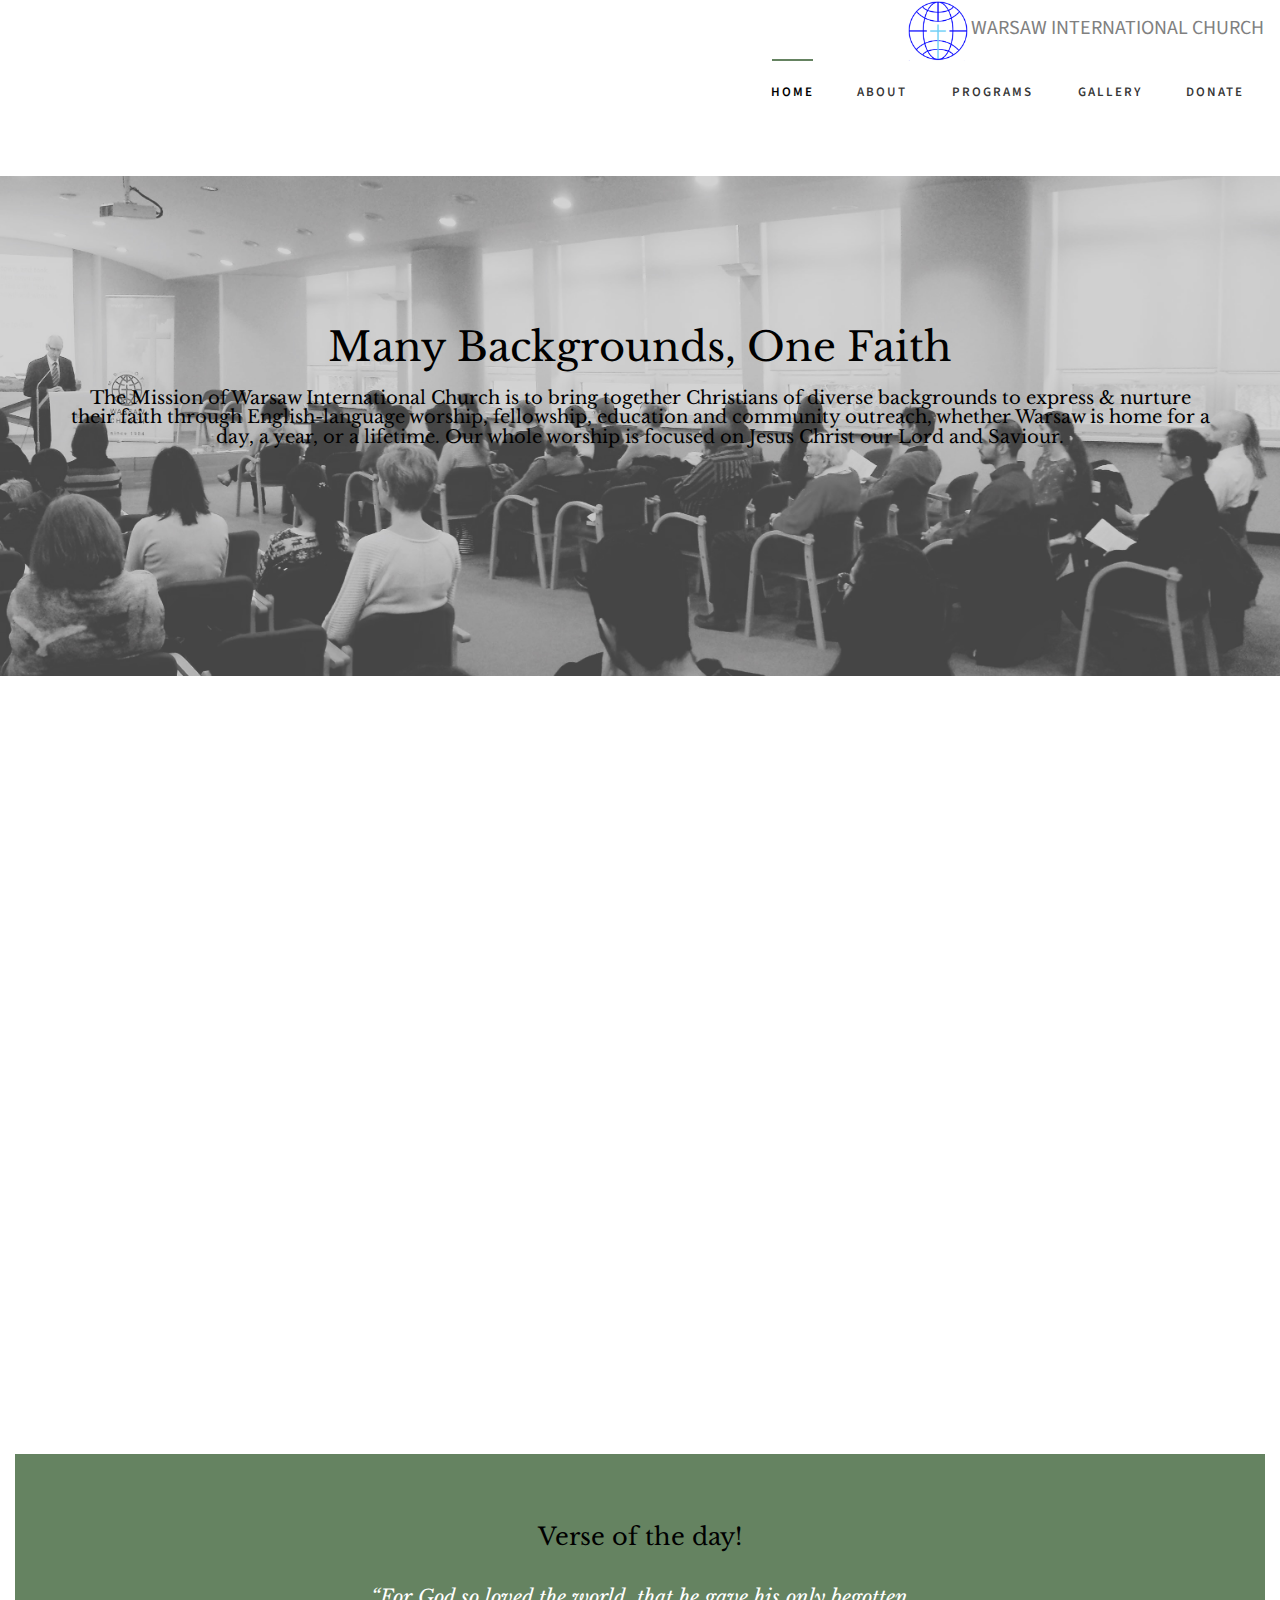
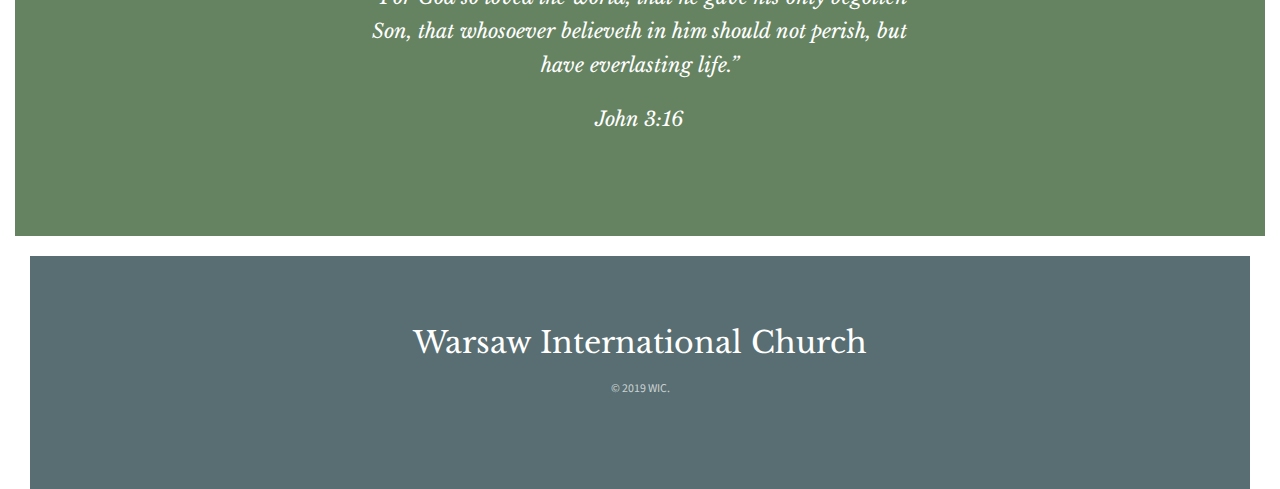
<file: index.html>
<!DOCTYPE HTML>
<html>

<head>
	<meta charset="utf-8">
	<meta http-equiv="X-UA-Compatible" content="IE=edge">
	<title>Warsaw International Church</title>
	<!-- 	<meta name="viewport" content="width=device-width, initial-scale=1"> -->
	<meta name="viewport" content="width=1024">
	<meta name="description" content="Warsaw International Church" />
	<meta name="keywords" content="warsaw, church in warsaw, warsaw international church, poland, church in poland" />

	<!-- FAVICON -->
	<link rel="icon" href="./images/logo.PNG" type="image/x-icon" />
	<link rel="shortcut icon" href="./images/logo.PNG" type="image/x-icon" />
	<!-- Facebook and Twitter integration -->
	<meta property="og:title" content="" />
	<meta property="og:image" content="" />
	<meta property="og:url" content="" />
	<meta property="og:site_name" content="" />
	<meta property="og:description" content="" />
	<meta name="twitter:title" content="" />
	<meta name="twitter:image" content="" />
	<meta name="twitter:url" content="" />
	<meta name="twitter:card" content="" />

	<link href="https://fonts.googleapis.com/css?family=Source+Sans+Pro:400,600,700" rel="stylesheet">
	<link href="https://fonts.googleapis.com/css?family=Libre+Baskerville:400,400i,700" rel="stylesheet">

	<!-- Animate.css -->
	<link rel="stylesheet" href="css/animate.css">
	<!-- Icomoon Icon Fonts-->
	<link rel="stylesheet" href="css/icomoon.css">
	<!-- Bootstrap  -->
	<link rel="stylesheet" href="css/bootstrap.css">
	<link rel="stylesheet" href="https://stackpath.bootstrapcdn.com/bootstrap/4.2.1/css/bootstrap.min.css" integrity="sha384-GJzZqFGwb1QTTN6wy59ffF1BuGJpLSa9DkKMp0DgiMDm4iYMj70gZWKYbI706tWS"
	 crossorigin="anonymous">
	<link rel="stylesheet" href="https://use.fontawesome.com/releases/v5.7.1/css/all.css" integrity="sha384-fnmOCqbTlWIlj8LyTjo7mOUStjsKC4pOpQbqyi7RrhN7udi9RwhKkMHpvLbHG9Sr"
	 crossorigin="anonymous">

	<!-- Magnific Popup -->
	<link rel="stylesheet" href="css/magnific-popup.css">

	<!-- Flexslider  -->
	<link rel="stylesheet" href="css/flexslider.css">

	<!-- Owl Carousel  -->
	<link rel="stylesheet" href="css/owl.carousel.min.css">
	<link rel="stylesheet" href="css/owl.theme.default.min.css">

	<!-- Theme style  -->
	<link rel="stylesheet" href="css/style.css">

	<!-- Modernizr JS -->
	<script src="js/modernizr-2.6.2.min.js"></script>
	<!-- FOR IE9 below -->
	<!--[if lt IE 9]>
	<script src="js/respond.min.js"></script>
	<![endif]-->
</head>

<body>

	<div class="fh5co-loader"></div>
	<div id="page">
		<nav class="fh5co-nav" role="navigation" style="background: white">
			<div class="container-fluid">
				<div class="top-menu">
					<div class="row">
						<div class="navbar col-md-12 col-md-offset-0 text-right align-right menu-1 bg-white">
							<img src="./images/logo.PNG" class="rounded-circle" style="height: 60px" />
							<span href="index.html" class="mx-3" style="font-size: 20px">WARSAW INTERNATIONAL CHURCH</span>
							<ul class="ml-auto">
								<li class="active"><a href="index.html">Home</a></li>
								<!-- <li><a href="sermons.html">Sermons</a></li> -->
								<li class="has-dropdown">
									<a href="#">About<i class="fas fa-sort-down" style="margin: 0;"></i></a>
									<ul class="dropdown">
										<li><a href="pastor.html">Our Pastor</a></li>
										<li><a href="history.html">Our History</a></li>
									</ul>
								</li>

								<li class="has-dropdown">
									<a href="#">Programs <i class="fas fa-sort-down" style="margin: 0;"></i></a>
									<ul class="dropdown">
										<li><a href="biblestudy.html">Bible Study</a></li>
										<li><a href="kids.html">Children</a></li>
										<li><a href="fellowship.html">Fellowship</a></li>
									</ul>
								</li>
								<!-- <li><a href="contact.html">Contact</a></li> -->
								<li><a href="gallery.html">Gallery</a></li>
								<li><a href="donate.html">Donate</a></li>
							</ul>
						</div>
						<div class="col-md-12 col-lg-12 col-offset-0 text-center" style="background-image: url(./images/header.jpg); height: 500px; background-size: cover; margin-top: 30px;>
							<div id="
						 fh5co-logo">
							<!-- <img src=" ./images/logo.PNG" /> -->

							<!-- <img src="./images/logo.PNG" style="margin: 0%; border: 2px solid black; float: left; position: absolute; left: 60px; top: -140px; max-width: 500px; width: 250px;" /> -->
							<br>
							<!-- <h1 style="font-size: 40px">Welcome to Warsaw International Church</h1> -->
							<h1 style="font-size: 40px; margin-top: 10%" class="text-light">Many Backgrounds, One Faith</h1>
							<h4 class="container text-light">The Mission of Warsaw International Church is to bring together
								Christians
								of diverse backgrounds to express & nurture their faith through
								English-language worship, fellowship, education and community
								outreach, whether Warsaw is home for a day, a year, or a lifetime.
								Our whole worship is focused on Jesus Christ our Lord and Saviour.</h4>
						</div>
					</div>
				</div>
			</div>
	</div>
	</div>
	</nav>
	<div class="container-fluid">
		<!-- <aside id="fh5co-hero">
			<div class="flexslider">
				<ul class="slides">
					<li>
						<div class="overlay bg-white"></div>
						<div class="container-fluid">
							<div class="row">
								<div class="col-lg-6 col-md-12 col-sm-12 col-lg-offset-3 text-center">
									<div class="slider-text">
										<div class="slider-text-inner">
											<h1 class="text-dark">Many Backgrounds, One Faith</h1>
											<h4 style="color: black;">The Mission of Warsaw International Church is to bring together
												Christians
												of diverse backgrounds to express & nurture their faith through
												English-language worship, fellowship, education and community
												outreach, whether Warsaw is home for a day, a year, or a lifetime.
												Our whole worship is focused on Jesus Christ our Lord and Saviour.</h4>
										</div>
									</div>
								</div>
							</div>
						</div>
					</li>
				</ul>
			</div>
		</aside> -->

		<div class="container-fluid my-3">
			<!-- style="background-image: url(./images/warsaw3.jpg); background-size: cover;" -->
			<div id="fh5co-contact">
				<div class="row animate-box">
					<div class="col-lg-6 col-md-12 col-md-offset-3 text-center fh5co-heading">
						<h2>FIND US</h2>
					</div>
				</div>
				<div class="row">
					<div class="col-sm-6 col-md-6 col-lg-6 animate-box">
						<h1>EVERY SUNDAY AT 11:00 AM </h1>
						<h3>Our Address</h3>
						<ul class="contact-info">
							<li style="font-size: 18px"><i class="icon-location4 text-dark"></i>Miodowa 21b (near Old Town)
								[Entrance from Schillera Street,
								church service on 3rd floor]
								<br>
								<strong><span>Nearest bus stop: "Kapitulna" </span></strong>
								<br>
								Miodowa street
								Buses: 116, 178, 180
								( 3min walk along Miodowa, direction Dluga Str. )
								<br class="breakk" />
								<strong><span>Metro station or Tram stop: "Ratusz Arsenal"</span></strong>
								<br>

								( 5min walk along Aleja Solidarnosci street,
								enter Leona Schillera street and at the far end
								you can find us on right hand side. )

							</li>
							<li><i class="icon-phone3 text-dark"></i><span style="font-size: 20px">+48 601-331-032 </span></li>
							<li style="font-size: 20px"><i class="far fa-envelope text-dark"></i>pastor@wic.org.pl / harry.irrgang@wp.pl</li>
						</ul>
					</div>
					<div class="col-sm-6 col-md-6 col-lg-6 animate-box">
						<div class="row">
							<div class="p-1 col-md-12">
								<iframe src="https://www.google.com/maps/embed?pb=!1m18!1m12!1m3!1d2442.7525402322676!2d21.00512291614952!3d52.247878279763576!2m3!1f0!2f0!3f0!3m2!1i1024!2i768!4f13.1!3m3!1m2!1s0x471ecc65130b97e5%3A0x869e39bb681c945c!2sWarsaw+International+Church!5e0!3m2!1sid!2sid!4v1547227393805"
								 class="gmaps" frameborder="0" style="border:0" allowfullscreen></iframe>
							</div>
						</div>
					</div>
				</div>
			</div>
		</div><!-- END container-wrap -->

		<!-- <li style="background-image: url(./images/warsaw.png);">
			<div class="overlay"></div>
			<div class="container-fluid">
				<div class="row">
					<div class="col-md-6 col-md-offset-3 text-center">
						<div class="slider-text">
							<div class="slider-text-inner">
								<h1>Worship every sunday at 11:00 AM</h1>
								<h2>Entrance from Schillera Street
									<br>
									Church Services on 3rd FLOOR</h2>
							</div>
						</div>
					</div>
				</div>
			</div>
		</li> -->
		<!-- VERSE OF THE DAY -->
		<div id="fh5co-bible-verse">
			<div class="overlay"></div>
			<div class="row">
				<div class="col-md-10 col-md-offset-1">
					<div class="item">
						<div class="bible-verse-slide active text-center">
							<h3>Verse of the day!</h3>
							<blockquote>
								<p>&ldquo;For God so loved the world, that he gave his only begotten Son, that whosoever believeth in him
									should not perish, but have everlasting life.&rdquo;</p>
								<span>John 3:16</span>
							</blockquote>
						</div>
					</div>
				</div>
			</div>
		</div>

		<!-- <hr> -->

		<!-- CONTACT -->
		<!-- <div id="fh5co-contact" class="bg-success">
				<div class="row animate-box">
					<div class="col-md-6 col-md-offset-3 text-center fh5co-heading">
						<h2>Contact us</h2>
						<p>If you have any question, please don't hesitate to contact us at: </p>
					</div>
				</div>
				<div class="row">
					<div class="col-md-6  animate-box">
						<h3>Our Address</h3>
						<ul class="contact-info">
							<li><i class="icon-location4"></i>Miodowa 21b (near Old Town)
								[Entrance from Schillera Street,
								church service on 3rd floor]
								<br>

								<strong><span>Nearest bus stop: "Kapitulna" </span></strong>
								<br>
								<small> Miodowa street
									Buses: 116, 178, 180
									3min walk along Miodowa, direction Dluga Str.</small>
								<strong><span>Metro station or Tram stop: "Ratusz Arsenal"</span></strong>
								<br>
								<small>
									(5min walk along Aleja Solidarnosci street,
									enter Leona Schillera street and at the far end
									you can find us on right hand side.)
								</small>
							</li>
							<li><i class="icon-phone3"></i>+48 601-331-032 </li>
							<li><i class="icon-location3"></i>pastor@wic.org.pl</li>
							<li><i class="icon-globe2"></i><a href="#">www.wic.org.pl</a></li>
						</ul>
					</div>
					<div class="col-md-6  animate-box">
						<div class="row">
							<div class="p-1 col-md-12">
								<iframe src="https://www.google.com/maps/embed?pb=!1m18!1m12!1m3!1d2442.7525402322676!2d21.00512291614952!3d52.247878279763576!2m3!1f0!2f0!3f0!3m2!1i1024!2i768!4f13.1!3m3!1m2!1s0x471ecc65130b97e5%3A0x869e39bb681c945c!2sWarsaw+International+Church!5e0!3m2!1sid!2sid!4v1547227393805"
								 width="450" height="300" frameborder="0" style="border:0" allowfullscreen></iframe>
							</div>
						</div>
					</div>
				</div>
			</div> -->

		<!-- <div id="fh5co-services" class="fh5co-light-grey">
			<div class="row animate-box">
				<div class="col-md-6 col-md-offset-3 text-center fh5co-heading">
					<h2>Programs</h2>
				</div>
			</div>
			<div class="row">
				<div class="col-md-4 animate-box">
					<div class="services" style="cursor: pointer" data-toggle="modal" data-target="#modal1">
						<aclass="img-holder"><img class="img-responsive" src="./images/bible.jpg" alt="Bible"></a>
							<div class="desc">
								<br>
								<h3><a>Bible Studies</a></h3>
								<a>More detail <i class="icon-arrow-right3"></i></a>
							</div>
					</div>
				</div>
				<div class="col-md-4 animate-box">
					<div class="services" style="cursor: pointer" data-toggle="modal" data-target="#modal2">
						<a class="img-holder"><img class="img-responsive" src="./images/children.jpg" alt="Children"></a>
						<div class="desc">
							<h3><a>Children</a></h3>
							<a>More detail <i class="icon-arrow-right3"></i></a>
						</div>
					</div>
				</div>
				<div class="col-md-4 animate-box">
					<div class="services" style="cursor: pointer" data-toggle="modal" data-target="#modal3">
						<a class="img-holder"><img class="img-responsive" src="./images/fellowship.jpg" alt="Fellowship"></a>
						<div class="desc">
							<h3><a>Fellowship</a></h3>
							<a>More detail <i class="icon-arrow-right3"></i></a>
						</div>
					</div>
				</div>
			</div>
		</div>

		<!-- MODAL -->

		<!-- <div class="modal fade" id="modal1" tabindex="-1" role="dialog" aria-labelledby="exampleModalLabel" aria-hidden="true">
			<div class="modal-dialog" role="document">
				<div class="modal-content">
					<div class="modal-header">
						<h5 class="modal-title" id="exampleModalLabel">Bible Studies</h5>
					</div>
					<div class="modal-body">
						You are also warmly invited to attend our Fellowship Group on the second and fourth Thursday of every month! <br><br>
						<strong>What we do?</strong>
						<br>
						We meet for singing, bible study, and prayer
						<br>
						<br>
						<strong>When and where is it?</strong>
						<br>
						Time: &nbsp 6:30 pm
						<br>
						Address: Kredytowa 4 Street (next to a restaurant)
						<br>
						Note: The intercom (house phone) number is: 16 key 6227. Go inside and then through the door on the right, by
						the stairs.
						<br>
						The meeting lasts ~2 hours, but you can come and go any time you choose.
					</div>
					<div class="modal-footer">
						<button type="button" class="btn btn-secondary" data-dismiss="modal">Close</button>
					</div>
				</div>
			</div>
		</div>

		<div class="modal fade" id="modal2" tabindex="-1" role="dialog" aria-labelledby="exampleModalLabel" aria-hidden="true">
			<div class="modal-dialog" role="document">
				<div class="modal-content">
					<div class="modal-header">
						<h5 class="modal-title" id="exampleModalLabel">Children</h5>
					</div>
					<div class="modal-body">
						<center>
							<strong>
								“We provide Sunday School for children during the service”.
							</strong>
						</center>
						<br>
						<br>
						At WIC:
						<br>
						<br>
						<ul>
							<li>children of all ages are loved unconditionally;</li>
							<li>we celebrate the lessons to be learned in a setting that reflects God's diverse family;</li>
							<li>children learn scripture, stories from the Bible and sing Christian songs;</li>
							<li>children's God-given gifts are celebrated through creative, hands-on activities;</li>
							<li>children tell their stories and pray for each other. We encourage:</li>
							<ul>
								<li>parental involvement on Sunday mornings;</li>
								<li>creation and implementation of new ministries for children;</li>
								<li>prayer and Bible stories at home.</li>
							</ul>

						</ul>
						<br>
						<br>
						Please speak to us about any concerns or ideas that you have! The following resources may help you at home - and
						please share any resources that have been especially helpful to you.
						<br>
						<br>
						www.bigideafun.com (the VeggieTales website)
						<br>
						www.kidsministry.com (access to downloadable resources)
						<br>
						www.livingvalues.net (not specifically Christian, but excellent for kids at home, school, scouts)
					</div>
					<div class="modal-footer">
						<button type="button" class="btn btn-secondary" data-dismiss="modal">Close</button>
					</div>
				</div>
			</div>
		</div>

		<div class="modal fade" id="modal3" tabindex="-1" role="dialog" aria-labelledby="exampleModalLabel" aria-hidden="true">
			<div class="modal-dialog" role="document">
				<div class="modal-content">
					<div class="modal-header">
						<h5 class="modal-title" id="exampleModalLabel">Fellowship</h5>
					</div>
					<div class="modal-body">
						<center><em><strong>International "potluck" Lunches</strong></em></center>
						"bring something to share
						with the whole group" lunches are a
						time of
						fellowship, sharing experiences and exceptional food.
						They take place about every 6 weeks.
						<br>
						<br>

						You are also warmly invited to attend our Fellowship Group on the second and fourth Thursday of every month! <br><br>
						<strong>What we do?</strong>
						<br>
						We meet for singing, bible study, and prayer.
						<br>
						<br>
						<strong>When and where is it?</strong>
						<br>
						Time: 6:30 pm
						<br>
						Address: Kredytowa 4 Street (next to a restaurant)
						<br>
						Note: The intercom (house phone) number is: 16 key 6227. Go inside and then through the door on the right, by
						the stairs.
						<br>
						The meeting lasts ~2 hours, but you can come and go any time you choose.
					</div>
					<div class="modal-footer">
						<button type="button" class="btn btn-secondary" data-dismiss="modal">Close</button>
					</div>
				</div>
			</div>
		</div> -->




		<!-- <div id="fh5co-events">
				<div class="row animate-box">
					<div class="col-md-6 col-md-offset-3 text-center fh5co-heading">
						<h2>Our Events</h2>
						<p>Dignissimos asperiores vitae velit veniam totam fuga molestias accusamus alias autem provident. Odit ab
							aliquam dolor eius.</p>
					</div>
				</div>
				<div class="row">
					<div class="col-md-4 animate-box">
						<div class="events-entry">
							<span class="date">March 10, 2017</span>
							<h3><a href="#">Message From God</a></h3>
							<p>Facilis ipsum reprehenderit nemo molestias. Aut cum mollitia reprehenderit. Eos cumque dicta adipisci
								architecto culpa amet.</p>
							<a href="#">Read More <i class="icon-arrow-right3"></i></a>
						</div>
					</div>
					<div class="col-md-4 animate-box">
						<div class="events-entry">
							<span class="date">March 20, 2017</span>
							<h3><a href="#">Message From God</a></h3>
							<p>Facilis ipsum reprehenderit nemo molestias. Aut cum mollitia reprehenderit. Eos cumque dicta adipisci
								architecto culpa amet.</p>
							<a href="#">Read More <i class="icon-arrow-right3"></i></a>
						</div>
					</div>
					<div class="col-md-4 animate-box">
						<div class="events-entry">
							<span class="date">March 30, 2017</span>
							<h3><a href="#">Message From God</a></h3>
							<p>Facilis ipsum reprehenderit nemo molestias. Aut cum mollitia reprehenderit. Eos cumque dicta adipisci
								architecto culpa amet.</p>
							<a href="#">Read More <i class="icon-arrow-right3"></i></a>
						</div>
					</div>
				</div>
			</div>
			<div id="fh5co-news" class="fh5co-light-grey">
				<div class="row animate-box">
					<div class="col-md-6 col-md-offset-3 text-center fh5co-heading">
						<h2>Our News</h2>
						<p>Dignissimos asperiores vitae velit veniam totam fuga molestias accusamus alias autem provident. Odit ab
							aliquam dolor eius.</p>
					</div>
				</div>
				<div class="row">
					<div class="col-md-3 animate-box">
						<div class="news">
							<a href="#" class="img-holder"><img class="img-responsive" src="images/img-1.jpg" alt="Free HTML5 Website Template by freehtml5.co"></a>
							<div class="desc">
								<span class="date">March 30, 2017</span>
								<h3><a href="#">Live News</a></h3>
								<p>Dignissimos asperiores vitae velit veniam totam fuga molestias accusamus alias autem provident. Odit ab
									aliquam dolor eius.</p>
								<a href="#">Read More <i class="icon-arrow-right3"></i></a>
							</div>
						</div>
					</div>
					<div class="col-md-3 animate-box">
						<div class="news">
							<a href="#" class="img-holder"><img class="img-responsive" src="images/img-3.jpg" alt="Free HTML5 Website Template by freehtml5.co"></a>
							<div class="desc">
								<span class="date">March 30, 2017</span>
								<h3><a href="#">Biblical Counseling</a></h3>
								<p>Dignissimos asperiores vitae velit veniam totam fuga molestias accusamus alias autem provident. Odit ab
									aliquam dolor eius.</p>
								<a href="#">Read More <i class="icon-arrow-right3"></i></a>
							</div>
						</div>
					</div>
					<div class="col-md-3 animate-box">
						<div class="news">
							<a href="#" class="img-holder"><img class="img-responsive" src="images/img-2.jpg" alt="Free HTML5 Website Template by freehtml5.co"></a>
							<div class="desc">
								<span class="date">March 30, 2017</span>
								<h3><a href="#">Helping Children</a></h3>
								<p>Dignissimos asperiores vitae velit veniam totam fuga molestias accusamus alias autem provident. Odit ab
									aliquam dolor eius.</p>
								<a href="#">Read More <i class="icon-arrow-right3"></i></a>
							</div>
						</div>
					</div>
					<div class="col-md-3 animate-box">
						<div class="news">
							<a href="#" class="img-holder"><img class="img-responsive" src="images/img-4.jpg" alt="Free HTML5 Website Template by freehtml5.co"></a>
							<div class="desc">
								<span class="date">March 30, 2017</span>
								<h3><a href="#">Helping Children</a></h3>
								<p>Dignissimos asperiores vitae velit veniam totam fuga molestias accusamus alias autem provident. Odit ab
									aliquam dolor eius.</p>
								<a href="#">Read More <i class="icon-arrow-right3"></i></a>
							</div>
						</div>
					</div>
				</div>
			</div>
		</div> -->
		<!-- END container-wrap -->

		<div class="container-fluid">
			<footer id="fh5co-footer" role="contentinfo">
				<!-- <div class="col-md-4 text-center">
						<h3>Miodowa 21b (near Old Town)
							[Entrance from Schillera Street
							church service on 3rd floor]
						</h3>
					</div> -->
				<div class="col-md-12 text-center">
					<h2><a href="#">Warsaw International Church</a></h2>
				</div>
				<!-- <div class="col-md-4 text-center">
						<p>
							<ul class="fh5co-social-icons">
								<li><a href="#"><i class="icon-twitter2"></i></a></li>
								<li><a href="#"><i class="icon-facebook2"></i></a></li>
								<li><a href="#"><i class="icon-dribbble2"></i></a></li>
							</ul>
						</p>
					</div> -->
				<div class="row copyright">
					<div class="col-md-12 text-center">
						<p>
							<small class="block">&copy; 2019 WIC.</small>
							<!-- <small class="block">Designed by <a href="http://freehtml5.co/" target="_blank">FreeHTML5.co</a> </small> -->
						</p>
					</div>
				</div>
			</footer>
		</div><!-- END container-wrap -->
	</div>

	<div class="gototop js-top">
		<a href="#" class="js-gotop"><i class="icon-arrow-up2"></i></a>
	</div>

	<!-- jQuery -->
	<script src="js/jquery.min.js"></script>
	<!-- jQuery Easing -->
	<script src="js/jquery.easing.1.3.js"></script>
	<!-- Bootstrap -->
	<script src="js/bootstrap.min.js"></script>
	<!-- Waypoints -->
	<script src="js/jquery.waypoints.min.js"></script>
	<!-- Flexslider -->
	<script src="js/jquery.flexslider-min.js"></script>
	<!-- Carousel -->
	<script src="js/owl.carousel.min.js"></script>
	<!-- Magnific Popup -->
	<script src="js/jquery.magnific-popup.min.js"></script>
	<script src="js/magnific-popup-options.js"></script>
	<!-- Counters -->
	<script src="js/jquery.countTo.js"></script>
	<!-- Main -->
	<script src="js/main.js"></script>
	<script>$(document).ready(function () {
			$(window).on("scroll", function () {
				if ($(window).scrollTop() >= 30) {
					$(".navbar").addClass("compressed");
					$(".header-icons-noti").addClass("header-icons-noti2");
				} else {
					$(".navbar").removeClass("compressed");
					$(".header-icons-noti").removeClass("header-icons-noti2");
				}
			});
		});
	</script>

</body>

</html>
</file>
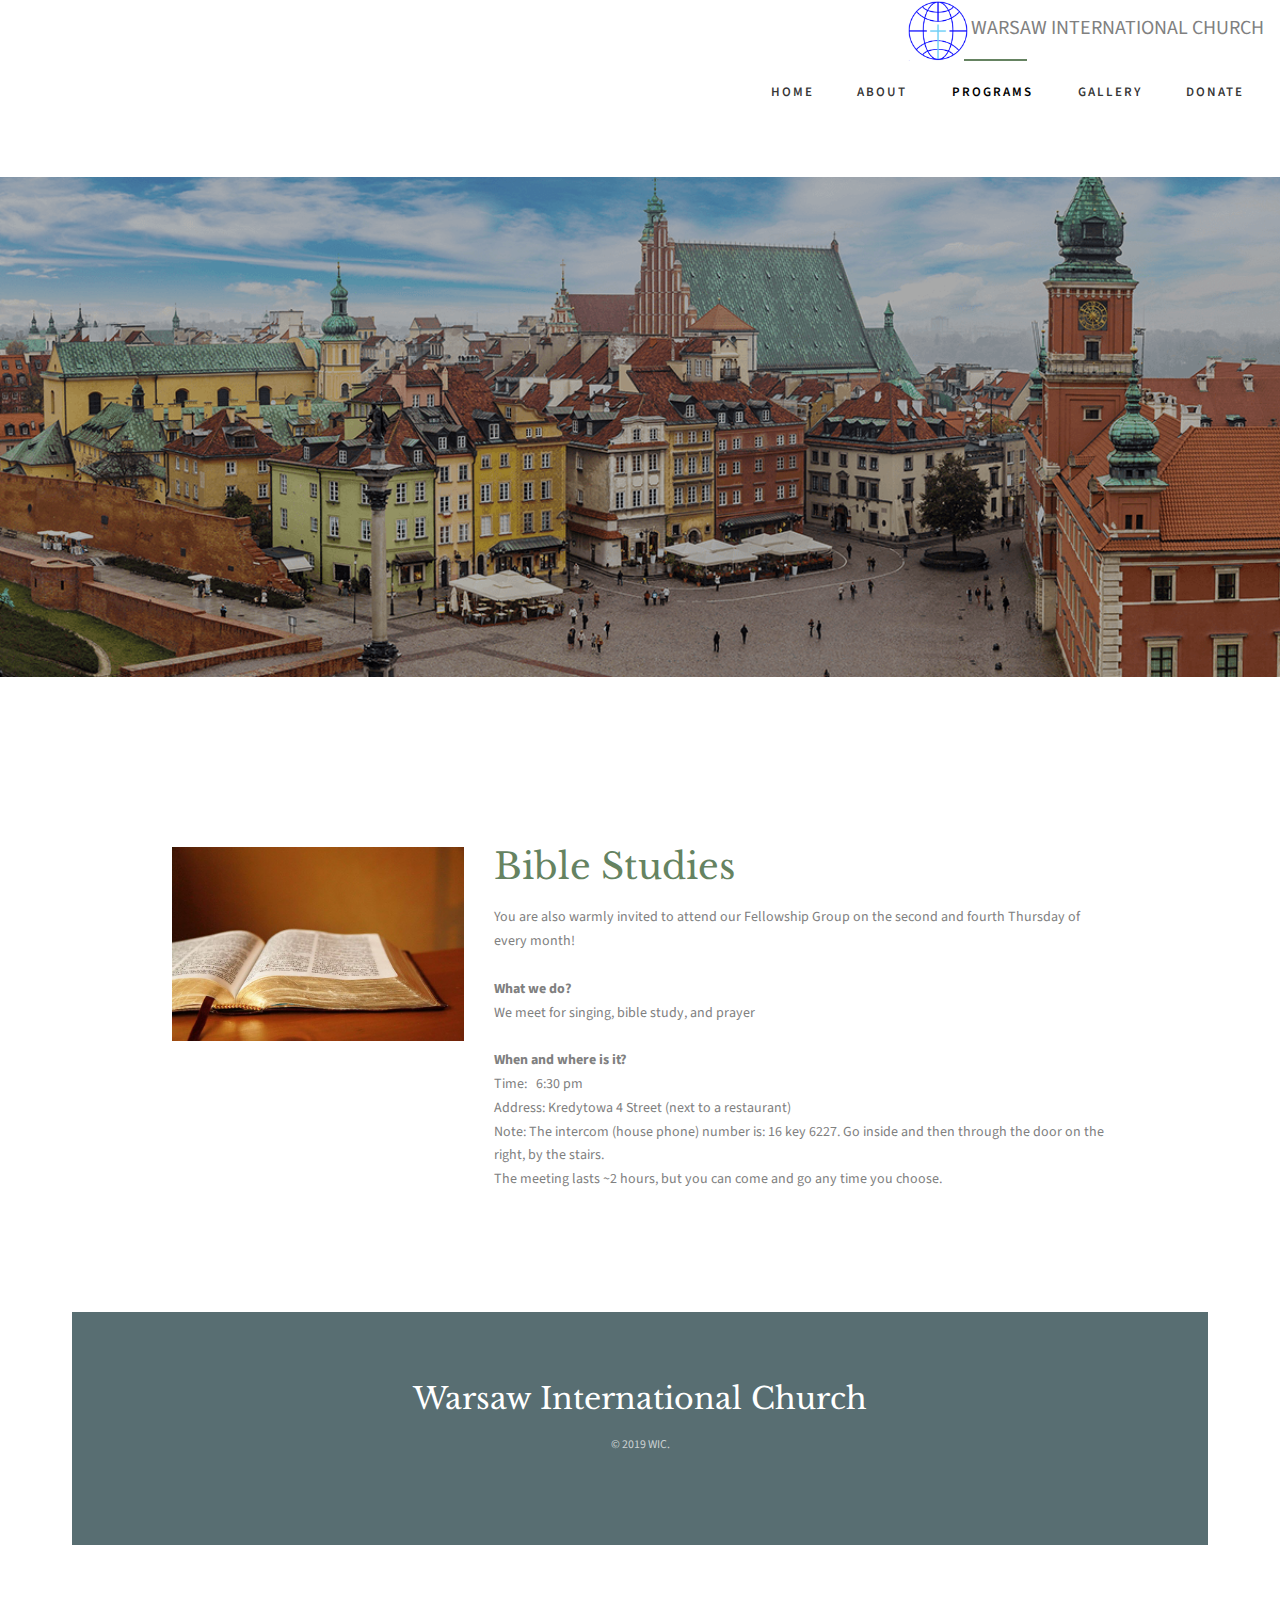
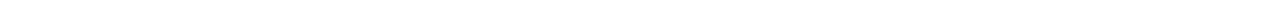
<file: biblestudy.html>
<!DOCTYPE HTML>
<html>

<head>
    <meta charset="utf-8">
    <meta http-equiv="X-UA-Compatible" content="IE=edge">
    <title>Warsaw International Church</title>
    <!-- 	<meta name="viewport" content="width=device-width, initial-scale=1"> -->
    <meta name="viewport" content="width=1024">
    <meta name="description" content="Warsaw International Church" />
    <meta name="keywords" content="warsaw, church in warsaw, warsaw international church, poland, church in poland" />

    <!-- FAVICON -->
    <link rel="icon" href="./images/logo.PNG" type="image/x-icon" />
    <link rel="shortcut icon" href="./images/logo.PNG" type="image/x-icon" />
    <!-- Facebook and Twitter integration -->
    <meta property="og:title" content="" />
    <meta property="og:image" content="" />
    <meta property="og:url" content="" />
    <meta property="og:site_name" content="" />
    <meta property="og:description" content="" />
    <meta name="twitter:title" content="" />
    <meta name="twitter:image" content="" />
    <meta name="twitter:url" content="" />
    <meta name="twitter:card" content="" />

    <link href="https://fonts.googleapis.com/css?family=Source+Sans+Pro:400,600,700" rel="stylesheet">
    <link href="https://fonts.googleapis.com/css?family=Libre+Baskerville:400,400i,700" rel="stylesheet">

    <!-- Animate.css -->
    <link rel="stylesheet" href="css/animate.css">
    <!-- Icomoon Icon Fonts-->
    <link rel="stylesheet" href="css/icomoon.css">
    <!-- Bootstrap  -->
    <link rel="stylesheet" href="css/bootstrap.css">
    <link rel="stylesheet" href="https://stackpath.bootstrapcdn.com/bootstrap/4.2.1/css/bootstrap.min.css" integrity="sha384-GJzZqFGwb1QTTN6wy59ffF1BuGJpLSa9DkKMp0DgiMDm4iYMj70gZWKYbI706tWS"
        crossorigin="anonymous">
    <link rel="stylesheet" href="https://use.fontawesome.com/releases/v5.7.1/css/all.css" integrity="sha384-fnmOCqbTlWIlj8LyTjo7mOUStjsKC4pOpQbqyi7RrhN7udi9RwhKkMHpvLbHG9Sr"
        crossorigin="anonymous">

    <!-- Magnific Popup -->
    <link rel="stylesheet" href="css/magnific-popup.css">

    <!-- Flexslider  -->
    <link rel="stylesheet" href="css/flexslider.css">

    <!-- Owl Carousel  -->
    <link rel="stylesheet" href="css/owl.carousel.min.css">
    <link rel="stylesheet" href="css/owl.theme.default.min.css">

    <!-- Theme style  -->
    <link rel="stylesheet" href="css/style.css">

    <!-- Modernizr JS -->
    <script src="js/modernizr-2.6.2.min.js"></script>
    <!-- FOR IE9 below -->
    <!--[if lt IE 9]>
	<script src="js/respond.min.js"></script>
	<![endif]-->
</head>

<body>

    <div class="fh5co-loader"></div>
    <div>
        <nav class="fh5co-nav" role="navigation" style="background: white">
            <div class="container-fluid">
                <div class="top-menu">
                    <div class="row">
                        <div class="navbar col-md-12 col-md-offset-0 text-right align-right menu-1 bg-white">
                            <img src="./images/logo.PNG" class="rounded-circle" style="height: 60px" />
                            <span href="index.html" class="mx-3" style="font-size: 20px">WARSAW INTERNATIONAL CHURCH</span>
                            <ul class="ml-auto">
                                <li><a href="index.html">Home</a></li>
                                <!-- <li><a href="sermons.html">Sermons</a></li> -->
                                <li class="has-dropdown">
                                    <a href="#">About<i class="fas fa-sort-down" style="margin: 0;"></i></a>
                                    <ul class="dropdown">
                                        <li><a href="pastor.html">Our Pastor</a></li>
                                        <li><a href="history.html">Our History</a></li>
                                    </ul>
                                </li>

                                <li class="has-dropdown active">
                                    <a href="#">Programs <i class="fas fa-sort-down" style="margin: 0;"></i></a>
                                    <ul class="dropdown">
                                        <li><a href="biblestudy.html">Bible Study</a></li>
                                        <li><a href="kids.html">Children</a></li>
                                        <li><a href="fellowship.html">Fellowship</a></li>
                                    </ul>
                                </li>
                                <!-- <li><a href="contact.html">Contact</a></li> -->
                                <li><a href="gallery.html">Gallery</a></li>
                                <li><a href="donate.html">Donate</a></li>
                            </ul>
                        </div>
                        <div class="col-md-12 col-offset-0 text-center" style="margin-top: 30px; ">
                            <!-- <div id="fh5co-logo" style="background-image: url(./images/header.jpg); height: 500px; background-size: cover ">
                                <br>
                                <h1 style="font-size: 40px">Welcome to Warsaw International Church</h1>
                                <h2>34 years of service!</h2>
                            </div> -->
                        </div>
                    </div>
                </div>
            </div>
    </div>
    </nav>

    <aside id="fh5co-hero">
        <div class="flexslider">
            <ul class="slides">
                <li style="background-image: url(./images/warsaw.png);">
                    <div class="overlay"></div>
                    <div class="container-fluid">
                        <div class="row">
                            <div class="col-md-6 col-md-offset-3 text-center">
                                <div class="slider-text">
                                    <div class="slider-text-inner">
                                        <h1>Bible Study</h1>
                                    </div>
                                </div>
                            </div>
                        </div>
                    </div>
                </li>
            </ul>
        </div>
    </aside>
    <div class="container-fluid">
        <div id="fh5co-services"">
            <div class=" row animate-box">
            <!-- <div class="col-md-6 col-md-offset-3 text-center fh5co-heading">
                    <h2>Programs</h2>
                </div> -->
        </div>
        <div class="row" style="margin: 100px;">
            <div class="col-md-4">
                <div class="services" style="cursor: pointer" data-toggle="modal" data-target="#modal1">
                    <a class="img-holder"><img class="img-responsive" style="width: 500px" src="./images/bible.jpg" alt="Bible"></a>
                    <div class="desc">
                        <br>

                    </div>
                </div>
            </div>
            <div class="col-md-8">
                <h1><a>Bible Studies</a></h1>
                <div class="text-dark">
                    You are also warmly invited to attend our Fellowship Group on the second and fourth Thursday of
                    every month! <br><br>
                    <strong>What we do?</strong>
                    <br>
                    We meet for singing, bible study, and prayer
                    <br>
                    <br>
                    <strong>When and where is it?</strong>
                    <br>
                    Time: &nbsp 6:30 pm
                    <br>
                    Address: Kredytowa 4 Street (next to a restaurant)
                    <br>
                    Note: The intercom (house phone) number is: 16 key 6227. Go inside and then through the door on
                    the right, by
                    the stairs.
                    <br>
                    The meeting lasts ~2 hours, but you can come and go any time you choose.
                </div>
            </div>
        </div>


        <div class="container-fluid">
            <footer id="fh5co-footer" role="contentinfo">
                <!-- <div class="col-md-4 text-center">
						<h3>Miodowa 21b (near Old Town)
							[Entrance from Schillera Street
							church service on 3rd floor]
						</h3>
					</div> -->
                <div class="col-md-12 text-center">
                    <h2><a href="#">Warsaw International Church</a></h2>
                </div>
                <!-- <div class="col-md-4 text-center">
						<p>
							<ul class="fh5co-social-icons">
								<li><a href="#"><i class="icon-twitter2"></i></a></li>
								<li><a href="#"><i class="icon-facebook2"></i></a></li>
								<li><a href="#"><i class="icon-dribbble2"></i></a></li>
							</ul>
						</p>
					</div> -->
                <div class="row copyright">
                    <div class="col-md-12 text-center">
                        <p>
                            <small class="block">&copy; 2019 WIC.</small>
                            <!-- <small class="block">Designed by <a href="http://freehtml5.co/" target="_blank">FreeHTML5.co</a> </small> -->
                        </p>
                    </div>
                </div>
            </footer>
        </div><!-- END container-wrap -->
    </div>

    <div class="gototop js-top">
        <a href="#" class="js-gotop"><i class="icon-arrow-up2"></i></a>
    </div>

    <!-- jQuery -->
    <script src="js/jquery.min.js"></script>
    <!-- jQuery Easing -->
    <script src="js/jquery.easing.1.3.js"></script>
    <!-- Bootstrap -->
    <script src="js/bootstrap.min.js"></script>
    <!-- Waypoints -->
    <script src="js/jquery.waypoints.min.js"></script>
    <!-- Flexslider -->
    <script src="js/jquery.flexslider-min.js"></script>
    <!-- Carousel -->
    <script src="js/owl.carousel.min.js"></script>
    <!-- Magnific Popup -->
    <script src="js/jquery.magnific-popup.min.js"></script>
    <script src="js/magnific-popup-options.js"></script>
    <!-- Counters -->
    <script src="js/jquery.countTo.js"></script>
    <!-- Main -->
    <script src="js/main.js"></script>
    <script>$(document).ready(function () {
            $(window).on("scroll", function () {
                if ($(window).scrollTop() >= 30) {
                    $(".navbar").addClass("compressed");
                    $(".header-icons-noti").addClass("header-icons-noti2");
                } else {
                    $(".navbar").removeClass("compressed");
                    $(".header-icons-noti").removeClass("header-icons-noti2");
                }
            });
        });
    </script>

</body>

</html>
</file>
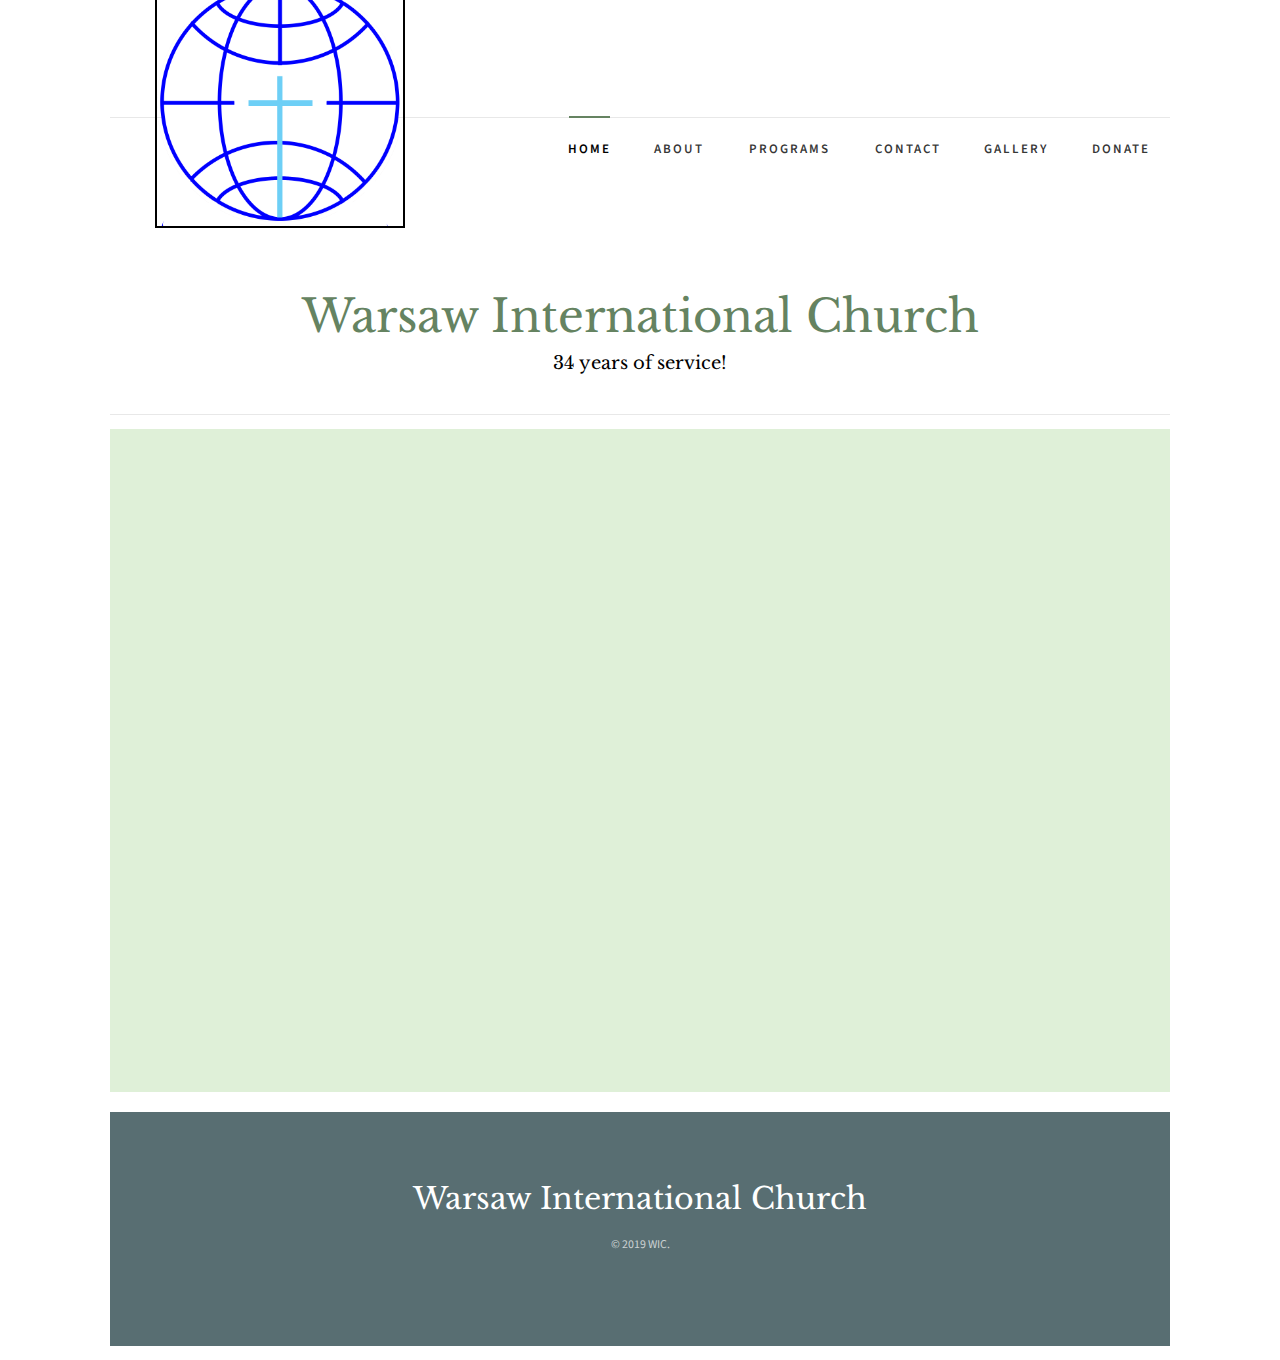
<file: contact.html>
<!DOCTYPE HTML>
<html>

<head>
	<meta charset="utf-8">
	<meta http-equiv="X-UA-Compatible" content="IE=edge">
	<title>Warsaw International Church</title>
	<!-- 	<meta name="viewport" content="width=device-width, initial-scale=1"> -->
	<meta name="viewport" content="width=1024">
	<meta name="description" content="Warsaw International Church" />
	<meta name="keywords" content="warsaw, church in warsaw, warsaw international church, poland, church in poland" />

	<!-- FAVICON -->
	<link rel="icon" href="./images/logo.PNG" type="image/x-icon" />
	<link rel="shortcut icon" href="./images/logo.PNG" type="image/x-icon" />

	<!-- Facebook and Twitter integration -->
	<meta property="og:title" content="" />
	<meta property="og:image" content="" />
	<meta property="og:url" content="" />
	<meta property="og:site_name" content="" />
	<meta property="og:description" content="" />
	<meta name="twitter:title" content="" />
	<meta name="twitter:image" content="" />
	<meta name="twitter:url" content="" />
	<meta name="twitter:card" content="" />

	<link href="https://fonts.googleapis.com/css?family=Source+Sans+Pro:400,600,700" rel="stylesheet">
	<link href="https://fonts.googleapis.com/css?family=Libre+Baskerville:400,400i,700" rel="stylesheet">

	<!-- Animate.css -->
	<link rel="stylesheet" href="css/animate.css">
	<!-- Icomoon Icon Fonts-->
	<link rel="stylesheet" href="css/icomoon.css">
	<!-- Bootstrap  -->
	<link rel="stylesheet" href="css/bootstrap.css">

	<!-- Magnific Popup -->
	<link rel="stylesheet" href="css/magnific-popup.css">

	<!-- Flexslider  -->
	<link rel="stylesheet" href="css/flexslider.css">

	<!-- Owl Carousel  -->
	<link rel="stylesheet" href="css/owl.carousel.min.css">
	<link rel="stylesheet" href="css/owl.theme.default.min.css">

	<!-- Theme style  -->
	<link rel="stylesheet" href="css/style.css">

	<!-- Modernizr JS -->
	<script src="js/modernizr-2.6.2.min.js"></script>
	<!-- FOR IE9 below -->
	<!--[if lt IE 9]>
	<script src="js/respond.min.js"></script>
	<![endif]-->

</head>

<body>

	<div class="fh5co-loader"></div>
	<div id="page">
		<nav class="fh5co-nav" role="navigation">
			<div class="container-wrap">
				<div class="top-menu">
					<div class="row">
						<div class="col-md-12 col-offset-0 text-center">
							<div id="fh5co-logo">
								<!-- <img src="./images/logo.PNG" /> -->
								<br>
								<!-- <a href="index.html">Warsaw International Church</a>
								<h4>34 years of service!</h4> -->
							</div>
						</div>
						<div class="col-md-12 col-md-offset-0 text-right menu-1">
							<ul>
								<img src="./images/logo.PNG" style="margin: 0%; border: 2px solid black; float: left; position: absolute; left: 60px; top: -140px; max-width: 500px; width: 250px;" />
								<li class="active"><a href="index.html">Home</a></li>
								<!-- <li><a href="sermons.html">Sermons</a></li> -->
								<li class="has-dropdown">
									<a href="#">About</a>
									<ul class="dropdown">
										<li><a href="#">Our Pastor</a></li>
										<li><a href="history.html">Our History</a></li>
									</ul>
								</li>

								<li class="has-dropdown">
									<a href="#">Programs</a>
									<ul class="dropdown">
										<li><a href="#">Bible Study</a></li>
										<li><a href="#">Children</a></li>
										<li><a href="#">Fellowship</a></li>
									</ul>
								</li>
								<!-- <li><a href="about.html">History</a></li> -->
								<li><a href="contact.html">Contact</a></li>
								<li><a href="gallery.html">Gallery</a></li>
								<li><a href="donate.html">Donate</a></li>

							</ul>

						</div>
						<div class="col-md-12 col-offset-0 text-center">
							<div id="fh5co-logo">
								<!-- <img src="./images/logo.PNG" /> -->
								<br>
								<a href="index.html">Warsaw International Church</a>
								<h4>34 years of service!</h4>
							</div>
						</div>

					</div>
				</div>
		</nav>
		<div class="container-wrap">
			<div id="fh5co-contact" class="bg-success">
				<div class="row animate-box">
					<div class="col-md-6 col-md-offset-3 text-center fh5co-heading">
						<h2>Contact us</h2>
						<p>If you have any question, please don't hesitate to contact us at: </p>
					</div>
				</div>
				<div class="row">
					<div class="col-md-6  animate-box">
						<h3>Our Address</h3>
						<ul class="contact-info">
							<li><i class="icon-location4"></i>Miodowa 21b (near Old Town)
								[Entrance from Schillera Street,
								church service on 3rd floor]
								<br>
								<strong><span>Nearest bus stop: "Kapitulna" </span></strong>
								<br>
								<small> Miodowa street
									Buses: 116, 178, 180
									( 3min walk along Miodowa, direction Dluga Str. )</small>
								<br class="breakk" />
								<strong><span>Metro station or Tram stop: "Ratusz Arsenal"</span></strong>
								<br>
								<small>
									( 5min walk along Aleja Solidarnosci street,
									enter Leona Schillera street and at the far end
									you can find us on right hand side. )
								</small>
							</li>
							<li><i class="icon-phone3"></i>+48 601-331-032 </li>
							<li><i class="icon-location3"></i>pastor@wic.org.pl or harry.irrgang@wp.pl</li>
						</ul>
					</div>
					<div class="col-md-6  animate-box">
						<div class="row">
							<div class="p-1 col-md-12">
								<iframe src="https://www.google.com/maps/embed?pb=!1m18!1m12!1m3!1d2442.7525402322676!2d21.00512291614952!3d52.247878279763576!2m3!1f0!2f0!3f0!3m2!1i1024!2i768!4f13.1!3m3!1m2!1s0x471ecc65130b97e5%3A0x869e39bb681c945c!2sWarsaw+International+Church!5e0!3m2!1sid!2sid!4v1547227393805"
								 width="450" height="300" frameborder="0" style="border:0" allowfullscreen></iframe>
							</div>
						</div>
					</div>
				</div>
			</div>
		</div><!-- END container-wrap -->

		<div class="container-wrap">
			<footer id="fh5co-footer" role="contentinfo">
				<!-- <div class="col-md-4 text-center">
					<h3>Miodowa 21b (near Old Town)
						[Entrance from Schillera Street,
						church service on 3rd floor]
					</h3>
				</div> -->
				<div class="col-md-12 text-center">
					<h2><a href="#">Warsaw International Church</a></h2>
				</div>
				<!-- <div class="col-md-4 text-center">
					<p>
						<ul class="fh5co-social-icons">
							<li><a href="#"><i class="icon-twitter2"></i></a></li>
							<li><a href="#"><i class="icon-facebook2"></i></a></li>
							<li><a href="#"><i class="icon-dribbble2"></i></a></li>
						</ul>
					</p>
				</div> -->
				<div class="row copyright">
					<div class="col-md-12 text-center">
						<p>
							<small class="block">&copy; 2019 WIC.</small>
							<!-- <small class="block">Designed by <a href="http://freehtml5.co/" target="_blank">FreeHTML5.co</a> </small> -->
						</p>
					</div>
				</div>
			</footer>
		</div><!-- END container-wrap -->
	</div>

	<div class="gototop js-top">
		<a href="#" class="js-gotop"><i class="icon-arrow-up2"></i></a>
	</div>

	<!-- jQuery -->
	<script src="js/jquery.min.js"></script>
	<!-- jQuery Easing -->
	<script src="js/jquery.easing.1.3.js"></script>
	<!-- Bootstrap -->
	<script src="js/bootstrap.min.js"></script>
	<!-- Waypoints -->
	<script src="js/jquery.waypoints.min.js"></script>
	<!-- Flexslider -->
	<script src="js/jquery.flexslider-min.js"></script>
	<!-- Carousel -->
	<script src="js/owl.carousel.min.js"></script>
	<!-- Magnific Popup -->
	<script src="js/jquery.magnific-popup.min.js"></script>
	<script src="js/magnific-popup-options.js"></script>
	<!-- Counters -->
	<script src="js/jquery.countTo.js"></script>
	<!-- Main -->
	<script src="js/main.js"></script>
	<script>$(document).ready(function () {
			$(window).on("scroll", function () {
				if ($(window).scrollTop() >= 30) {
					$(".navbar").addClass("compressed");
					$(".header-icons-noti").addClass("header-icons-noti2");
				} else {
					$(".navbar").removeClass("compressed");
					$(".header-icons-noti").removeClass("header-icons-noti2");
				}
			});
		});
	</script>

</body>

</html>
</file>
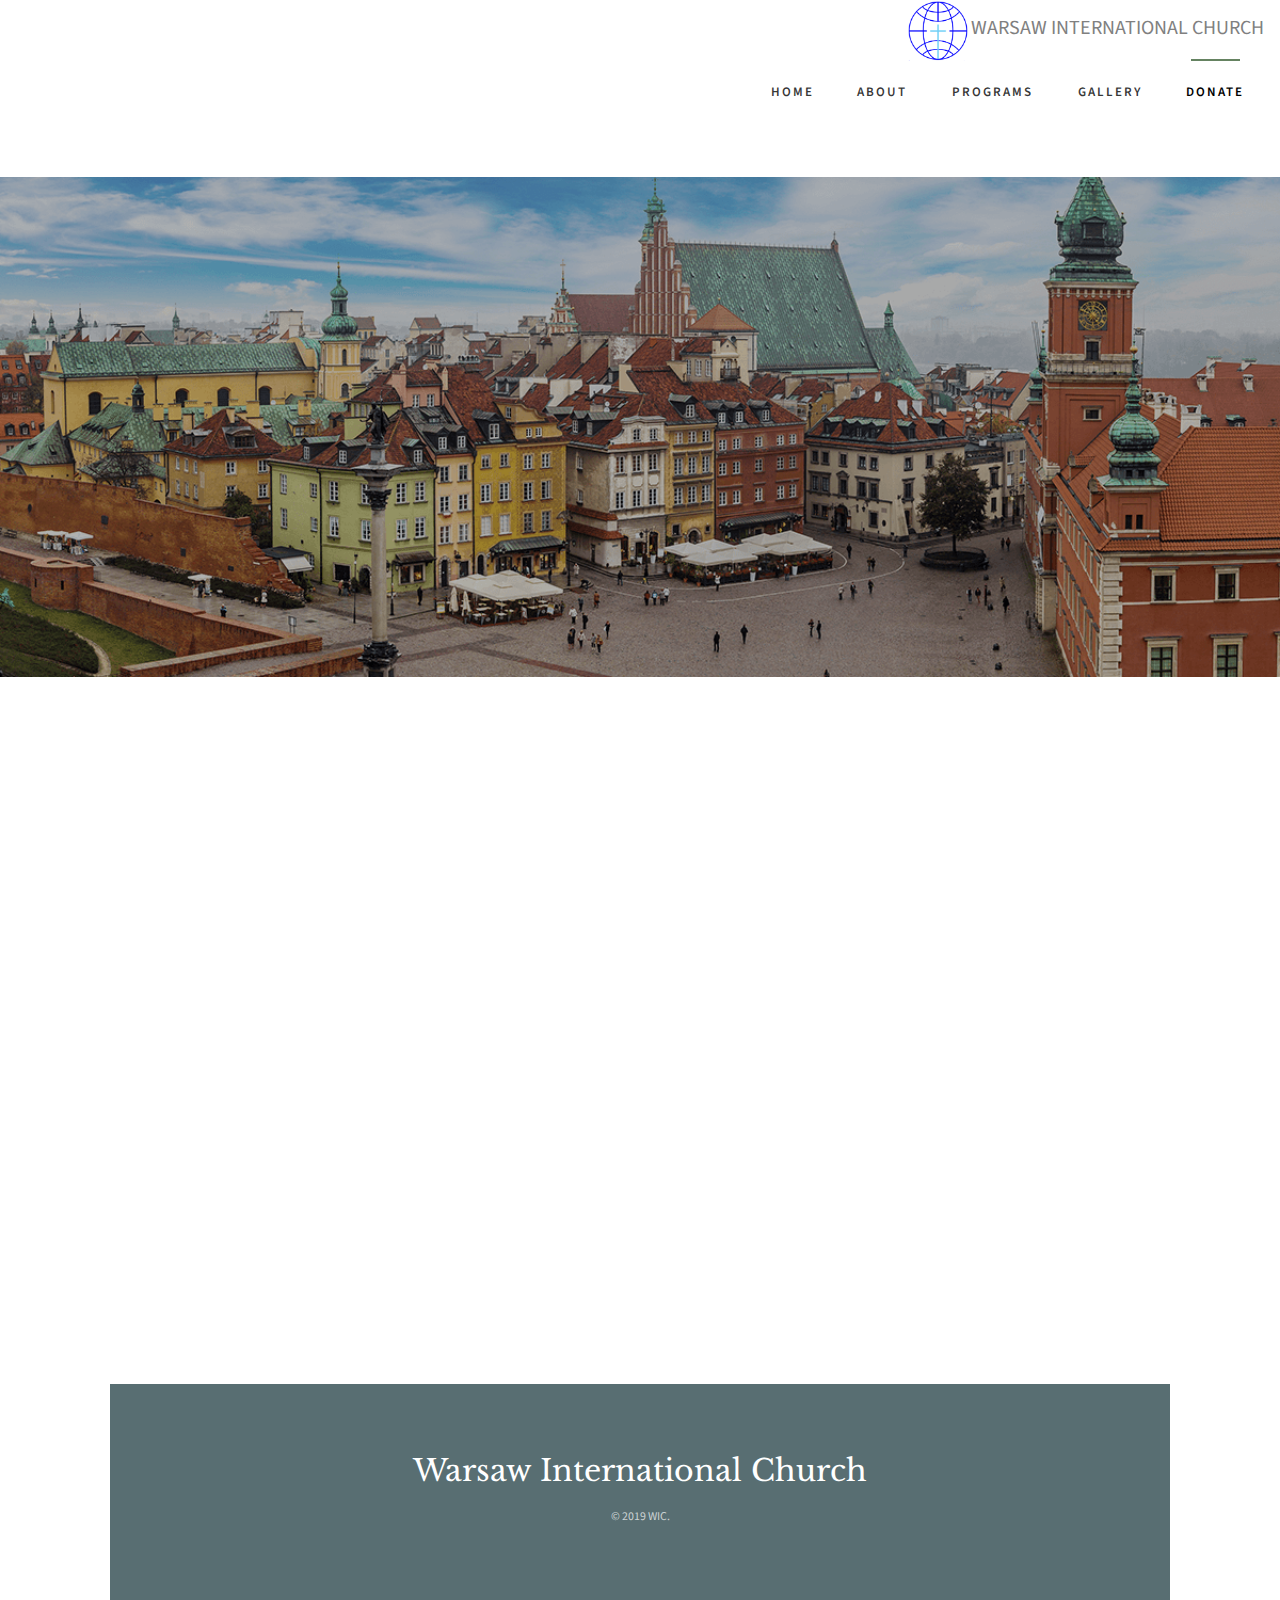
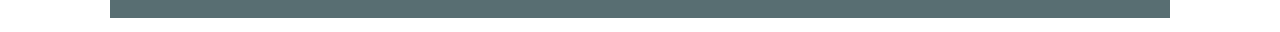
<file: donate.html>
<!DOCTYPE HTML>
<html>

<head>
	<meta charset="utf-8">
	<meta http-equiv="X-UA-Compatible" content="IE=edge">
	<title>Warsaw International Church</title>
	<!-- 	<meta name="viewport" content="width=device-width, initial-scale=1"> -->
	<meta name="viewport" content="width=1024">
	<meta name="description" content="Warsaw International Church" />
	<meta name="keywords" content="warsaw, church in warsaw, warsaw international church, poland, church in poland" />

	<!-- FAVICON -->
	<link rel="icon" href="./images/logo.PNG" type="image/x-icon" />
	<link rel="shortcut icon" href="./images/logo.PNG" type="image/x-icon" />
	<!-- Facebook and Twitter integration -->
	<meta property="og:title" content="" />
	<meta property="og:image" content="" />
	<meta property="og:url" content="" />
	<meta property="og:site_name" content="" />
	<meta property="og:description" content="" />
	<meta name="twitter:title" content="" />
	<meta name="twitter:image" content="" />
	<meta name="twitter:url" content="" />
	<meta name="twitter:card" content="" />

	<link href="https://fonts.googleapis.com/css?family=Source+Sans+Pro:400,600,700" rel="stylesheet">
	<link href="https://fonts.googleapis.com/css?family=Libre+Baskerville:400,400i,700" rel="stylesheet">

	<!-- Animate.css -->
	<link rel="stylesheet" href="css/animate.css">
	<!-- Icomoon Icon Fonts-->
	<link rel="stylesheet" href="css/icomoon.css">
	<!-- Bootstrap  -->
	<link rel="stylesheet" href="css/bootstrap.css">
	<link rel="stylesheet" href="https://stackpath.bootstrapcdn.com/bootstrap/4.2.1/css/bootstrap.min.css" integrity="sha384-GJzZqFGwb1QTTN6wy59ffF1BuGJpLSa9DkKMp0DgiMDm4iYMj70gZWKYbI706tWS"
	 crossorigin="anonymous">
	<link rel="stylesheet" href="https://use.fontawesome.com/releases/v5.7.1/css/all.css" integrity="sha384-fnmOCqbTlWIlj8LyTjo7mOUStjsKC4pOpQbqyi7RrhN7udi9RwhKkMHpvLbHG9Sr"
	 crossorigin="anonymous">

	<!-- Magnific Popup -->
	<link rel="stylesheet" href="css/magnific-popup.css">

	<!-- Flexslider  -->
	<link rel="stylesheet" href="css/flexslider.css">

	<!-- Owl Carousel  -->
	<link rel="stylesheet" href="css/owl.carousel.min.css">
	<link rel="stylesheet" href="css/owl.theme.default.min.css">

	<!-- Theme style  -->
	<link rel="stylesheet" href="css/style.css">

	<!-- Modernizr JS -->
	<script src="js/modernizr-2.6.2.min.js"></script>
	<!-- FOR IE9 below -->
	<!--[if lt IE 9]>
	<script src="js/respond.min.js"></script>
	<![endif]-->
</head>

<body>

	<div class="fh5co-loader"></div>
	<div>
		<nav class="fh5co-nav" role="navigation" style="background: white">
			<div class="container-fluid">
				<div class="top-menu">
					<div class="row">
						<div class="navbar col-md-12 col-md-offset-0 text-right align-right menu-1 bg-white">
							<img src="./images/logo.PNG" class="rounded-circle" style="height: 60px" />
							<span href="index.html" class="mx-3" style="font-size: 20px">WARSAW INTERNATIONAL CHURCH</span>
							<ul class="ml-auto">
								<li><a href="index.html">Home</a></li>
								<!-- <li><a href="sermons.html">Sermons</a></li> -->
								<li class="has-dropdown">
									<a href="#">About<i class="fas fa-sort-down" style="margin: 0;"></i></a>
									<ul class="dropdown">
										<li><a href="pastor.html">Our Pastor</a></li>
										<li><a href="history.html">Our History</a></li>
									</ul>
								</li>

								<li class="has-dropdown">
									<a href="#">Programs <i class="fas fa-sort-down" style="margin: 0;"></i></a>
									<ul class="dropdown">
										<li><a href="biblestudy.html">Bible Study</a></li>
										<li><a href="kids.html">Children</a></li>
										<li><a href="fellowship.html">Fellowship</a></li>
									</ul>
								</li>
								<!-- <li><a href="contact.html">Contact</a></li> -->
								<li><a href="gallery.html">Gallery</a></li>
								<li class="active"><a href="donate.html">Donate</a></li>
							</ul>
						</div>
						<div class="col-md-12 col-offset-0 text-center" style="margin-top: 30px; ">
							<!-- <div id="fh5co-logo" style="background-image: url(./images/header.jpg); height: 500px; background-size: cover ">
								<br>
								<h1 style="font-size: 40px">Welcome to Warsaw International Church</h1>
								<h2>34 years of service!</h2>
							</div> -->
						</div>
					</div>
				</div>
			</div>
	</div>
	</nav>
	<aside id="fh5co-hero">
		<div class="flexslider">
			<ul class="slides">
				<li style="background-image: url(./images/warsaw.png);">
					<div class="overlay"></div>
					<div class="container-fluid">
						<div class="row">
							<div class="col-md-6 col-md-offset-3 text-center">
								<div class="slider-text">
									<div class="slider-text-inner">
										<h1>Donate</h1>
									</div>
								</div>
							</div>
						</div>
					</div>
				</li>
			</ul>
		</div>
	</aside>

	<div class="container-fluid text-center">
		<div id="fh5co-events">
			<div class="row animate-box">
				<div class="col-md-12 fh5co-heading">
					<h2 class="text-dark">Donate</h2>
					<p>Polish taxpayers can claim credit for their contributions to Warsaw International Church.
						<br>
						Polish taxpayers must donate to WIC by bank transfer to make their contributions tax deductable.
						<br>
						<br>
						Transfers in Poland [in Polish Złoty (PLN)] should be made payable to:
						<br>
						<br>
						Santander Bank Polska S.A.
						<br>
						Ul. Jana Pawla II 17
						<br>
						00-854 Warszawa
						<br>
						<br>
						SWIFT CODE: WBKPPLPP
						<br>
						Account No.: PL 63 1090 1056 0000 0000 0600 9128
						<br>
						<br>
						indicating:
						<br>
						<strong>
							Warsaw International Church
							<br>
							ul. Willowa 1
							<br>
							00-790 Warszawa
						</strong>
						<br>
						as beneficiary.
					</p>
				</div>
			</div>

		</div>
		<div class="container-wrap">
			<footer id="fh5co-footer" role="contentinfo">
				<!-- <div class="col-md-4 text-center">
								<h3>Miodowa 21b (near Old Town)
									[Entrance from Schillera Street
									church service on 3rd floor]
								</h3>
							</div> -->
				<div class="col-md-12 text-center">
					<h2><a href="#">Warsaw International Church</a></h2>
				</div>
				<!-- <div class="col-md-4 text-center">
								<p>
									<ul class="fh5co-social-icons">
										<li><a href="#"><i class="icon-twitter2"></i></a></li>
										<li><a href="#"><i class="icon-facebook2"></i></a></li>
										<li><a href="#"><i class="icon-dribbble2"></i></a></li>
									</ul>
								</p>
							</div> -->
				<div class="row copyright">
					<div class="col-md-12 text-center">
						<p>
							<small class="block">&copy; 2019 WIC.</small>
							<!-- <small class="block">Designed by <a href="http://freehtml5.co/" target="_blank">FreeHTML5.co</a> </small> -->
						</p>
					</div>
				</div>
			</footer>
		</div><!-- END container-wrap -->
	</div>
	<div class="gototop js-top">
		<a href="#" class="js-gotop"><i class="icon-arrow-up2"></i></a>
	</div>

	<!-- jQuery -->
	<script src="js/jquery.min.js"></script>
	<!-- jQuery Easing -->
	<script src="js/jquery.easing.1.3.js"></script>
	<!-- Bootstrap -->
	<script src="js/bootstrap.min.js"></script>
	<!-- Waypoints -->
	<script src="js/jquery.waypoints.min.js"></script>
	<!-- Flexslider -->
	<script src="js/jquery.flexslider-min.js"></script>
	<!-- Carousel -->
	<script src="js/owl.carousel.min.js"></script>
	<!-- Magnific Popup -->
	<script src="js/jquery.magnific-popup.min.js"></script>
	<script src="js/magnific-popup-options.js"></script>
	<!-- Counters -->
	<script src="js/jquery.countTo.js"></script>
	<!-- Main -->
	<script src="js/main.js"></script>
	<script>$(document).ready(function () {
			$(window).on("scroll", function () {
				if ($(window).scrollTop() >= 30) {
					$(".navbar").addClass("compressed");
					$(".header-icons-noti").addClass("header-icons-noti2");
				} else {
					$(".navbar").removeClass("compressed");
					$(".header-icons-noti").removeClass("header-icons-noti2");
				}
			});
		});
	</script>
</body>

</html>
</file>
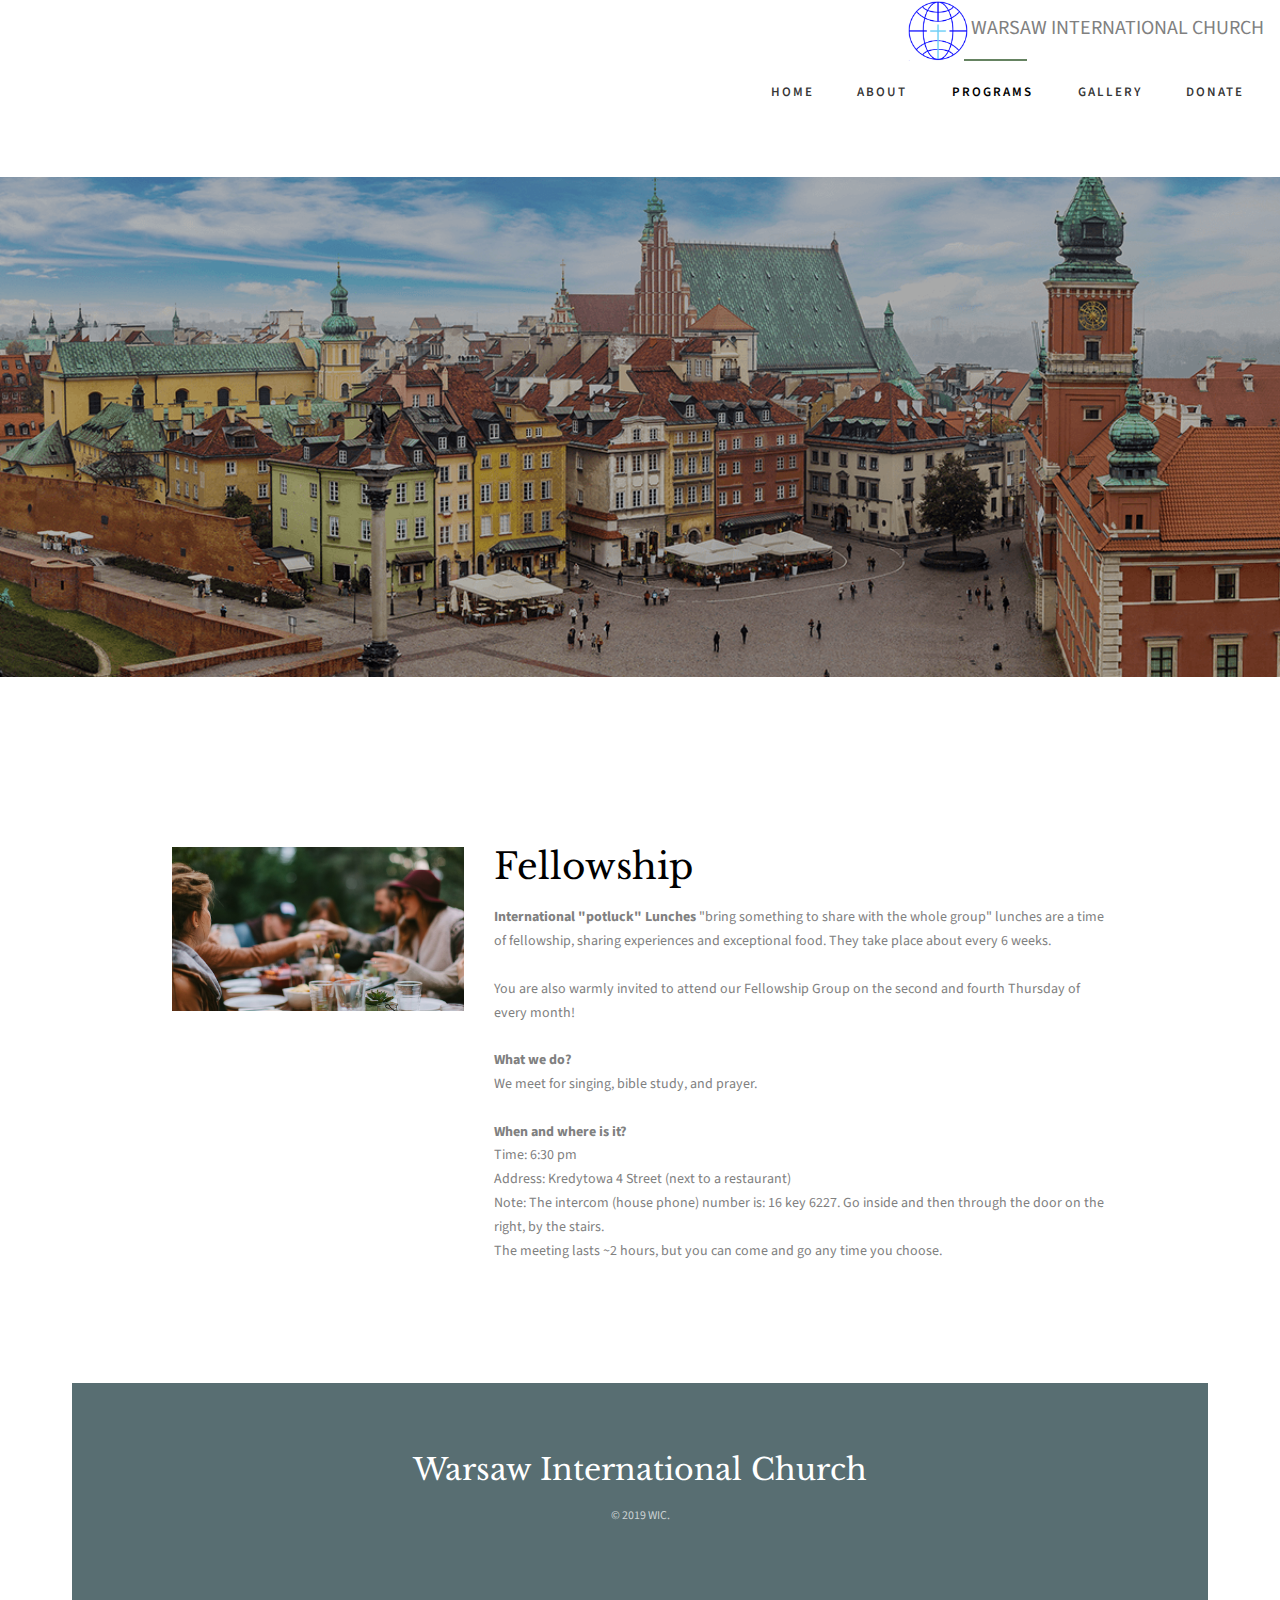
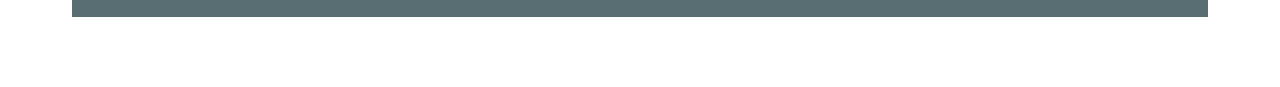
<file: fellowship.html>
<!DOCTYPE HTML>
<html>

<head>
    <meta charset="utf-8">
    <meta http-equiv="X-UA-Compatible" content="IE=edge">
    <title>Warsaw International Church</title>
    <!-- 	<meta name="viewport" content="width=device-width, initial-scale=1"> -->
    <meta name="viewport" content="width=1024">
    <meta name="description" content="Warsaw International Church" />
    <meta name="keywords" content="warsaw, church in warsaw, warsaw international church, poland, church in poland" />

    <!-- FAVICON -->
    <link rel="icon" href="./images/logo.PNG" type="image/x-icon" />
    <link rel="shortcut icon" href="./images/logo.PNG" type="image/x-icon" />
    <!-- Facebook and Twitter integration -->
    <meta property="og:title" content="" />
    <meta property="og:image" content="" />
    <meta property="og:url" content="" />
    <meta property="og:site_name" content="" />
    <meta property="og:description" content="" />
    <meta name="twitter:title" content="" />
    <meta name="twitter:image" content="" />
    <meta name="twitter:url" content="" />
    <meta name="twitter:card" content="" />

    <link href="https://fonts.googleapis.com/css?family=Source+Sans+Pro:400,600,700" rel="stylesheet">
    <link href="https://fonts.googleapis.com/css?family=Libre+Baskerville:400,400i,700" rel="stylesheet">

    <!-- Animate.css -->
    <link rel="stylesheet" href="css/animate.css">
    <!-- Icomoon Icon Fonts-->
    <link rel="stylesheet" href="css/icomoon.css">
    <!-- Bootstrap  -->
    <link rel="stylesheet" href="css/bootstrap.css">
    <link rel="stylesheet" href="https://stackpath.bootstrapcdn.com/bootstrap/4.2.1/css/bootstrap.min.css" integrity="sha384-GJzZqFGwb1QTTN6wy59ffF1BuGJpLSa9DkKMp0DgiMDm4iYMj70gZWKYbI706tWS"
        crossorigin="anonymous">
    <link rel="stylesheet" href="https://use.fontawesome.com/releases/v5.7.1/css/all.css" integrity="sha384-fnmOCqbTlWIlj8LyTjo7mOUStjsKC4pOpQbqyi7RrhN7udi9RwhKkMHpvLbHG9Sr"
        crossorigin="anonymous">

    <!-- Magnific Popup -->
    <link rel="stylesheet" href="css/magnific-popup.css">

    <!-- Flexslider  -->
    <link rel="stylesheet" href="css/flexslider.css">

    <!-- Owl Carousel  -->
    <link rel="stylesheet" href="css/owl.carousel.min.css">
    <link rel="stylesheet" href="css/owl.theme.default.min.css">

    <!-- Theme style  -->
    <link rel="stylesheet" href="css/style.css">

    <!-- Modernizr JS -->
    <script src="js/modernizr-2.6.2.min.js"></script>
    <!-- FOR IE9 below -->
    <!--[if lt IE 9]>
	<script src="js/respond.min.js"></script>
	<![endif]-->
</head>

<body>

    <div class="fh5co-loader"></div>
    <div>
        <nav class="fh5co-nav" role="navigation" style="background: white">
            <div class="container-fluid">
                <div class="top-menu">
                    <div class="row">
                        <div class="navbar col-md-12 col-md-offset-0 text-right align-right menu-1 bg-white">
                            <img src="./images/logo.PNG" class="rounded-circle" style="height: 60px" />
                            <span href="index.html" class="mx-3" style="font-size: 20px">WARSAW INTERNATIONAL CHURCH</span>
                            <ul class="ml-auto">
                                <li><a href="index.html">Home</a></li>
                                <!-- <li><a href="sermons.html">Sermons</a></li> -->
                                <li class="has-dropdown">
                                    <a href="#">About<i class="fas fa-sort-down" style="margin: 0;"></i></a>
                                    <ul class="dropdown">
                                        <li><a href="pastor.html">Our Pastor</a></li>
                                        <li><a href="history.html">Our History</a></li>
                                    </ul>
                                </li>

                                <li class="has-dropdown active">
                                    <a href="#">Programs <i class="fas fa-sort-down" style="margin: 0;"></i></a>
                                    <ul class="dropdown">
                                        <li><a href="biblestudy.html">Bible Study</a></li>
                                        <li><a href="kids.html">Children</a></li>
                                        <li><a href="fellowship.html">Fellowship</a></li>
                                    </ul>
                                </li>
                                <!-- <li><a href="contact.html">Contact</a></li> -->
                                <li><a href="gallery.html">Gallery</a></li>
                                <li><a href="donate.html">Donate</a></li>
                            </ul>
                        </div>
                        <div class="col-md-12 col-offset-0 text-center" style="margin-top: 30px; ">
                            <!-- <div id="fh5co-logo" style="background-image: url(./images/header.jpg); height: 500px; background-size: cover ">
                                <br>
                                <h1 style="font-size: 40px">Welcome to Warsaw International Church</h1>
                                <h2>34 years of service!</h2>
                            </div> -->
                        </div>
                    </div>
                </div>
            </div>
    </div>
    </nav>

    <aside id="fh5co-hero">
        <div class="flexslider">
            <ul class="slides">
                <li style="background-image: url(./images/warsaw.png);">
                    <div class="overlay"></div>
                    <div class="container-fluid">
                        <div class="row">
                            <div class="col-md-6 col-md-offset-3 text-center">
                                <div class="slider-text">
                                    <div class="slider-text-inner">
                                        <h1>Fellowship</h1>
                                    </div>
                                </div>
                            </div>
                        </div>
                    </div>
                </li>
            </ul>
        </div>
    </aside>
    <div class="container-fluid">
        <div id="fh5co-services"">
            <div class=" row animate-box">
            <!-- <div class="col-md-6 col-md-offset-3 text-center fh5co-heading">
                    <h2>Programs</h2>
                </div> -->
        </div>
        <div class="row" style="margin: 100px;">
            <div class=" col-md-4">
                <div class="services" style="cursor: pointer" data-toggle="modal" data-target="#modal1">
                    <a class="img-holder"><img class="img-responsive" style="width: 500px" src="./images/fellowship.jpg"
                            alt="fellowship"></a>
                    <div class="desc">
                        <br>
                    </div>
                </div>
            </div>
            <div class="col-md-8">
                <h1>Fellowship</h1>
                <div class="text-dark">
                    <strong>International "potluck" Lunches</strong></em>
                    "bring something to share
                    with the whole group" lunches are a
                    time of
                    fellowship, sharing experiences and exceptional food.
                    They take place about every 6 weeks.
                    <br>
                    <br>

                    You are also warmly invited to attend our Fellowship Group on the second and fourth Thursday of
                    every month! <br><br>
                    <strong>What we do?</strong>
                    <br>
                    We meet for singing, bible study, and prayer.
                    <br>
                    <br>
                    <strong>When and where is it?</strong>
                    <br>
                    Time: 6:30 pm
                    <br>
                    Address: Kredytowa 4 Street (next to a restaurant)
                    <br>
                    Note: The intercom (house phone) number is: 16 key 6227. Go inside and then through the door on
                    the right, by
                    the stairs.
                    <br>
                    The meeting lasts ~2 hours, but you can come and go any time you choose.
                </div>
            </div>
        </div>

        <div class="container-fluid">
            <footer id="fh5co-footer" role="contentinfo">
                <!-- <div class="col-md-4 text-center">
						<h3>Miodowa 21b (near Old Town)
							[Entrance from Schillera Street
							church service on 3rd floor]
						</h3>
					</div> -->
                <div class="col-md-12 text-center">
                    <h2><a href="#">Warsaw International Church</a></h2>
                </div>
                <!-- <div class="col-md-4 text-center">
						<p>
							<ul class="fh5co-social-icons">
								<li><a href="#"><i class="icon-twitter2"></i></a></li>
								<li><a href="#"><i class="icon-facebook2"></i></a></li>
								<li><a href="#"><i class="icon-dribbble2"></i></a></li>
							</ul>
						</p>
					</div> -->
                <div class="row copyright">
                    <div class="col-md-12 text-center">
                        <p>
                            <small class="block">&copy; 2019 WIC.</small>
                            <!-- <small class="block">Designed by <a href="http://freehtml5.co/" target="_blank">FreeHTML5.co</a> </small> -->
                        </p>
                    </div>
                </div>
            </footer>
        </div><!-- END container-wrap -->
    </div>

    <div class="gototop js-top">
        <a href="#" class="js-gotop"><i class="icon-arrow-up2"></i></a>
    </div>

    <!-- jQuery -->
    <script src="js/jquery.min.js"></script>
    <!-- jQuery Easing -->
    <script src="js/jquery.easing.1.3.js"></script>
    <!-- Bootstrap -->
    <script src="js/bootstrap.min.js"></script>
    <!-- Waypoints -->
    <script src="js/jquery.waypoints.min.js"></script>
    <!-- Flexslider -->
    <script src="js/jquery.flexslider-min.js"></script>
    <!-- Carousel -->
    <script src="js/owl.carousel.min.js"></script>
    <!-- Magnific Popup -->
    <script src="js/jquery.magnific-popup.min.js"></script>
    <script src="js/magnific-popup-options.js"></script>
    <!-- Counters -->
    <script src="js/jquery.countTo.js"></script>
    <!-- Main -->
    <script src="js/main.js"></script>
    <script>$(document).ready(function () {
            $(window).on("scroll", function () {
                if ($(window).scrollTop() >= 30) {
                    $(".navbar").addClass("compressed");
                    $(".header-icons-noti").addClass("header-icons-noti2");
                } else {
                    $(".navbar").removeClass("compressed");
                    $(".header-icons-noti").removeClass("header-icons-noti2");
                }
            });
        });
    </script>

</body>

</html>
</file>
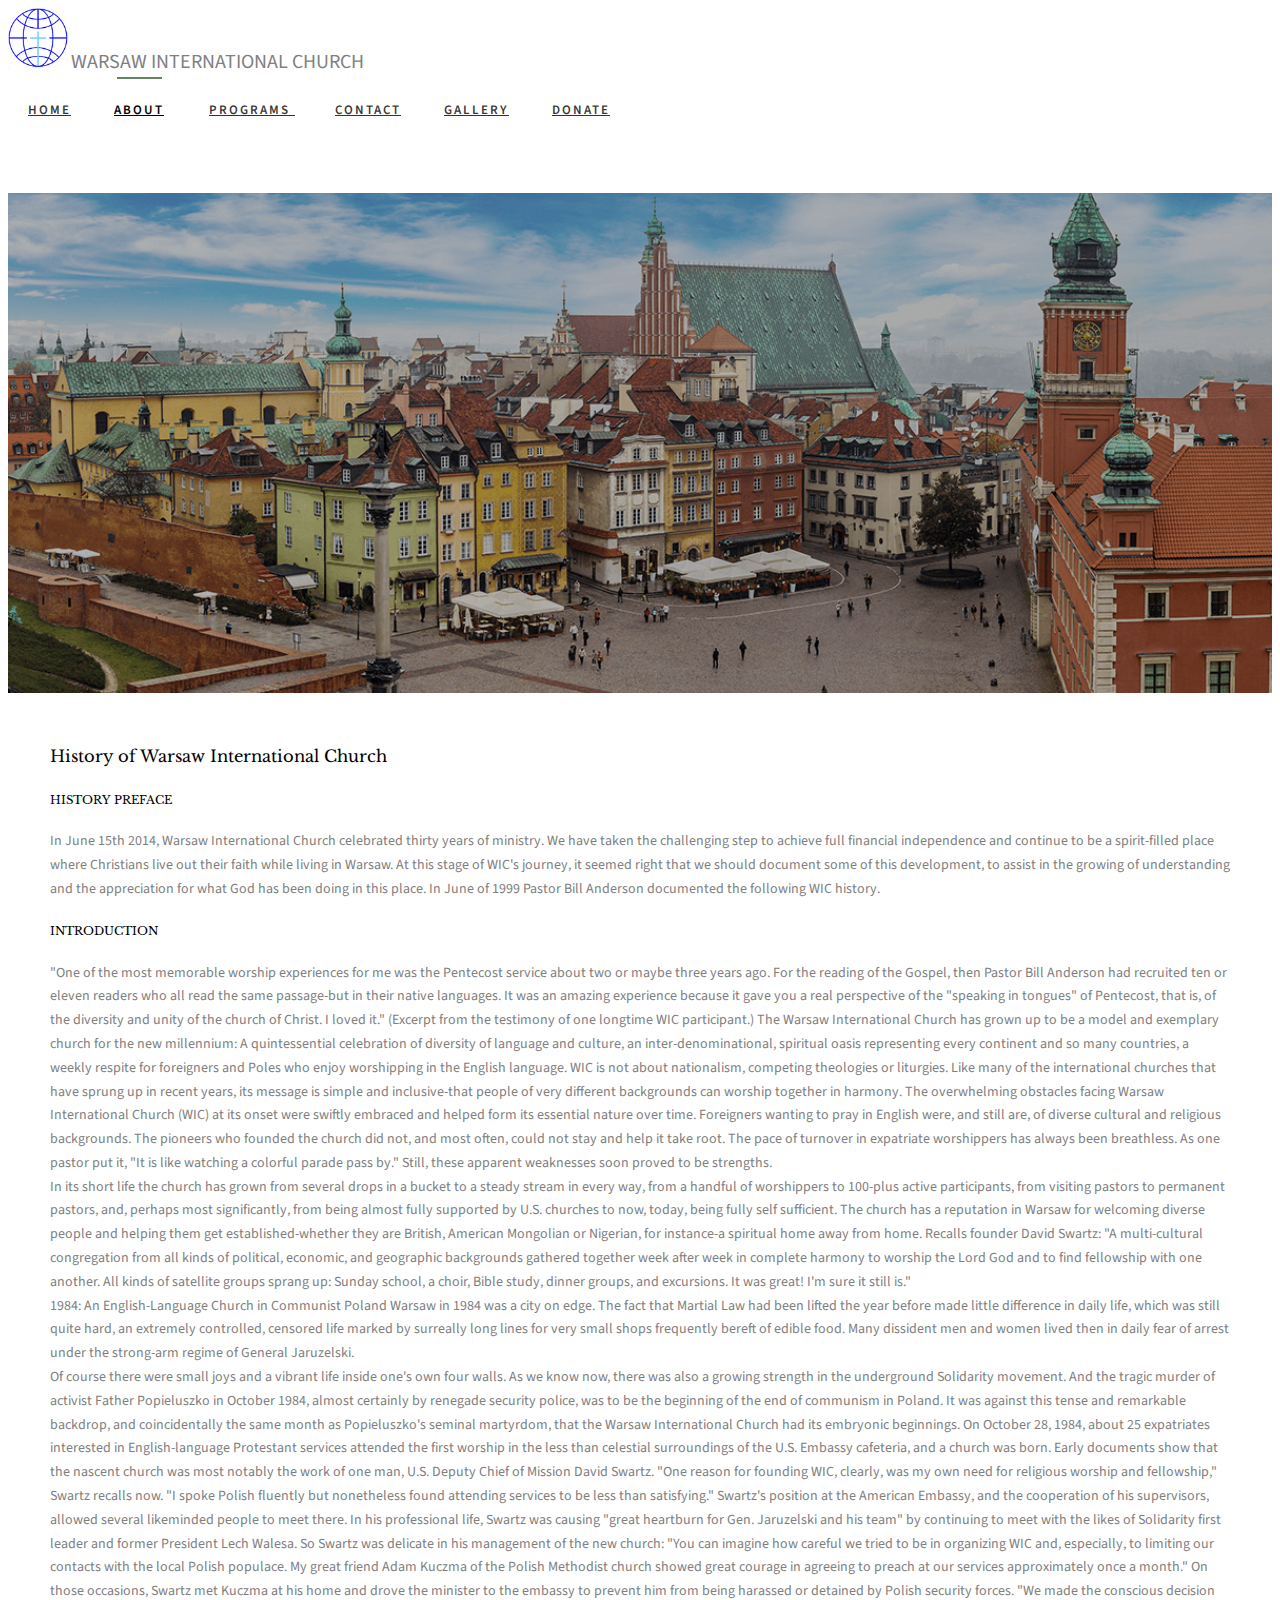
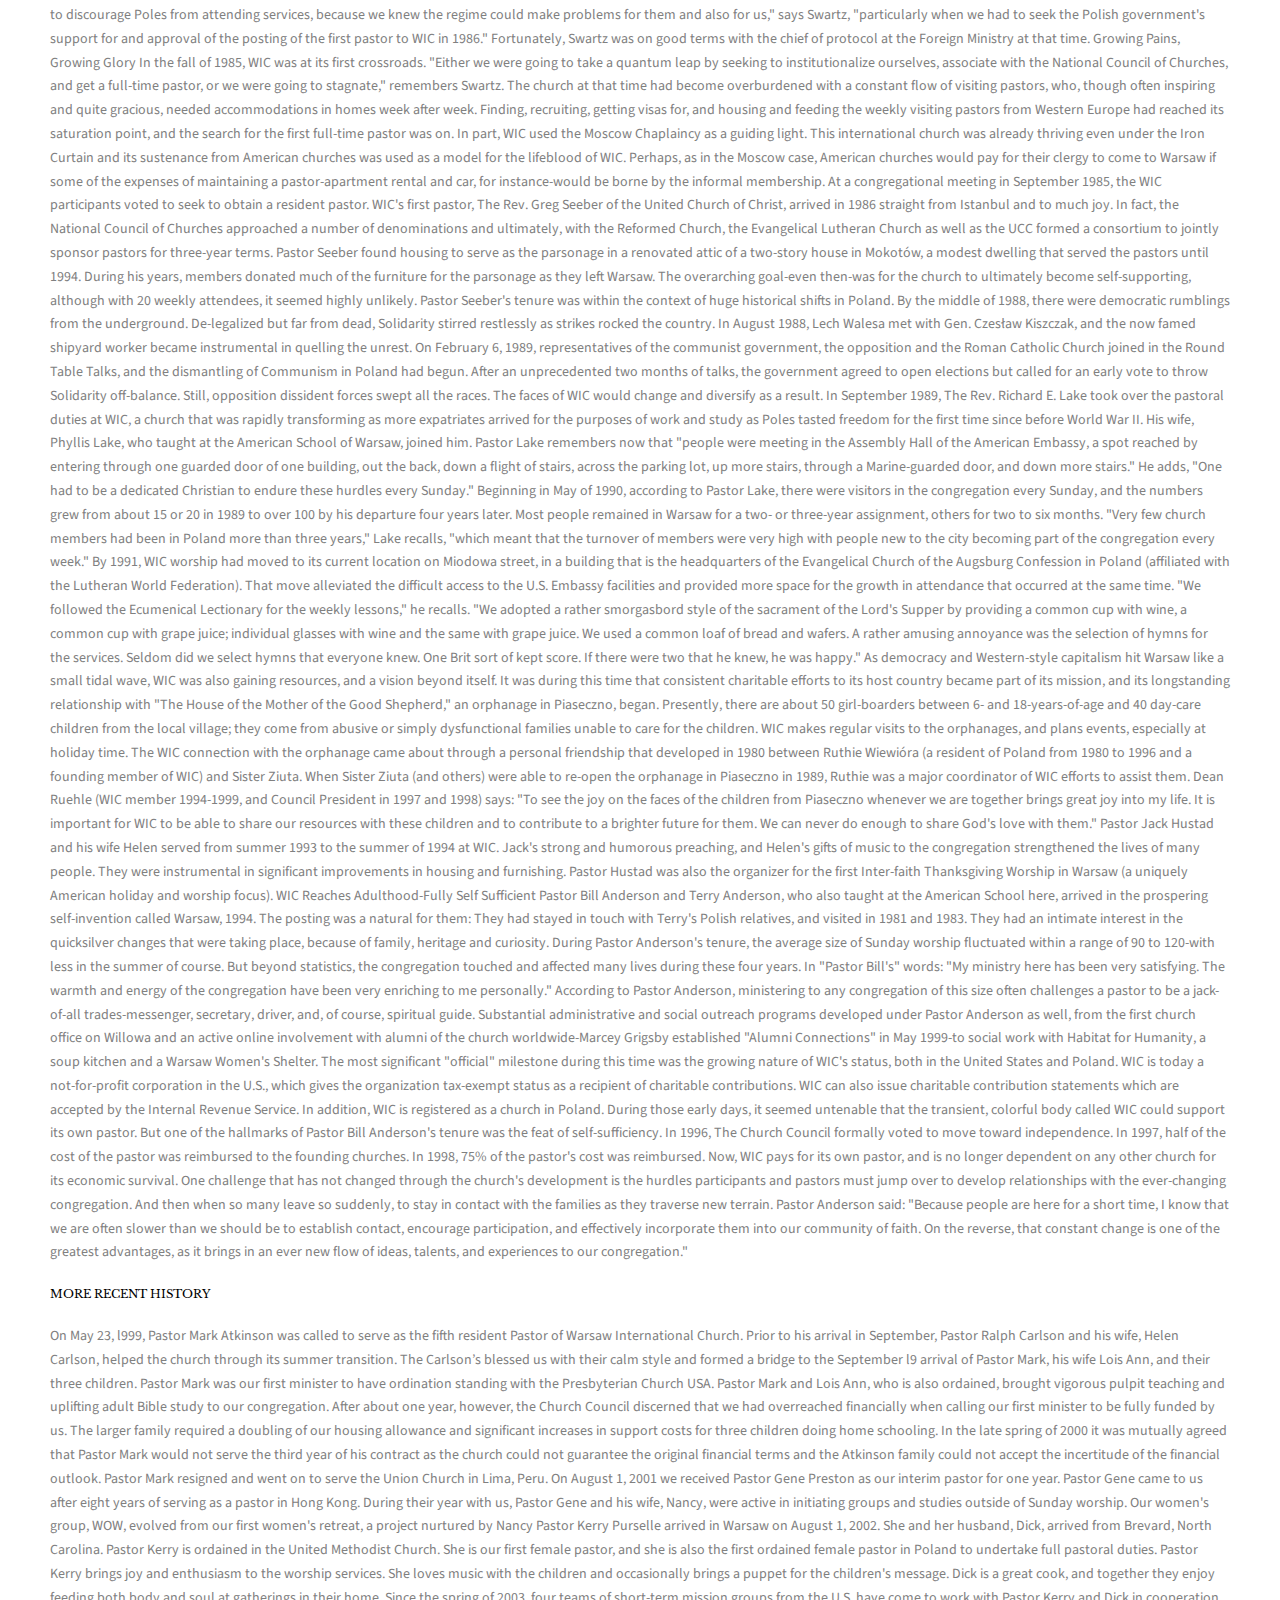
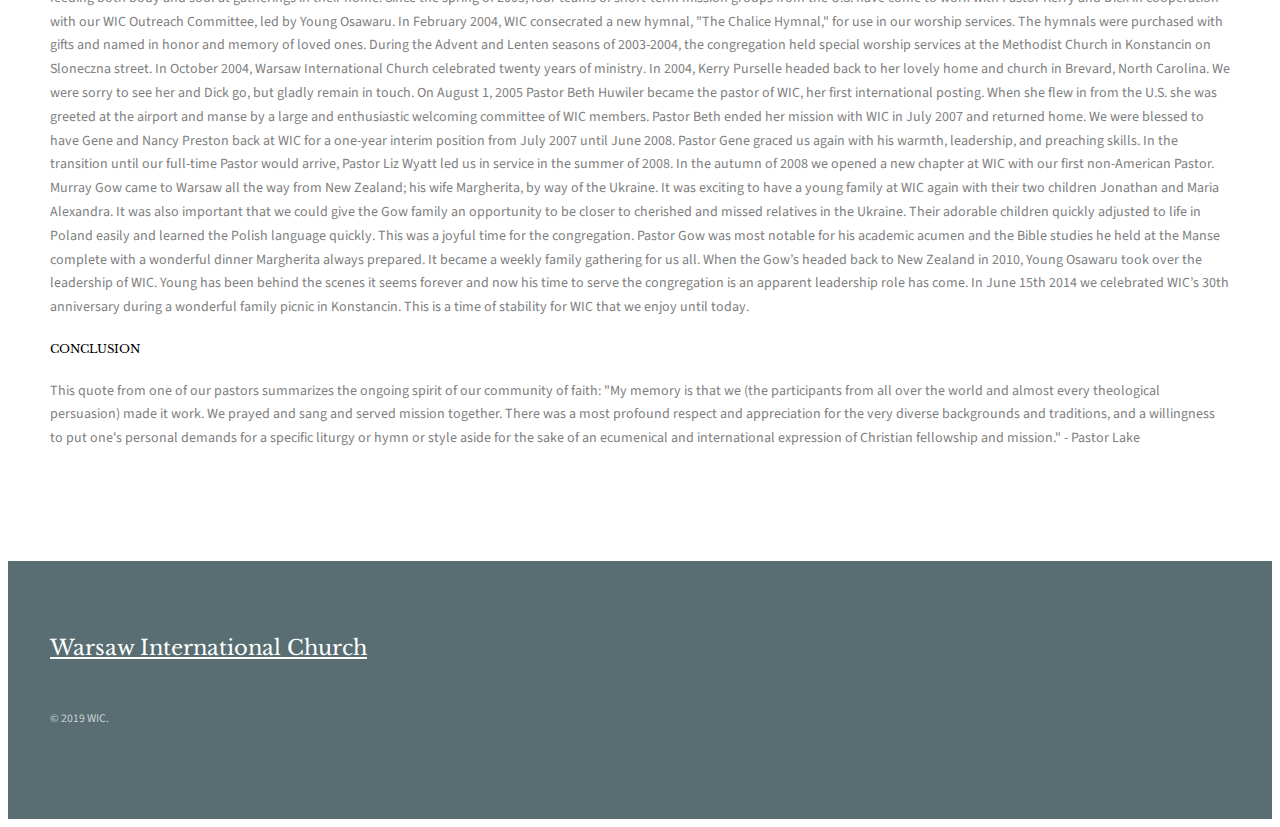
<file: history.html>
<!DOCTYPE HTML>
<html>

<head>
	<meta charset="utf-8">
	<meta http-equiv="X-UA-Compatible" content="IE=edge">
	<title>Warsaw International Church</title>
	<!-- 	<meta name="viewport" content="width=device-width, initial-scale=1"> -->
	<meta name="viewport" content="width=1024">
	<meta name="description" content="Warsaw International Church" />
	<meta name="keywords" content="warsaw, church in warsaw, warsaw international church, poland, church in poland" />

	<!-- FAVICON -->
	<link rel="icon" href="./images/logo.PNG" type="image/x-icon" />
	<link rel="shortcut icon" href="./images/logo.PNG" type="image/x-icon" />

	<!-- Facebook and Twitter integration -->
	<meta property="og:title" content="" />
	<meta property="og:image" content="" />
	<meta property="og:url" content="" />
	<meta property="og:site_name" content="" />
	<meta property="og:description" content="" />
	<meta name="twitter:title" content="" />
	<meta name="twitter:image" content="" />
	<meta name="twitter:url" content="" />
	<meta name="twitter:card" content="" />

	<link href="https://fonts.googleapis.com/css?family=Source+Sans+Pro:400,600,700" rel="stylesheet">
	<link href="https://fonts.googleapis.com/css?family=Libre+Baskerville:400,400i,700" rel="stylesheet">

	<!-- Animate.css -->
	<link rel="stylesheet" href="css/animate.css">
	<!-- Icomoon Icon Fonts-->
	<link rel="stylesheet" href="css/icomoon.css">
	<!-- Bootstrap  -->
	<!-- <link rel="stylesheet" href="css/bootstrap.css"> -->
	<link rel="stylesheet" href="https://stackpath.bootstrapcdn.com/bootstrap/4.2.1/css/bootstrap.min.css" integrity="sha384-GJzZqFGwb1QTTN6wy59ffF1BuGJpLSa9DkKMp0DgiMDm4iYMj70gZWKYbI706tWS"
	 crossorigin="anonymous">
	<link rel="stylesheet" href="https://use.fontawesome.com/releases/v5.7.1/css/all.css" integrity="sha384-fnmOCqbTlWIlj8LyTjo7mOUStjsKC4pOpQbqyi7RrhN7udi9RwhKkMHpvLbHG9Sr"
	 crossorigin="anonymous">

	<!-- Magnific Popup -->
	<link rel="stylesheet" href="css/magnific-popup.css">

	<!-- Flexslider  -->
	<link rel="stylesheet" href="css/flexslider.css">

	<!-- Owl Carousel  -->
	<link rel="stylesheet" href="css/owl.carousel.min.css">
	<link rel="stylesheet" href="css/owl.theme.default.min.css">

	<!-- Theme style  -->
	<link rel="stylesheet" href="css/style.css">

	<!-- Modernizr JS -->
	<script src="js/modernizr-2.6.2.min.js"></script>
	<!-- FOR IE9 below -->
	<!--[if lt IE 9]>
	<script src="js/respond.min.js"></script>
	<![endif]-->

</head>

<body>

	<div class="fh5co-loader"></div>
	<div>
		<nav class="fh5co-nav" role="navigation" style="background: white">
			<div class="container-fluid">
				<div class="top-menu">
					<div class="row">
						<div class="navbar col-md-12 col-md-offset-0 text-right align-right menu-1 bg-white">
							<img src="./images/logo.PNG" class="rounded-circle" style="height: 60px" />
							<span href="index.html" class="mx-3" style="font-size: 20px">WARSAW INTERNATIONAL CHURCH</span>
							<ul class="ml-auto">
								<li><a href="index.html">Home</a></li>
								<!-- <li><a href="sermons.html">Sermons</a></li> -->
								<li class="has-dropdown active">
									<a href="#">About<i class="fas fa-sort-down" style="margin: 0;"></i></a>
									<ul class="dropdown">
										<li><a href="pastor.html">Our Pastor</a></li>
										<li><a href="history.html">Our History</a></li>
									</ul>
								</li>

								<li class="has-dropdown">
									<a href="#">Programs <i class="fas fa-sort-down" style="margin: 0;"></i></a>
									<ul class="dropdown">
										<li><a href="biblestudy.html">Bible Study</a></li>
										<li><a href="kids.html">Children</a></li>
										<li><a href="fellowship.html">Fellowship</a></li>
									</ul>
								</li>
								<li><a href="contact.html">Contact</a></li>
								<li><a href="gallery.html">Gallery</a></li>
								<li><a href="donate.html">Donate</a></li>
							</ul>
						</div>
						<div class="col-md-12 col-offset-0 text-center" style="margin-top: 30px; ">
							<aside id="fh5co-hero">
								<div class="flexslider">
									<ul class="slides">
										<li style="background-image: url(./images/warsaw.png);">
											<div class="overlay"></div>
											<div class="container-fluid">
												<div class="row">
													<div class="col-md-6 col-md-offset-3 text-left">
														<div class="slider-text">
															<div class="slider-text-inner">
																<h1>History of Warsaw International Church</h1>
															</div>
														</div>
													</div>
												</div>
											</div>
										</li>
									</ul>
								</div>
							</aside>
							<!-- <div id="fh5co-logo" style="background-image: url(./images/header.jpg); height: 500px; background-size: cover ">
								<br>
								<h1 style="font-size: 40px">History of Warsaw International Church</h1>
								<h2>34 years of service!</h2>
							</div> -->
						</div>
					</div>
				</div>
			</div>
	</div>
	</nav>
	<div class="container-fluid">
		<div id="fh5co-about">
			<div class="row">
				<div class="col-md-12 text-center">
					<h3>History of Warsaw International Church</h3>
					<!-- <div class="accordion" id="accordionExample">
						<div class="card">
							<div id="headingOne">
								<h5 class="mb-0">
									<button class="btn btn-link" type="button" data-toggle="collapse" data-target="#collapseOne" aria-expanded="true"
									 aria-controls="collapseOne">
										HISTORY PREFACE
									</button>
								</h5>
							</div>

							<div id="collapseOne" class="collapse show" aria-labelledby="headingOne" data-parent="#accordionExample">
								<div class="card-body">
									In June 15th 2014, Warsaw International Church celebrated thirty years of ministry. We have taken the
									challenging step to achieve full financial independence and continue to be a spirit-filled place where
									Christians live out their faith while living in Warsaw. At this stage of WIC's journey, it seemed right that
									we
									should document some of this development, to assist in the growing of understanding and the appreciation for
									what God has been doing in this place.
									In June of 1999 Pastor Bill Anderson documented the following WIC history.
								</div>
							</div>
						</div>
						<div class="card">
							<div id="headingTwo">
								<h5 class="mb-0">
									<button class="btn btn-link collapsed" type="button" data-toggle="collapse" data-target="#collapseTwo"
									 aria-expanded="false" aria-controls="collapseTwo">
										INTRODUCTION
									</button>
								</h5>
							</div>
							<div id="collapseTwo" class="collapse" aria-labelledby="headingTwo" data-parent="#accordionExample">
								<div class="card-body">
									"One of the most memorable worship experiences for me was the Pentecost service about two or maybe three
									years
									ago. For the reading of the Gospel, then Pastor Bill Anderson had recruited ten or eleven readers who all
									read
									the same passage-but in their native languages. It was an amazing experience because it gave you a real
									perspective of the "speaking in tongues" of Pentecost, that is, of the diversity and unity of the church of
									Christ. I loved it." (Excerpt from the testimony of one longtime WIC participant.)
									The Warsaw International Church has grown up to be a model and exemplary church for the new millennium: A
									quintessential celebration of diversity of language and culture, an inter-denominational, spiritual oasis
									representing every continent and so many countries, a weekly respite for foreigners and Poles who enjoy
									worshipping in the English language. WIC is not about nationalism, competing theologies or liturgies. Like
									many
									of the international churches that have sprung up in recent years, its message is simple and inclusive-that
									people of very different backgrounds can worship together in harmony.
									The overwhelming obstacles facing Warsaw International Church (WIC) at its onset were swiftly embraced and
									helped form its essential nature over time. Foreigners wanting to pray in English were, and still are, of
									diverse cultural and religious backgrounds. The pioneers who founded the church did not, and most often,
									could
									not stay and help it take root. The pace of turnover in expatriate worshippers has always been breathless. As
									one pastor put it, "It is like watching a colorful parade pass by." Still, these apparent weaknesses soon
									proved
									to be strengths.
									<br>
									In its short life the church has grown from several drops in a bucket to a steady stream in every way, from a
									handful of worshippers to 100-plus active participants, from visiting pastors to permanent pastors, and,
									perhaps
									most significantly, from being almost fully supported by U.S. churches to now, today, being fully self
									sufficient. The church has a reputation in Warsaw for welcoming diverse people and helping them get
									established-whether they are British, American Mongolian or Nigerian, for instance-a spiritual home away from
									home. Recalls founder David Swartz: "A multi-cultural congregation from all kinds of political, economic, and
									geographic backgrounds gathered together week after week in complete harmony to worship the Lord God and to
									find
									fellowship with one another. All kinds of satellite groups sprang up: Sunday school, a choir, Bible study,
									dinner groups, and excursions. It was great! I'm sure it still is."
									<br>
									1984: An English-Language Church in Communist Poland
									Warsaw in 1984 was a city on edge. The fact that Martial Law had been lifted the year before made little
									difference in daily life, which was still quite hard, an extremely controlled, censored life marked by
									surreally
									long lines for very small shops frequently bereft of edible food. Many dissident men and women lived then in
									daily fear of arrest under the strong-arm regime of General Jaruzelski.
									<br>
									Of course there were small joys and a vibrant life inside one's own four walls. As we know now, there was
									also a
									growing strength in the underground Solidarity movement. And the tragic murder of activist Father Popieluszko
									in
									October 1984, almost certainly by renegade security police, was to be the beginning of the end of communism
									in
									Poland.
									It was against this tense and remarkable backdrop, and coincidentally the same month as Popieluszko's seminal
									martyrdom, that the Warsaw International Church had its embryonic beginnings. On October 28, 1984, about 25
									expatriates interested in English-language Protestant services attended the first worship in the less than
									celestial surroundings of the U.S. Embassy cafeteria, and a church was born.
									Early documents show that the nascent church was most notably the work of one man, U.S. Deputy Chief of
									Mission
									David Swartz. "One reason for founding WIC, clearly, was my own need for religious worship and fellowship,"
									Swartz recalls now. "I spoke Polish fluently but nonetheless found attending services to be less than
									satisfying." Swartz's position at the American Embassy, and the cooperation of his supervisors, allowed
									several
									likeminded people to meet there. In his professional life, Swartz was causing "great heartburn for Gen.
									Jaruzelski and his team" by continuing to meet with the likes of Solidarity first leader and former President
									Lech Walesa. So Swartz was delicate in his management of the new church: "You can imagine how careful we
									tried
									to be in organizing WIC and, especially, to limiting our contacts with the local Polish populace. My great
									friend Adam Kuczma of the Polish Methodist church showed great courage in agreeing to preach at our services
									approximately once a month." On those occasions, Swartz met Kuczma at his home and drove the minister to the
									embassy to prevent him from being harassed or detained by Polish security forces. "We made the conscious
									decision to discourage Poles from attending services, because we knew the regime could make problems for them
									and also for us," says Swartz, "particularly when we had to seek the Polish government's support for and
									approval of the posting of the first pastor to WIC in 1986." Fortunately, Swartz was on good terms with the
									chief of protocol at the Foreign Ministry at that time.
									Growing Pains, Growing Glory
									In the fall of 1985, WIC was at its first crossroads. "Either we were going to take a quantum leap by seeking
									to
									institutionalize ourselves, associate with the National Council of Churches, and get a full-time pastor, or
									we
									were going to stagnate," remembers Swartz. The church at that time had become overburdened with a constant
									flow
									of visiting pastors, who, though often inspiring and quite gracious, needed accommodations in homes week
									after
									week. Finding, recruiting, getting visas for, and housing and feeding the weekly visiting pastors from
									Western
									Europe had reached its saturation point, and the search for the first full-time pastor was on.
									In part, WIC used the Moscow Chaplaincy as a guiding light. This international church was already thriving
									even
									under the Iron Curtain and its sustenance from American churches was used as a model for the lifeblood of
									WIC.
									Perhaps, as in the Moscow case, American churches would pay for their clergy to come to Warsaw if some of the
									expenses of maintaining a pastor-apartment rental and car, for instance-would be borne by the informal
									membership. At a congregational meeting in September 1985, the WIC participants voted to seek to obtain a
									resident pastor.
									WIC's first pastor, The Rev. Greg Seeber of the United Church of Christ, arrived in 1986 straight from
									Istanbul
									and to much joy. In fact, the National Council of Churches approached a number of denominations and
									ultimately,
									with the Reformed Church, the Evangelical Lutheran Church as well as the UCC formed a consortium to jointly
									sponsor pastors for three-year terms. Pastor Seeber found housing to serve as the parsonage in a renovated
									attic
									of a two-story house in Mokotów, a modest dwelling that served the pastors until 1994. During his years,
									members
									donated much of the furniture for the parsonage as they left Warsaw. The overarching goal-even then-was for
									the
									church to ultimately become self-supporting, although with 20 weekly attendees, it seemed highly unlikely.
									Pastor Seeber's tenure was within the context of huge historical shifts in Poland. By the middle of 1988,
									there
									were democratic rumblings from the underground. De-legalized but far from dead, Solidarity stirred restlessly
									as
									strikes rocked the country. In August 1988, Lech Walesa met with Gen. Czesław Kiszczak, and the now famed
									shipyard worker became instrumental in quelling the unrest.
									On February 6, 1989, representatives of the communist government, the opposition and the Roman Catholic
									Church
									joined in the Round Table Talks, and the dismantling of Communism in Poland had begun. After an unprecedented
									two months of talks, the government agreed to open elections but called for an early vote to throw Solidarity
									off-balance. Still, opposition dissident forces swept all the races. The faces of WIC would change and
									diversify
									as a result.
									In September 1989, The Rev. Richard E. Lake took over the pastoral duties at WIC, a church that was rapidly
									transforming as more expatriates arrived for the purposes of work and study as Poles tasted freedom for the
									first time since before World War II. His wife, Phyllis Lake, who taught at the American School of Warsaw,
									joined him. Pastor Lake remembers now that "people were meeting in the Assembly Hall of the American Embassy,
									a
									spot reached by entering through one guarded door of one building, out the back, down a flight of stairs,
									across
									the parking lot, up more stairs, through a Marine-guarded door, and down more stairs." He adds, "One had to
									be a
									dedicated Christian to endure these hurdles every Sunday."
									Beginning in May of 1990, according to Pastor Lake, there were visitors in the congregation every Sunday, and
									the numbers grew from about 15 or 20 in 1989 to over 100 by his departure four years later. Most people
									remained
									in Warsaw for a two- or three-year assignment, others for two to six months. "Very few church members had
									been
									in Poland more than three years," Lake recalls, "which meant that the turnover of members were very high with
									people new to the city becoming part of the congregation every week."
									By 1991, WIC worship had moved to its current location on Miodowa street, in a building that is the
									headquarters
									of the Evangelical Church of the Augsburg Confession in Poland (affiliated with the Lutheran World
									Federation).
									That move alleviated the difficult access to the U.S. Embassy facilities and provided more space for the
									growth
									in attendance that occurred at the same time.
									"We followed the Ecumenical Lectionary for the weekly lessons," he recalls. "We adopted a rather smorgasbord
									style of the sacrament of the Lord's Supper by providing a common cup with wine, a common cup with grape
									juice;
									individual glasses with wine and the same with grape juice. We used a common loaf of bread and wafers. A
									rather
									amusing annoyance was the selection of hymns for the services. Seldom did we select hymns that everyone knew.
									One Brit sort of kept score. If there were two that he knew, he was happy."
									As democracy and Western-style capitalism hit Warsaw like a small tidal wave, WIC was also gaining resources,
									and a vision beyond itself. It was during this time that consistent charitable efforts to its host country
									became part of its mission, and its longstanding relationship with "The House of the Mother of the Good
									Shepherd," an orphanage in Piaseczno, began. Presently, there are about 50 girl-boarders between 6- and
									18-years-of-age and 40 day-care children from the local village; they come from abusive or simply
									dysfunctional
									families unable to care for the children. WIC makes regular visits to the orphanages, and plans events,
									especially at holiday time. The WIC connection with the orphanage came about through a personal friendship
									that
									developed in 1980 between Ruthie Wiewióra (a resident of Poland from 1980 to 1996 and a founding member of
									WIC)
									and Sister Ziuta. When Sister Ziuta (and others) were able to re-open the orphanage in Piaseczno in 1989,
									Ruthie
									was a major coordinator of WIC efforts to assist them. Dean Ruehle (WIC member 1994-1999, and Council
									President
									in 1997 and 1998) says: "To see the joy on the faces of the children from Piaseczno whenever we are together
									brings great joy into my life. It is important for WIC to be able to share our resources with these children
									and
									to contribute to a brighter future for them. We can never do enough to share God's love with them."
									Pastor Jack Hustad and his wife Helen served from summer 1993 to the summer of 1994 at WIC. Jack's strong and
									humorous preaching, and Helen's gifts of music to the congregation strengthened the lives of many people.
									They
									were instrumental in significant improvements in housing and furnishing. Pastor Hustad was also the organizer
									for the first Inter-faith Thanksgiving Worship in Warsaw (a uniquely American holiday and worship focus).
									WIC Reaches Adulthood-Fully Self Sufficient
									Pastor Bill Anderson and Terry Anderson, who also taught at the American School here, arrived in the
									prospering
									self-invention called Warsaw, 1994. The posting was a natural for them: They had stayed in touch with Terry's
									Polish relatives, and visited in 1981 and 1983. They had an intimate interest in the quicksilver changes that
									were taking place, because of family, heritage and curiosity. During Pastor Anderson's tenure, the average
									size
									of Sunday worship fluctuated within a range of 90 to 120-with less in the summer of course. But beyond
									statistics, the congregation touched and affected many lives during these four years.
									In "Pastor Bill's" words: "My ministry here has been very satisfying. The warmth and energy of the
									congregation
									have been very enriching to me personally." According to Pastor Anderson, ministering to any congregation of
									this size often challenges a pastor to be a jack-of-all trades-messenger, secretary, driver, and, of course,
									spiritual guide.
									Substantial administrative and social outreach programs developed under Pastor Anderson as well, from the
									first
									church office on Willowa and an active online involvement with alumni of the church worldwide-Marcey Grigsby
									established "Alumni Connections" in May 1999-to social work with Habitat for Humanity, a soup kitchen and a
									Warsaw Women's Shelter.



									The most significant "official" milestone during this time was the growing nature of WIC's status, both in
									the
									United States and Poland. WIC is today a not-for-profit corporation in the U.S., which gives the organization
									tax-exempt status as a recipient of charitable contributions. WIC can also issue charitable contribution
									statements which are accepted by the Internal Revenue Service. In addition, WIC is registered as a church in
									Poland.
									During those early days, it seemed untenable that the transient, colorful body called WIC could support its
									own
									pastor. But one of the hallmarks of Pastor Bill Anderson's tenure was the feat of self-sufficiency. In 1996,
									The
									Church Council formally voted to move toward independence. In 1997, half of the cost of the pastor was
									reimbursed to the founding churches. In 1998, 75% of the pastor's cost was reimbursed. Now, WIC pays for its
									own
									pastor, and is no longer dependent on any other church for its economic survival.
									One challenge that has not changed through the church's development is the hurdles participants and pastors
									must
									jump over to develop relationships with the ever-changing congregation. And then when so many leave so
									suddenly,
									to stay in contact with the families as they traverse new terrain.



									Pastor Anderson said: "Because people are here for a short time, I know that we are often slower than we
									should
									be to establish contact, encourage participation, and effectively incorporate them into our community of
									faith.
									On the reverse, that constant change is one of the greatest advantages, as it brings in an ever new flow of
									ideas, talents, and experiences to our congregation."
								</div>
							</div>
						</div>
						<div class="card">
							<div id="headingThree">
								<h5 class="mb-0">
									<button class="btn btn-link collapsed" type="button" data-toggle="collapse" data-target="#collapseThree"
									 aria-expanded="false" aria-controls="collapseThree">
										MORE RECENT HISTORY
									</button>
								</h5>
							</div>
							<div id="collapseThree" class="collapse" aria-labelledby="headingThree" data-parent="#accordionExample">
								<div class="card-body">
									On May 23, l999, Pastor Mark Atkinson was called to serve as the fifth resident Pastor of Warsaw
									International
									Church. Prior to his arrival in September, Pastor Ralph Carlson and his wife, Helen Carlson, helped the
									church
									through its summer transition. The Carlson’s blessed us with their calm style and formed a bridge to the
									September l9 arrival of Pastor Mark, his wife Lois Ann, and their three children. Pastor Mark was our first
									minister to have ordination standing with the Presbyterian Church USA.
									Pastor Mark and Lois Ann, who is also ordained, brought vigorous pulpit teaching and uplifting adult Bible
									study
									to our congregation. After about one year, however, the Church Council discerned that we had overreached
									financially when calling our first minister to be fully funded by us. The larger family required a doubling
									of
									our housing allowance and significant increases in support costs for three children doing home schooling. In
									the
									late spring of 2000 it was mutually agreed that Pastor Mark would not serve the third year of his contract as
									the church could not guarantee the original financial terms and the Atkinson family could not accept the
									incertitude of the financial outlook. Pastor Mark resigned and went on to serve the Union Church in Lima,
									Peru.
									On August 1, 2001 we received Pastor Gene Preston as our interim pastor for one year. Pastor Gene came to us
									after eight years of serving as a pastor in Hong Kong. During their year with us, Pastor Gene and his wife,
									Nancy, were active in initiating groups and studies outside of Sunday worship. Our women's group, WOW,
									evolved
									from our first women's retreat, a project nurtured by Nancy
									Pastor Kerry Purselle arrived in Warsaw on August 1, 2002. She and her husband, Dick, arrived from Brevard,
									North Carolina. Pastor Kerry is ordained in the United Methodist Church. She is our first female pastor, and
									she
									is also the first ordained female pastor in Poland to undertake full pastoral duties. Pastor Kerry brings joy
									and enthusiasm to the worship services. She loves music with the children and occasionally brings a puppet
									for
									the children's message. Dick is a great cook, and together they enjoy feeding both body and soul at
									gatherings
									in their home.
									Since the spring of 2003, four teams of short-term mission groups from the U.S. have come to work with Pastor
									Kerry and Dick in cooperation with our WIC Outreach Committee, led by Young Osawaru. In February 2004, WIC
									consecrated a new hymnal, "The Chalice Hymnal," for use in our worship services. The hymnals were purchased
									with
									gifts and named in honor and memory of loved ones.
									During the Advent and Lenten seasons of 2003-2004, the congregation held special worship services at the
									Methodist Church in Konstancin on Sloneczna street.
									In October 2004, Warsaw International Church celebrated twenty years of ministry.

									In 2004, Kerry Purselle headed back to her lovely home and church in Brevard, North Carolina. We were sorry
									to
									see her and Dick go, but gladly remain in touch.

									On August 1, 2005 Pastor Beth Huwiler became the pastor of WIC, her first international posting. When she
									flew
									in from the U.S. she was greeted at the airport and manse by a large and enthusiastic welcoming committee of
									WIC
									members. Pastor Beth ended her mission with WIC in July 2007 and returned home.

									We were blessed to have Gene and Nancy Preston back at WIC for a one-year interim position from July 2007
									until
									June 2008. Pastor Gene graced us again with his warmth, leadership, and preaching skills. In the transition
									until our full-time Pastor would arrive, Pastor Liz Wyatt led us in service in the summer of 2008.

									In the autumn of 2008 we opened a new chapter at WIC with our first non-American Pastor. Murray Gow came to
									Warsaw all the way from New Zealand; his wife Margherita, by way of the Ukraine. It was exciting to have a
									young
									family at WIC again with their two children Jonathan and Maria Alexandra. It was also important that we could
									give the Gow family an opportunity to be closer to cherished and missed relatives in the Ukraine. Their
									adorable
									children quickly adjusted to life in Poland easily and learned the Polish language quickly. This was a joyful
									time for the congregation. Pastor Gow was most notable for his academic acumen and the Bible studies he held
									at
									the Manse complete with a wonderful dinner Margherita always prepared. It became a weekly family gathering
									for
									us all.

									When the Gow’s headed back to New Zealand in 2010, Young Osawaru took over the leadership of WIC. Young has
									been
									behind the scenes it seems forever and now his time to serve the congregation is an apparent leadership role
									has
									come.

									In June 15th 2014 we celebrated WIC’s 30th anniversary during a wonderful family picnic in Konstancin. This
									is a
									time of stability for WIC that we enjoy until today.
								</div>
							</div>
						</div>
						<div class="card">
							<div id="headingFour">
								<h5 class="mb-0">
									<button class="btn btn-link collapsed" type="button" data-toggle="collapse" data-target="#collapseFour"
									 aria-expanded="false" aria-controls="collapseThree">
										CONCLUSION
									</button>
								</h5>
							</div>
							<div id="collapseFour" class="collapse" aria-labelledby="headingFour" data-parent="#accordionExample">
								<div class="card-body">
									This quote from one of our pastors summarizes the ongoing spirit of our community of faith: "My memory is
									that
									we (the participants from all over the world and almost every theological persuasion) made it work. We prayed
									and sang and served mission together. There was a most profound respect and appreciation for the very diverse
									backgrounds and traditions, and a willingness to put one's personal demands for a specific liturgy or hymn or
									style aside for the sake of an ecumenical and international expression of Christian fellowship and mission."
									-
									Pastor Lake
								</div>
							</div>
						</div>
					</div> -->
					<h5>HISTORY PREFACE</h5>
					<p>In June 15th 2014, Warsaw International Church celebrated thirty years of ministry. We have taken the
						challenging step to achieve full financial independence and continue to be a spirit-filled place where
						Christians live out their faith while living in Warsaw. At this stage of WIC's journey, it seemed right that we
						should document some of this development, to assist in the growing of understanding and the appreciation for
						what God has been doing in this place.
						In June of 1999 Pastor Bill Anderson documented the following WIC history. </p>
					<h5>INTRODUCTION</h5>
					<p>"One of the most memorable worship experiences for me was the Pentecost service about two or maybe three years
						ago. For the reading of the Gospel, then Pastor Bill Anderson had recruited ten or eleven readers who all read
						the same passage-but in their native languages. It was an amazing experience because it gave you a real
						perspective of the "speaking in tongues" of Pentecost, that is, of the diversity and unity of the church of
						Christ. I loved it." (Excerpt from the testimony of one longtime WIC participant.)
						The Warsaw International Church has grown up to be a model and exemplary church for the new millennium: A
						quintessential celebration of diversity of language and culture, an inter-denominational, spiritual oasis
						representing every continent and so many countries, a weekly respite for foreigners and Poles who enjoy
						worshipping in the English language. WIC is not about nationalism, competing theologies or liturgies. Like many
						of the international churches that have sprung up in recent years, its message is simple and inclusive-that
						people of very different backgrounds can worship together in harmony.
						The overwhelming obstacles facing Warsaw International Church (WIC) at its onset were swiftly embraced and
						helped form its essential nature over time. Foreigners wanting to pray in English were, and still are, of
						diverse cultural and religious backgrounds. The pioneers who founded the church did not, and most often, could
						not stay and help it take root. The pace of turnover in expatriate worshippers has always been breathless. As
						one pastor put it, "It is like watching a colorful parade pass by." Still, these apparent weaknesses soon proved
						to be strengths.
						<br>
						In its short life the church has grown from several drops in a bucket to a steady stream in every way, from a
						handful of worshippers to 100-plus active participants, from visiting pastors to permanent pastors, and, perhaps
						most significantly, from being almost fully supported by U.S. churches to now, today, being fully self
						sufficient. The church has a reputation in Warsaw for welcoming diverse people and helping them get
						established-whether they are British, American Mongolian or Nigerian, for instance-a spiritual home away from
						home. Recalls founder David Swartz: "A multi-cultural congregation from all kinds of political, economic, and
						geographic backgrounds gathered together week after week in complete harmony to worship the Lord God and to find
						fellowship with one another. All kinds of satellite groups sprang up: Sunday school, a choir, Bible study,
						dinner groups, and excursions. It was great! I'm sure it still is."
						<br>
						1984: An English-Language Church in Communist Poland
						Warsaw in 1984 was a city on edge. The fact that Martial Law had been lifted the year before made little
						difference in daily life, which was still quite hard, an extremely controlled, censored life marked by surreally
						long lines for very small shops frequently bereft of edible food. Many dissident men and women lived then in
						daily fear of arrest under the strong-arm regime of General Jaruzelski.
						<br>
						Of course there were small joys and a vibrant life inside one's own four walls. As we know now, there was also a
						growing strength in the underground Solidarity movement. And the tragic murder of activist Father Popieluszko in
						October 1984, almost certainly by renegade security police, was to be the beginning of the end of communism in
						Poland.
						It was against this tense and remarkable backdrop, and coincidentally the same month as Popieluszko's seminal
						martyrdom, that the Warsaw International Church had its embryonic beginnings. On October 28, 1984, about 25
						expatriates interested in English-language Protestant services attended the first worship in the less than
						celestial surroundings of the U.S. Embassy cafeteria, and a church was born.
						Early documents show that the nascent church was most notably the work of one man, U.S. Deputy Chief of Mission
						David Swartz. "One reason for founding WIC, clearly, was my own need for religious worship and fellowship,"
						Swartz recalls now. "I spoke Polish fluently but nonetheless found attending services to be less than
						satisfying." Swartz's position at the American Embassy, and the cooperation of his supervisors, allowed several
						likeminded people to meet there. In his professional life, Swartz was causing "great heartburn for Gen.
						Jaruzelski and his team" by continuing to meet with the likes of Solidarity first leader and former President
						Lech Walesa. So Swartz was delicate in his management of the new church: "You can imagine how careful we tried
						to be in organizing WIC and, especially, to limiting our contacts with the local Polish populace. My great
						friend Adam Kuczma of the Polish Methodist church showed great courage in agreeing to preach at our services
						approximately once a month." On those occasions, Swartz met Kuczma at his home and drove the minister to the
						embassy to prevent him from being harassed or detained by Polish security forces. "We made the conscious
						decision to discourage Poles from attending services, because we knew the regime could make problems for them
						and also for us," says Swartz, "particularly when we had to seek the Polish government's support for and
						approval of the posting of the first pastor to WIC in 1986." Fortunately, Swartz was on good terms with the
						chief of protocol at the Foreign Ministry at that time.
						Growing Pains, Growing Glory
						In the fall of 1985, WIC was at its first crossroads. "Either we were going to take a quantum leap by seeking to
						institutionalize ourselves, associate with the National Council of Churches, and get a full-time pastor, or we
						were going to stagnate," remembers Swartz. The church at that time had become overburdened with a constant flow
						of visiting pastors, who, though often inspiring and quite gracious, needed accommodations in homes week after
						week. Finding, recruiting, getting visas for, and housing and feeding the weekly visiting pastors from Western
						Europe had reached its saturation point, and the search for the first full-time pastor was on.
						In part, WIC used the Moscow Chaplaincy as a guiding light. This international church was already thriving even
						under the Iron Curtain and its sustenance from American churches was used as a model for the lifeblood of WIC.
						Perhaps, as in the Moscow case, American churches would pay for their clergy to come to Warsaw if some of the
						expenses of maintaining a pastor-apartment rental and car, for instance-would be borne by the informal
						membership. At a congregational meeting in September 1985, the WIC participants voted to seek to obtain a
						resident pastor.
						WIC's first pastor, The Rev. Greg Seeber of the United Church of Christ, arrived in 1986 straight from Istanbul
						and to much joy. In fact, the National Council of Churches approached a number of denominations and ultimately,
						with the Reformed Church, the Evangelical Lutheran Church as well as the UCC formed a consortium to jointly
						sponsor pastors for three-year terms. Pastor Seeber found housing to serve as the parsonage in a renovated attic
						of a two-story house in Mokotów, a modest dwelling that served the pastors until 1994. During his years, members
						donated much of the furniture for the parsonage as they left Warsaw. The overarching goal-even then-was for the
						church to ultimately become self-supporting, although with 20 weekly attendees, it seemed highly unlikely.
						Pastor Seeber's tenure was within the context of huge historical shifts in Poland. By the middle of 1988, there
						were democratic rumblings from the underground. De-legalized but far from dead, Solidarity stirred restlessly as
						strikes rocked the country. In August 1988, Lech Walesa met with Gen. Czesław Kiszczak, and the now famed
						shipyard worker became instrumental in quelling the unrest.
						On February 6, 1989, representatives of the communist government, the opposition and the Roman Catholic Church
						joined in the Round Table Talks, and the dismantling of Communism in Poland had begun. After an unprecedented
						two months of talks, the government agreed to open elections but called for an early vote to throw Solidarity
						off-balance. Still, opposition dissident forces swept all the races. The faces of WIC would change and diversify
						as a result.
						In September 1989, The Rev. Richard E. Lake took over the pastoral duties at WIC, a church that was rapidly
						transforming as more expatriates arrived for the purposes of work and study as Poles tasted freedom for the
						first time since before World War II. His wife, Phyllis Lake, who taught at the American School of Warsaw,
						joined him. Pastor Lake remembers now that "people were meeting in the Assembly Hall of the American Embassy, a
						spot reached by entering through one guarded door of one building, out the back, down a flight of stairs, across
						the parking lot, up more stairs, through a Marine-guarded door, and down more stairs." He adds, "One had to be a
						dedicated Christian to endure these hurdles every Sunday."
						Beginning in May of 1990, according to Pastor Lake, there were visitors in the congregation every Sunday, and
						the numbers grew from about 15 or 20 in 1989 to over 100 by his departure four years later. Most people remained
						in Warsaw for a two- or three-year assignment, others for two to six months. "Very few church members had been
						in Poland more than three years," Lake recalls, "which meant that the turnover of members were very high with
						people new to the city becoming part of the congregation every week."
						By 1991, WIC worship had moved to its current location on Miodowa street, in a building that is the headquarters
						of the Evangelical Church of the Augsburg Confession in Poland (affiliated with the Lutheran World Federation).
						That move alleviated the difficult access to the U.S. Embassy facilities and provided more space for the growth
						in attendance that occurred at the same time.
						"We followed the Ecumenical Lectionary for the weekly lessons," he recalls. "We adopted a rather smorgasbord
						style of the sacrament of the Lord's Supper by providing a common cup with wine, a common cup with grape juice;
						individual glasses with wine and the same with grape juice. We used a common loaf of bread and wafers. A rather
						amusing annoyance was the selection of hymns for the services. Seldom did we select hymns that everyone knew.
						One Brit sort of kept score. If there were two that he knew, he was happy."
						As democracy and Western-style capitalism hit Warsaw like a small tidal wave, WIC was also gaining resources,
						and a vision beyond itself. It was during this time that consistent charitable efforts to its host country
						became part of its mission, and its longstanding relationship with "The House of the Mother of the Good
						Shepherd," an orphanage in Piaseczno, began. Presently, there are about 50 girl-boarders between 6- and
						18-years-of-age and 40 day-care children from the local village; they come from abusive or simply dysfunctional
						families unable to care for the children. WIC makes regular visits to the orphanages, and plans events,
						especially at holiday time. The WIC connection with the orphanage came about through a personal friendship that
						developed in 1980 between Ruthie Wiewióra (a resident of Poland from 1980 to 1996 and a founding member of WIC)
						and Sister Ziuta. When Sister Ziuta (and others) were able to re-open the orphanage in Piaseczno in 1989, Ruthie
						was a major coordinator of WIC efforts to assist them. Dean Ruehle (WIC member 1994-1999, and Council President
						in 1997 and 1998) says: "To see the joy on the faces of the children from Piaseczno whenever we are together
						brings great joy into my life. It is important for WIC to be able to share our resources with these children and
						to contribute to a brighter future for them. We can never do enough to share God's love with them."
						Pastor Jack Hustad and his wife Helen served from summer 1993 to the summer of 1994 at WIC. Jack's strong and
						humorous preaching, and Helen's gifts of music to the congregation strengthened the lives of many people. They
						were instrumental in significant improvements in housing and furnishing. Pastor Hustad was also the organizer
						for the first Inter-faith Thanksgiving Worship in Warsaw (a uniquely American holiday and worship focus).
						WIC Reaches Adulthood-Fully Self Sufficient
						Pastor Bill Anderson and Terry Anderson, who also taught at the American School here, arrived in the prospering
						self-invention called Warsaw, 1994. The posting was a natural for them: They had stayed in touch with Terry's
						Polish relatives, and visited in 1981 and 1983. They had an intimate interest in the quicksilver changes that
						were taking place, because of family, heritage and curiosity. During Pastor Anderson's tenure, the average size
						of Sunday worship fluctuated within a range of 90 to 120-with less in the summer of course. But beyond
						statistics, the congregation touched and affected many lives during these four years.
						In "Pastor Bill's" words: "My ministry here has been very satisfying. The warmth and energy of the congregation
						have been very enriching to me personally." According to Pastor Anderson, ministering to any congregation of
						this size often challenges a pastor to be a jack-of-all trades-messenger, secretary, driver, and, of course,
						spiritual guide.
						Substantial administrative and social outreach programs developed under Pastor Anderson as well, from the first
						church office on Willowa and an active online involvement with alumni of the church worldwide-Marcey Grigsby
						established "Alumni Connections" in May 1999-to social work with Habitat for Humanity, a soup kitchen and a
						Warsaw Women's Shelter.



						The most significant "official" milestone during this time was the growing nature of WIC's status, both in the
						United States and Poland. WIC is today a not-for-profit corporation in the U.S., which gives the organization
						tax-exempt status as a recipient of charitable contributions. WIC can also issue charitable contribution
						statements which are accepted by the Internal Revenue Service. In addition, WIC is registered as a church in
						Poland.
						During those early days, it seemed untenable that the transient, colorful body called WIC could support its own
						pastor. But one of the hallmarks of Pastor Bill Anderson's tenure was the feat of self-sufficiency. In 1996, The
						Church Council formally voted to move toward independence. In 1997, half of the cost of the pastor was
						reimbursed to the founding churches. In 1998, 75% of the pastor's cost was reimbursed. Now, WIC pays for its own
						pastor, and is no longer dependent on any other church for its economic survival.
						One challenge that has not changed through the church's development is the hurdles participants and pastors must
						jump over to develop relationships with the ever-changing congregation. And then when so many leave so suddenly,
						to stay in contact with the families as they traverse new terrain.



						Pastor Anderson said: "Because people are here for a short time, I know that we are often slower than we should
						be to establish contact, encourage participation, and effectively incorporate them into our community of faith.
						On the reverse, that constant change is one of the greatest advantages, as it brings in an ever new flow of
						ideas, talents, and experiences to our congregation." </p>
					<h5>MORE RECENT HISTORY</h5>
					<p>On May 23, l999, Pastor Mark Atkinson was called to serve as the fifth resident Pastor of Warsaw International
						Church. Prior to his arrival in September, Pastor Ralph Carlson and his wife, Helen Carlson, helped the church
						through its summer transition. The Carlson’s blessed us with their calm style and formed a bridge to the
						September l9 arrival of Pastor Mark, his wife Lois Ann, and their three children. Pastor Mark was our first
						minister to have ordination standing with the Presbyterian Church USA.
						Pastor Mark and Lois Ann, who is also ordained, brought vigorous pulpit teaching and uplifting adult Bible study
						to our congregation. After about one year, however, the Church Council discerned that we had overreached
						financially when calling our first minister to be fully funded by us. The larger family required a doubling of
						our housing allowance and significant increases in support costs for three children doing home schooling. In the
						late spring of 2000 it was mutually agreed that Pastor Mark would not serve the third year of his contract as
						the church could not guarantee the original financial terms and the Atkinson family could not accept the
						incertitude of the financial outlook. Pastor Mark resigned and went on to serve the Union Church in Lima, Peru.
						On August 1, 2001 we received Pastor Gene Preston as our interim pastor for one year. Pastor Gene came to us
						after eight years of serving as a pastor in Hong Kong. During their year with us, Pastor Gene and his wife,
						Nancy, were active in initiating groups and studies outside of Sunday worship. Our women's group, WOW, evolved
						from our first women's retreat, a project nurtured by Nancy
						Pastor Kerry Purselle arrived in Warsaw on August 1, 2002. She and her husband, Dick, arrived from Brevard,
						North Carolina. Pastor Kerry is ordained in the United Methodist Church. She is our first female pastor, and she
						is also the first ordained female pastor in Poland to undertake full pastoral duties. Pastor Kerry brings joy
						and enthusiasm to the worship services. She loves music with the children and occasionally brings a puppet for
						the children's message. Dick is a great cook, and together they enjoy feeding both body and soul at gatherings
						in their home.
						Since the spring of 2003, four teams of short-term mission groups from the U.S. have come to work with Pastor
						Kerry and Dick in cooperation with our WIC Outreach Committee, led by Young Osawaru. In February 2004, WIC
						consecrated a new hymnal, "The Chalice Hymnal," for use in our worship services. The hymnals were purchased with
						gifts and named in honor and memory of loved ones.
						During the Advent and Lenten seasons of 2003-2004, the congregation held special worship services at the
						Methodist Church in Konstancin on Sloneczna street.
						In October 2004, Warsaw International Church celebrated twenty years of ministry.

						In 2004, Kerry Purselle headed back to her lovely home and church in Brevard, North Carolina. We were sorry to
						see her and Dick go, but gladly remain in touch.

						On August 1, 2005 Pastor Beth Huwiler became the pastor of WIC, her first international posting. When she flew
						in from the U.S. she was greeted at the airport and manse by a large and enthusiastic welcoming committee of WIC
						members. Pastor Beth ended her mission with WIC in July 2007 and returned home.

						We were blessed to have Gene and Nancy Preston back at WIC for a one-year interim position from July 2007 until
						June 2008. Pastor Gene graced us again with his warmth, leadership, and preaching skills. In the transition
						until our full-time Pastor would arrive, Pastor Liz Wyatt led us in service in the summer of 2008.

						In the autumn of 2008 we opened a new chapter at WIC with our first non-American Pastor. Murray Gow came to
						Warsaw all the way from New Zealand; his wife Margherita, by way of the Ukraine. It was exciting to have a young
						family at WIC again with their two children Jonathan and Maria Alexandra. It was also important that we could
						give the Gow family an opportunity to be closer to cherished and missed relatives in the Ukraine. Their adorable
						children quickly adjusted to life in Poland easily and learned the Polish language quickly. This was a joyful
						time for the congregation. Pastor Gow was most notable for his academic acumen and the Bible studies he held at
						the Manse complete with a wonderful dinner Margherita always prepared. It became a weekly family gathering for
						us all.

						When the Gow’s headed back to New Zealand in 2010, Young Osawaru took over the leadership of WIC. Young has been
						behind the scenes it seems forever and now his time to serve the congregation is an apparent leadership role has
						come.

						In June 15th 2014 we celebrated WIC’s 30th anniversary during a wonderful family picnic in Konstancin. This is a
						time of stability for WIC that we enjoy until today. </p>
					<h5>CONCLUSION</h5>
					<p>This quote from one of our pastors summarizes the ongoing spirit of our community of faith: "My memory is that
						we (the participants from all over the world and almost every theological persuasion) made it work. We prayed
						and sang and served mission together. There was a most profound respect and appreciation for the very diverse
						backgrounds and traditions, and a willingness to put one's personal demands for a specific liturgy or hymn or
						style aside for the sake of an ecumenical and international expression of Christian fellowship and mission." -
						Pastor Lake</p>
				</div>
			</div>
		</div>
	</div><!-- END container-wrap -->

	<div class="container-fluid">
		<footer id="fh5co-footer" role="contentinfo">
			<!-- <div class="col-md-4 text-center">
						<h3>Miodowa 21b (near Old Town)
							[Entrance from Schillera Street
							church service on 3rd floor]
						</h3>
					</div> -->
			<div class="col-md-12 text-center">
				<h2><a href="#">Warsaw International Church</a></h2>
			</div>
			<!-- <div class="col-md-4 text-center">
						<p>
							<ul class="fh5co-social-icons">
								<li><a href="#"><i class="icon-twitter2"></i></a></li>
								<li><a href="#"><i class="icon-facebook2"></i></a></li>
								<li><a href="#"><i class="icon-dribbble2"></i></a></li>
							</ul>
						</p>
					</div> -->
			<div class="row copyright">
				<div class="col-md-12 text-center">
					<p>
						<small class="block">&copy; 2019 WIC.</small>
						<!-- <small class="block">Designed by <a href="http://freehtml5.co/" target="_blank">FreeHTML5.co</a> </small> -->
					</p>
				</div>
			</div>
		</footer>
	</div><!-- END container-wrap -->
	</div>

	<div class="gototop js-top">
		<a href="#" class="js-gotop"><i class="icon-arrow-up2"></i></a>
	</div>

	<!-- jQuery -->
	<script src="js/jquery.min.js"></script>
	<!-- jQuery Easing -->
	<script src="js/jquery.easing.1.3.js"></script>
	<!-- Bootstrap -->
	<script src="js/bootstrap.min.js"></script>
	<!-- Waypoints -->
	<script src="js/jquery.waypoints.min.js"></script>
	<!-- Flexslider -->
	<script src="js/jquery.flexslider-min.js"></script>
	<!-- Carousel -->
	<script src="js/owl.carousel.min.js"></script>
	<!-- Magnific Popup -->
	<script src="js/jquery.magnific-popup.min.js"></script>
	<script src="js/magnific-popup-options.js"></script>
	<!-- Counters -->
	<script src="js/jquery.countTo.js"></script>
	<!-- Main -->
	<script src="js/main.js"></script>
	<script>$(document).ready(function () {
			$(window).on("scroll", function () {
				if ($(window).scrollTop() >= 30) {
					$(".navbar").addClass("compressed");
					$(".header-icons-noti").addClass("header-icons-noti2");
				} else {
					$(".navbar").removeClass("compressed");
					$(".header-icons-noti").removeClass("header-icons-noti2");
				}
			});
		});
	</script>
	<script>
		$('.collapse').collapse()</script>

</body>

</html>
</file>
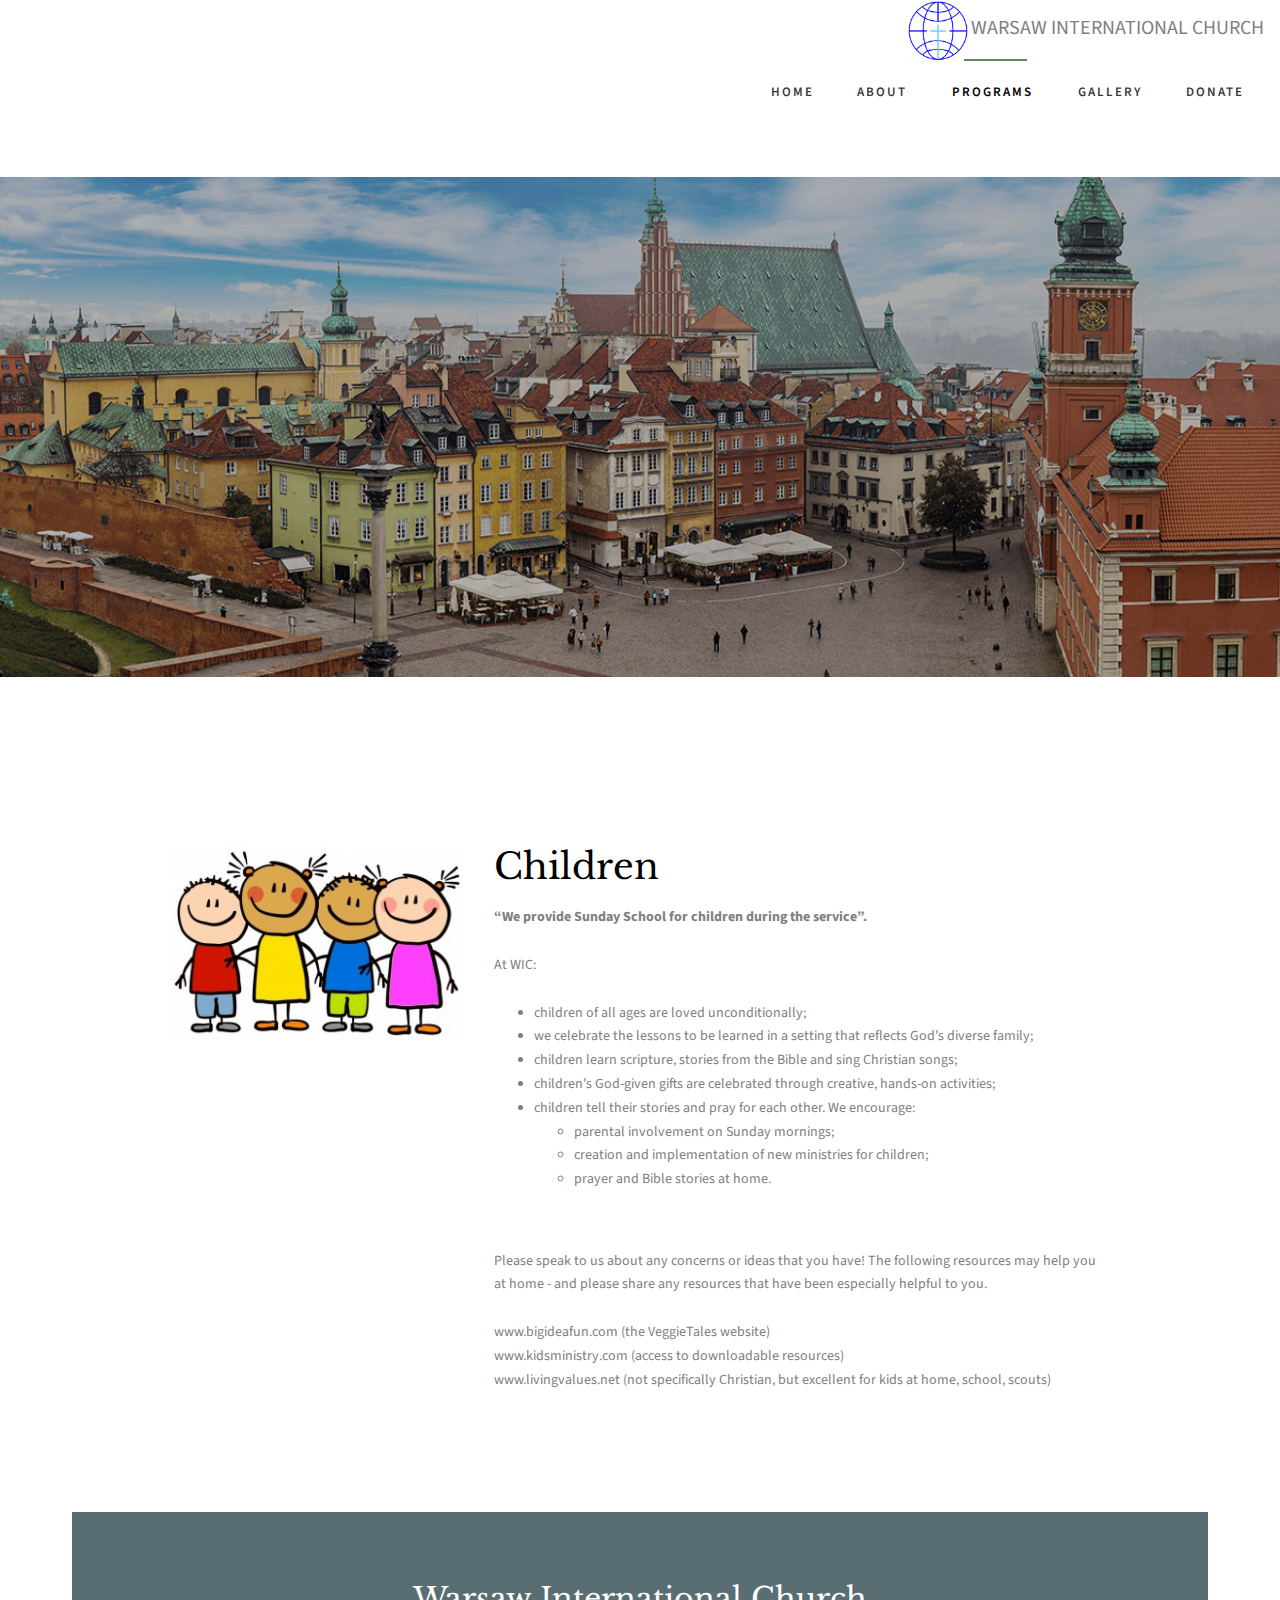
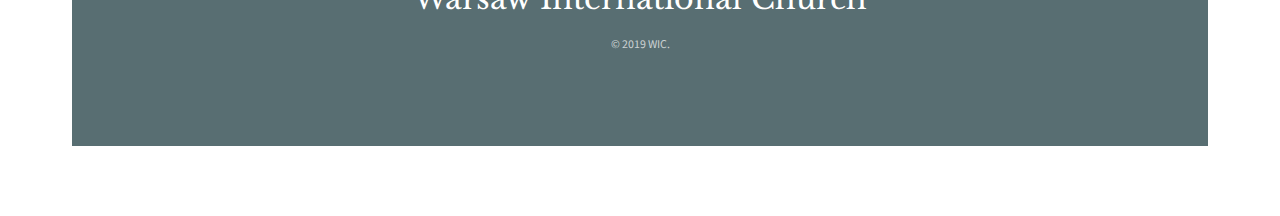
<file: kids.html>
<!DOCTYPE HTML>
<html>

<head>
    <meta charset="utf-8">
    <meta http-equiv="X-UA-Compatible" content="IE=edge">
    <title>Warsaw International Church</title>
    <!-- 	<meta name="viewport" content="width=device-width, initial-scale=1"> -->
    <meta name="viewport" content="width=1024">
    <meta name="description" content="Warsaw International Church" />
    <meta name="keywords" content="warsaw, church in warsaw, warsaw international church, poland, church in poland" />

    <!-- FAVICON -->
    <link rel="icon" href="./images/logo.PNG" type="image/x-icon" />
    <link rel="shortcut icon" href="./images/logo.PNG" type="image/x-icon" />
    <!-- Facebook and Twitter integration -->
    <meta property="og:title" content="" />
    <meta property="og:image" content="" />
    <meta property="og:url" content="" />
    <meta property="og:site_name" content="" />
    <meta property="og:description" content="" />
    <meta name="twitter:title" content="" />
    <meta name="twitter:image" content="" />
    <meta name="twitter:url" content="" />
    <meta name="twitter:card" content="" />

    <link href="https://fonts.googleapis.com/css?family=Source+Sans+Pro:400,600,700" rel="stylesheet">
    <link href="https://fonts.googleapis.com/css?family=Libre+Baskerville:400,400i,700" rel="stylesheet">

    <!-- Animate.css -->
    <link rel="stylesheet" href="css/animate.css">
    <!-- Icomoon Icon Fonts-->
    <link rel="stylesheet" href="css/icomoon.css">
    <!-- Bootstrap  -->
    <link rel="stylesheet" href="css/bootstrap.css">
    <link rel="stylesheet" href="https://stackpath.bootstrapcdn.com/bootstrap/4.2.1/css/bootstrap.min.css" integrity="sha384-GJzZqFGwb1QTTN6wy59ffF1BuGJpLSa9DkKMp0DgiMDm4iYMj70gZWKYbI706tWS"
        crossorigin="anonymous">
    <link rel="stylesheet" href="https://use.fontawesome.com/releases/v5.7.1/css/all.css" integrity="sha384-fnmOCqbTlWIlj8LyTjo7mOUStjsKC4pOpQbqyi7RrhN7udi9RwhKkMHpvLbHG9Sr"
        crossorigin="anonymous">

    <!-- Magnific Popup -->
    <link rel="stylesheet" href="css/magnific-popup.css">

    <!-- Flexslider  -->
    <link rel="stylesheet" href="css/flexslider.css">

    <!-- Owl Carousel  -->
    <link rel="stylesheet" href="css/owl.carousel.min.css">
    <link rel="stylesheet" href="css/owl.theme.default.min.css">

    <!-- Theme style  -->
    <link rel="stylesheet" href="css/style.css">

    <!-- Modernizr JS -->
    <script src="js/modernizr-2.6.2.min.js"></script>
    <!-- FOR IE9 below -->
    <!--[if lt IE 9]>
	<script src="js/respond.min.js"></script>
	<![endif]-->
</head>

<body>

    <div class="fh5co-loader"></div>
    <div>
        <nav class="fh5co-nav" role="navigation" style="background: white">
            <div class="container-fluid">
                <div class="top-menu">
                    <div class="row">
                        <div class="navbar col-md-12 col-md-offset-0 text-right align-right menu-1 bg-white">
                            <img src="./images/logo.PNG" class="rounded-circle" style="height: 60px" />
                            <span href="index.html" class="mx-3" style="font-size: 20px">WARSAW INTERNATIONAL CHURCH</span>
                            <ul class="ml-auto">
                                <li><a href="index.html">Home</a></li>
                                <!-- <li><a href="sermons.html">Sermons</a></li> -->
                                <li class="has-dropdown">
                                    <a href="#">About<i class="fas fa-sort-down" style="margin: 0;"></i></a>
                                    <ul class="dropdown">
                                        <li><a href="pastor.html">Our Pastor</a></li>
                                        <li><a href="history.html">Our History</a></li>
                                    </ul>
                                </li>

                                <li class="has-dropdown active">
                                    <a href="#">Programs <i class="fas fa-sort-down" style="margin: 0;"></i></a>
                                    <ul class="dropdown">
                                        <li><a href="biblestudy.html">Bible Study</a></li>
                                        <li><a href="kids.html">Children</a></li>
                                        <li><a href="fellowship.html">Fellowship</a></li>
                                    </ul>
                                </li>
                                <!-- <li><a href="contact.html">Contact</a></li> -->
                                <li><a href="gallery.html">Gallery</a></li>
                                <li><a href="donate.html">Donate</a></li>
                            </ul>
                        </div>
                        <div class="col-md-12 col-offset-0 text-center" style="margin-top: 30px; ">
                            <!-- <div id="fh5co-logo" style="background-image: url(./images/header.jpg); height: 500px; background-size: cover ">
                                <br>
                                <h1 style="font-size: 40px">Welcome to Warsaw International Church</h1>
                                <h2>34 years of service!</h2>
                            </div> -->
                        </div>
                    </div>
                </div>
            </div>
    </div>
    </nav>

    <aside id="fh5co-hero">
        <div class="flexslider">
            <ul class="slides">
                <li style="background-image: url(./images/warsaw.png);">
                    <div class="overlay"></div>
                    <div class="container-fluid">
                        <div class="row">
                            <div class="col-md-6 col-md-offset-3 text-center">
                                <div class="slider-text">
                                    <div class="slider-text-inner">
                                        <h1>Children</h1>
                                    </div>
                                </div>
                            </div>
                        </div>
                    </div>
                </li>
            </ul>
        </div>
    </aside>
    <div class="container-fluid">
        <div id="fh5co-services"">
            <div class=" row animate-box">
            <!-- <div class="col-md-6 col-md-offset-3 text-center fh5co-heading">
                    <h2>Programs</h2>
                </div> -->
        </div>
        <div class="row" style="margin: 100px;">
            <div class="col-md-4">
                <div class="services" style="cursor: pointer" data-toggle="modal" data-target="#modal1">
                    <a class="img-holder"><img class="img-responsive" style="width: 500px" src="./images/children.jpg"
                            alt="Bible"></a>
                    <div class="desc">
                        <br>

                    </div>
                </div>
            </div>
            <div class="col-lg-8 col-md-12">
                <h1>Children</h1>
                <div class="text-dark">
                    <strong>
                        “We provide Sunday School for children during the service”.
                    </strong>
                    <br>
                    <br>
                    At WIC:
                    <br>
                    <br>
                    <ul>
                        <li>children of all ages are loved unconditionally;</li>
                        <li>we celebrate the lessons to be learned in a setting that reflects God's diverse family;</li>
                        <li>children learn scripture, stories from the Bible and sing Christian songs;</li>
                        <li>children's God-given gifts are celebrated through creative, hands-on activities;</li>
                        <li>children tell their stories and pray for each other. We encourage:</li>
                        <ul>
                            <li>parental involvement on Sunday mornings;</li>
                            <li>creation and implementation of new ministries for children;</li>
                            <li>prayer and Bible stories at home.</li>
                        </ul>

                    </ul>
                    <br>
                    <br>
                    Please speak to us about any concerns or ideas that you have! The following resources may help
                    you at home - and
                    please share any resources that have been especially helpful to you.
                    <br>
                    <br>
                    www.bigideafun.com (the VeggieTales website)
                    <br>
                    www.kidsministry.com (access to downloadable resources)
                    <br>
                    www.livingvalues.net (not specifically Christian, but excellent for kids at home, school,
                    scouts)
                </div>
            </div>
        </div>


        <div class="container-fluid">
            <footer id="fh5co-footer" role="contentinfo">
                <!-- <div class="col-md-4 text-center">
						<h3>Miodowa 21b (near Old Town)
							[Entrance from Schillera Street
							church service on 3rd floor]
						</h3>
					</div> -->
                <div class="col-md-12 text-center">
                    <h2><a href="#">Warsaw International Church</a></h2>
                </div>
                <!-- <div class="col-md-4 text-center">
						<p>
							<ul class="fh5co-social-icons">
								<li><a href="#"><i class="icon-twitter2"></i></a></li>
								<li><a href="#"><i class="icon-facebook2"></i></a></li>
								<li><a href="#"><i class="icon-dribbble2"></i></a></li>
							</ul>
						</p>
					</div> -->
                <div class="row copyright">
                    <div class="col-md-12 text-center">
                        <p>
                            <small class="block">&copy; 2019 WIC.</small>
                            <!-- <small class="block">Designed by <a href="http://freehtml5.co/" target="_blank">FreeHTML5.co</a> </small> -->
                        </p>
                    </div>
                </div>
            </footer>
        </div><!-- END container-wrap -->
    </div>

    <div class="gototop js-top">
        <a href="#" class="js-gotop"><i class="icon-arrow-up2"></i></a>
    </div>

    <!-- jQuery -->
    <script src="js/jquery.min.js"></script>
    <!-- jQuery Easing -->
    <script src="js/jquery.easing.1.3.js"></script>
    <!-- Bootstrap -->
    <script src="js/bootstrap.min.js"></script>
    <!-- Waypoints -->
    <script src="js/jquery.waypoints.min.js"></script>
    <!-- Flexslider -->
    <script src="js/jquery.flexslider-min.js"></script>
    <!-- Carousel -->
    <script src="js/owl.carousel.min.js"></script>
    <!-- Magnific Popup -->
    <script src="js/jquery.magnific-popup.min.js"></script>
    <script src="js/magnific-popup-options.js"></script>
    <!-- Counters -->
    <script src="js/jquery.countTo.js"></script>
    <!-- Main -->
    <script src="js/main.js"></script>
    <script>$(document).ready(function () {
            $(window).on("scroll", function () {
                if ($(window).scrollTop() >= 30) {
                    $(".navbar").addClass("compressed");
                    $(".header-icons-noti").addClass("header-icons-noti2");
                } else {
                    $(".navbar").removeClass("compressed");
                    $(".header-icons-noti").removeClass("header-icons-noti2");
                }
            });
        });
    </script>

</body>

</html>
</file>
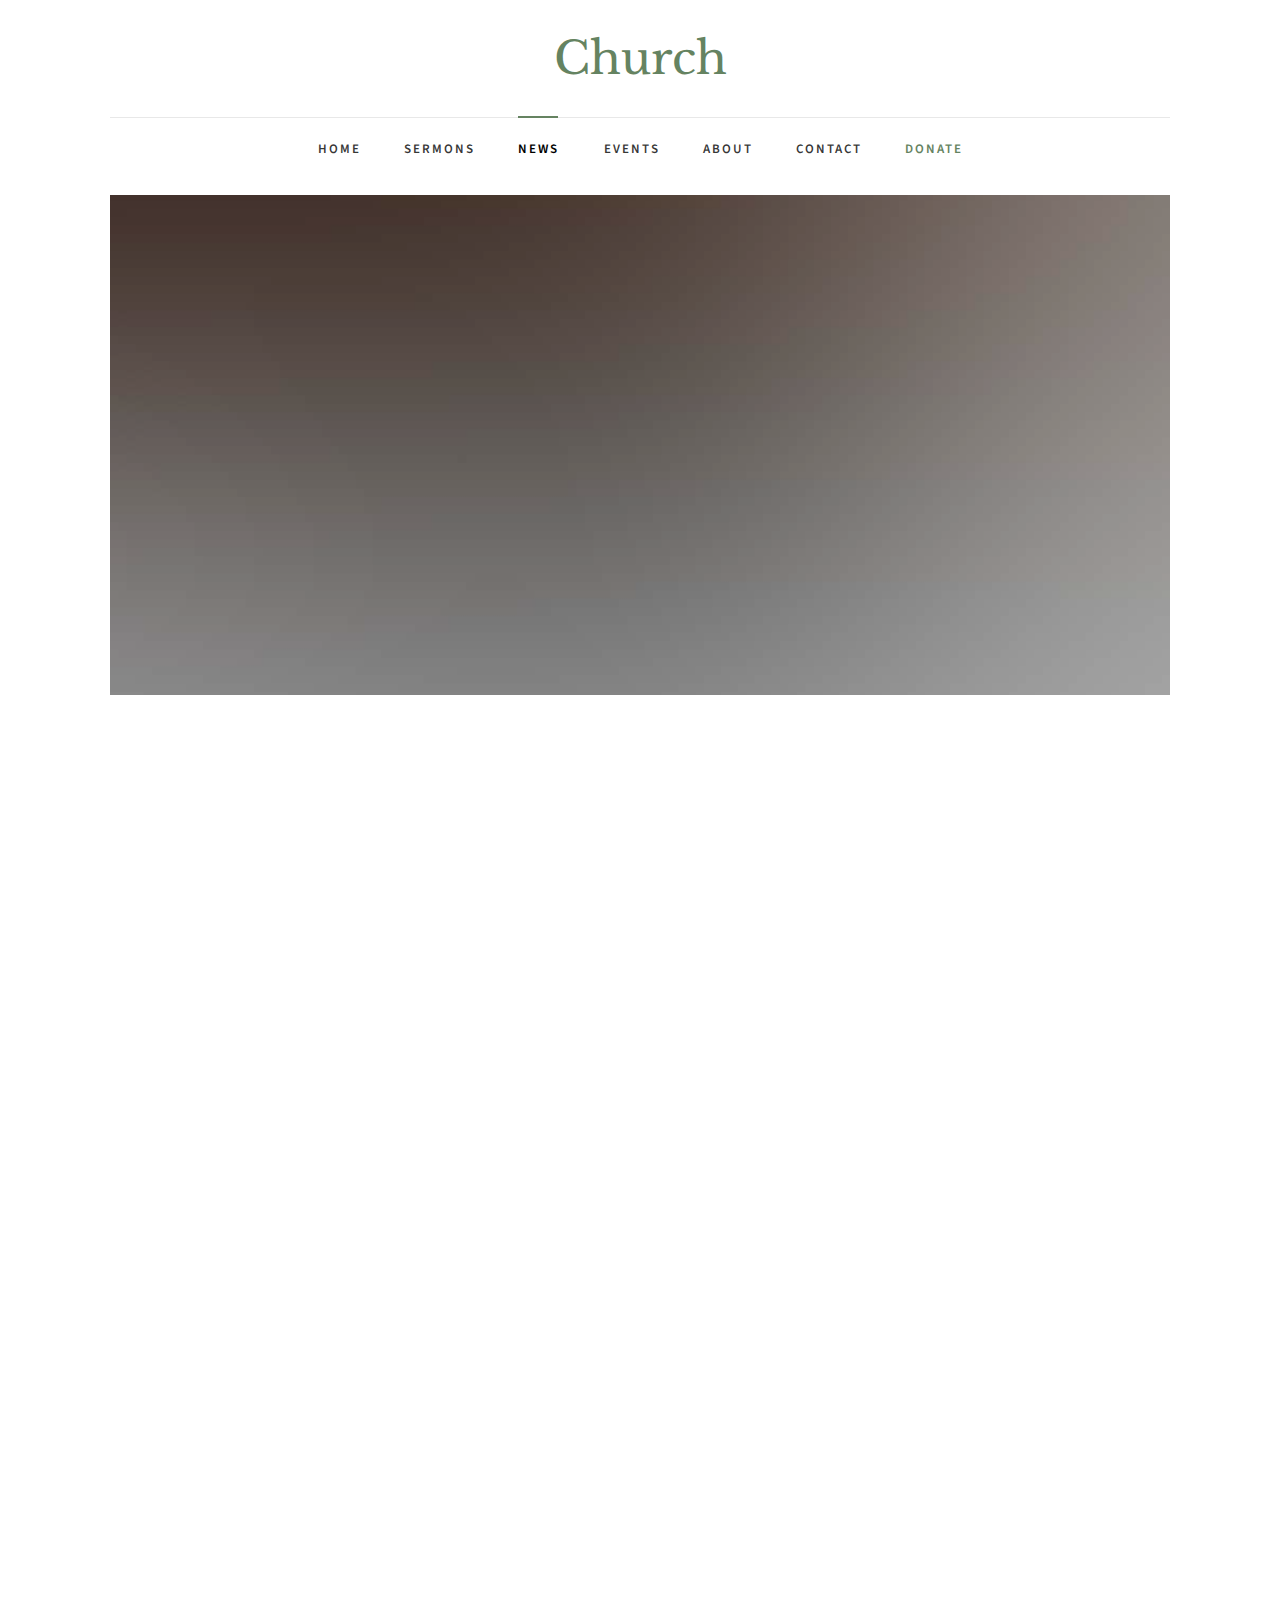
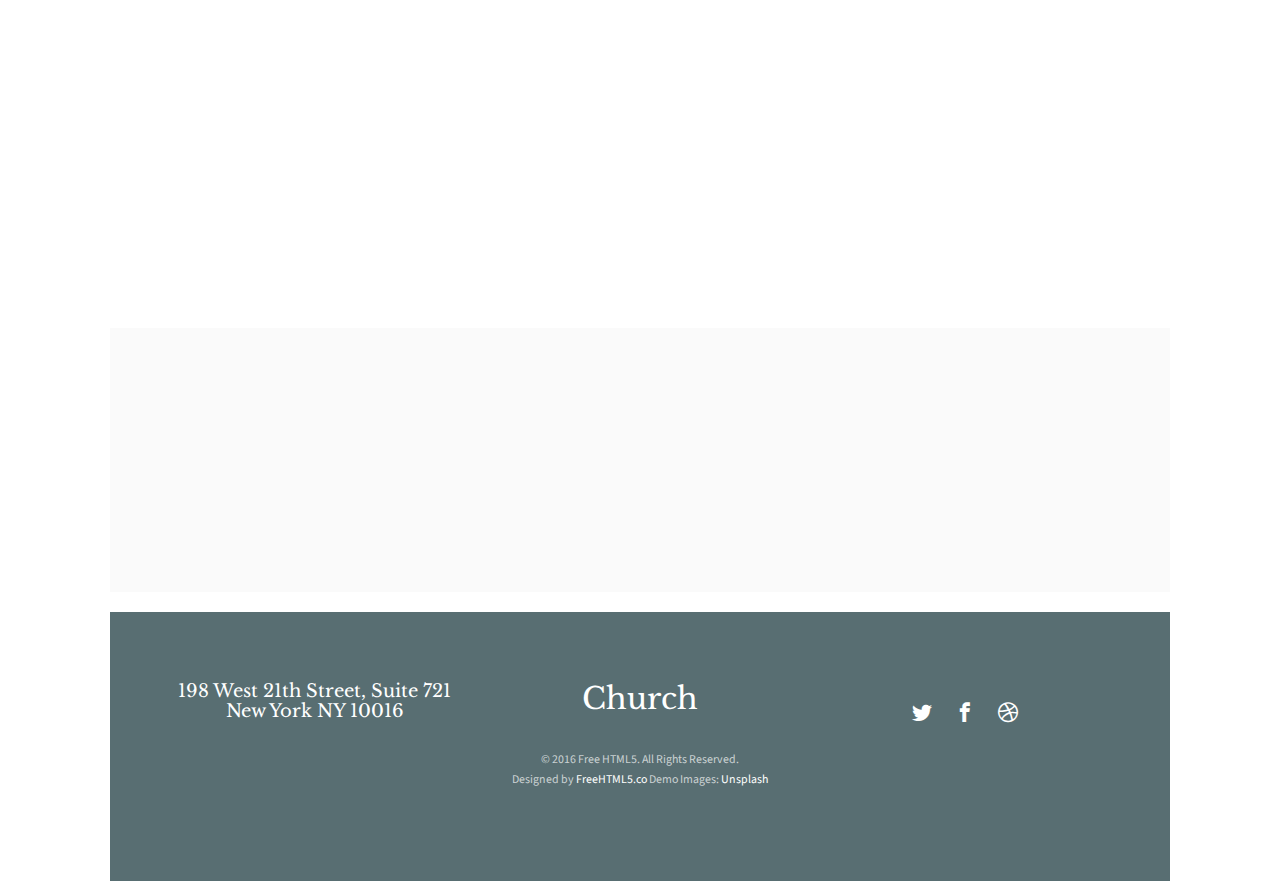
<file: news.html>
<!DOCTYPE HTML>
<html>
	<head>
	<meta charset="utf-8">
	<meta http-equiv="X-UA-Compatible" content="IE=edge">
	<title>Church &mdash; Free Website Template, Free HTML5 Template by freehtml5.co</title>
	<meta name="viewport" content="width=device-width, initial-scale=1">
	<meta name="description" content="Free HTML5 Website Template by freehtml5.co" />
	<meta name="keywords" content="free website templates, free html5, free template, free bootstrap, free website template, html5, css3, mobile first, responsive" />
	<meta name="author" content="freehtml5.co" />

	<!-- 
	//////////////////////////////////////////////////////

	FREE HTML5 TEMPLATE 
	DESIGNED & DEVELOPED by FreeHTML5.co
		
	Website: 		http://freehtml5.co/
	Email: 			info@freehtml5.co
	Twitter: 		http://twitter.com/fh5co
	Facebook: 		https://www.facebook.com/fh5co

	//////////////////////////////////////////////////////
	 -->

  	<!-- Facebook and Twitter integration -->
	<meta property="og:title" content=""/>
	<meta property="og:image" content=""/>
	<meta property="og:url" content=""/>
	<meta property="og:site_name" content=""/>
	<meta property="og:description" content=""/>
	<meta name="twitter:title" content="" />
	<meta name="twitter:image" content="" />
	<meta name="twitter:url" content="" />
	<meta name="twitter:card" content="" />

	<link href="https://fonts.googleapis.com/css?family=Source+Sans+Pro:400,600,700" rel="stylesheet">
	<link href="https://fonts.googleapis.com/css?family=Libre+Baskerville:400,400i,700" rel="stylesheet"
	>
	
	<!-- Animate.css -->
	<link rel="stylesheet" href="css/animate.css">
	<!-- Icomoon Icon Fonts-->
	<link rel="stylesheet" href="css/icomoon.css">
	<!-- Bootstrap  -->
	<link rel="stylesheet" href="css/bootstrap.css">

	<!-- Magnific Popup -->
	<link rel="stylesheet" href="css/magnific-popup.css">

	<!-- Flexslider  -->
	<link rel="stylesheet" href="css/flexslider.css">

	<!-- Owl Carousel  -->
	<link rel="stylesheet" href="css/owl.carousel.min.css">
	<link rel="stylesheet" href="css/owl.theme.default.min.css">

	<!-- Theme style  -->
	<link rel="stylesheet" href="css/style.css">

	<!-- Modernizr JS -->
	<script src="js/modernizr-2.6.2.min.js"></script>
	<!-- FOR IE9 below -->
	<!--[if lt IE 9]>
	<script src="js/respond.min.js"></script>
	<![endif]-->

	</head>
	<body>
		
	<div class="fh5co-loader"></div>
	
	<div id="page">
	<nav class="fh5co-nav" role="navigation">
		<div class="container-wrap">
			<div class="top-menu">
				<div class="row">
					<div class="col-md-12 col-offset-0 text-center">
						<div id="fh5co-logo"><a href="index.html">Church</a></div>
					</div>
					<div class="col-md-12 col-md-offset-0 text-center menu-1">
						<ul>
							<li><a href="index.html">Home</a></li>
							<li><a href="sermons.html">Sermons</a></li>
							<li class="has-dropdown active">
								<a href="news.html">News</a>
								<ul class="dropdown">
									<li><a href="#">Ministry</a></li>
									<li><a href="#">Medical Missionary</a></li>
									<li><a href="#">Country Living</a></li>
									<li><a href="#">Gospel Workers</a></li>
								</ul>
							</li>
							<li><a href="events.html">Events</a></li>
							<li><a href="about.html">About</a></li>
							<li><a href="contact.html">Contact</a></li>
							<li><a href="#" class="donate">Donate</a></li>
						</ul>
					</div>
				</div>
				
			</div>
		</div>
	</nav>
	<div class="container-wrap">
		<aside id="fh5co-hero">
			<div class="flexslider">
				<ul class="slides">
			   	<li style="background-image: url(images/img_bg_2.jpg);">
			   		<div class="overlay"></div>
			   		<div class="container-fluid">
			   			<div class="row">
				   			<div class="col-md-6 col-md-offset-3 text-center slider-text">
				   				<div class="slider-text-inner">
				   					<h1>News</h1>
										<h2>Free html5 templates Made by <a href="http://freehtml5.co/" target="_blank">freehtml5.co</a></h2>
				   				</div>
				   			</div>
				   		</div>
			   		</div>
			   	</li>
			  	</ul>
		  	</div>
		</aside>
		<div id="fh5co-news">
			<div class="row animate-box">
				<div class="col-md-6 col-md-offset-3 text-center fh5co-heading">
					<h2>Our News</h2>
					<p>Dignissimos asperiores vitae velit veniam totam fuga molestias accusamus alias autem provident. Odit ab aliquam dolor eius.</p>
				</div>
			</div>
			<div class="row">
				<div class="col-md-3 animate-box">
					<div class="news">
						<a href="#" class="img-holder"><img class="img-responsive" src="images/img-1.jpg" alt="Free HTML5 Website Template by freehtml5.co"></a>
						<div class="desc">
							<span class="date">March 30, 2017</span>
							<h3><a href="#">Live News</a></h3>
							<p>Dignissimos asperiores vitae velit veniam totam fuga molestias accusamus alias autem provident. Odit ab aliquam dolor eius.</p>
							<a href="#">Read More <i class="icon-arrow-right3"></i></a>
						</div>
					</div>
				</div>
				<div class="col-md-3 animate-box">
					<div class="news">
						<a href="#" class="img-holder"><img class="img-responsive" src="images/img-3.jpg" alt="Free HTML5 Website Template by freehtml5.co"></a>
						<div class="desc">
							<span class="date">March 30, 2017</span>
							<h3><a href="#">Biblical Counseling</a></h3>
							<p>Dignissimos asperiores vitae velit veniam totam fuga molestias accusamus alias autem provident. Odit ab aliquam dolor eius.</p>
							<a href="#">Read More <i class="icon-arrow-right3"></i></a>
						</div>
					</div>
				</div>
				<div class="col-md-3 animate-box">
					<div class="news">
						<a href="#" class="img-holder"><img class="img-responsive" src="images/img-4.jpg" alt="Free HTML5 Website Template by freehtml5.co"></a>
						<div class="desc">
							<span class="date">March 30, 2017</span>
							<h3><a href="#">Helping Children</a></h3>
							<p>Dignissimos asperiores vitae velit veniam totam fuga molestias accusamus alias autem provident. Odit ab aliquam dolor eius.</p>
							<a href="#">Read More <i class="icon-arrow-right3"></i></a>
						</div>
					</div>
				</div>
				<div class="col-md-3 animate-box">
					<div class="news">
						<a href="#" class="img-holder"><img class="img-responsive" src="images/img-2.jpg" alt="Free HTML5 Website Template by freehtml5.co"></a>
						<div class="desc">
							<span class="date">March 30, 2017</span>
							<h3><a href="#">Helping Children</a></h3>
							<p>Dignissimos asperiores vitae velit veniam totam fuga molestias accusamus alias autem provident. Odit ab aliquam dolor eius.</p>
							<a href="#">Read More <i class="icon-arrow-right3"></i></a>
						</div>
					</div>
				</div>
				<div class="col-md-3 animate-box">
					<div class="news">
						<a href="#" class="img-holder"><img class="img-responsive" src="images/img-1.jpg" alt="Free HTML5 Website Template by freehtml5.co"></a>
						<div class="desc">
							<span class="date">March 30, 2017</span>
							<h3><a href="#">Live News</a></h3>
							<p>Dignissimos asperiores vitae velit veniam totam fuga molestias accusamus alias autem provident. Odit ab aliquam dolor eius.</p>
							<a href="#">Read More <i class="icon-arrow-right3"></i></a>
						</div>
					</div>
				</div>
				<div class="col-md-3 animate-box">
					<div class="news">
						<a href="#" class="img-holder"><img class="img-responsive" src="images/img-3.jpg" alt="Free HTML5 Website Template by freehtml5.co"></a>
						<div class="desc">
							<span class="date">March 30, 2017</span>
							<h3><a href="#">Biblical Counseling</a></h3>
							<p>Dignissimos asperiores vitae velit veniam totam fuga molestias accusamus alias autem provident. Odit ab aliquam dolor eius.</p>
							<a href="#">Read More <i class="icon-arrow-right3"></i></a>
						</div>
					</div>
				</div>
				<div class="col-md-3 animate-box">
					<div class="news">
						<a href="#" class="img-holder"><img class="img-responsive" src="images/img-2.jpg" alt="Free HTML5 Website Template by freehtml5.co"></a>
						<div class="desc">
							<span class="date">March 30, 2017</span>
							<h3><a href="#">Helping Children</a></h3>
							<p>Dignissimos asperiores vitae velit veniam totam fuga molestias accusamus alias autem provident. Odit ab aliquam dolor eius.</p>
							<a href="#">Read More <i class="icon-arrow-right3"></i></a>
						</div>
					</div>
				</div>
				<div class="col-md-3 animate-box">
					<div class="news">
						<a href="#" class="img-holder"><img class="img-responsive" src="images/img-4.jpg" alt="Free HTML5 Website Template by freehtml5.co"></a>
						<div class="desc">
							<span class="date">March 30, 2017</span>
							<h3><a href="#">Helping Children</a></h3>
							<p>Dignissimos asperiores vitae velit veniam totam fuga molestias accusamus alias autem provident. Odit ab aliquam dolor eius.</p>
							<a href="#">Read More <i class="icon-arrow-right3"></i></a>
						</div>
					</div>
				</div>
			</div>
		</div>
		<div id="fh5co-counter" class="fh5co-counters fh5co-light-grey">
			<div class="row">
				<div class="col-md-6 col-md-offset-3 text-center animate-box">
					<p>We have a fun facts far far away, behind the word mountains, far from the countries Vokalia and Consonantia, there live the blind texts.</p>
					</div>
			</div>
			<div class="row animate-box">
				<div class="col-md-8 col-md-offset-2">
					<div class="row">
						<div class="col-md-3 col-sm-6 col-xs-6 text-center">
							<span class="fh5co-counter js-counter" data-from="0" data-to="9452" data-speed="5000" data-refresh-interval="50"></span>
							<span class="fh5co-counter-label">Members</span>
						</div>
						<div class="col-md-3 col-sm-6 col-xs-6 text-center">
							<span class="fh5co-counter js-counter" data-from="0" data-to="214" data-speed="5000" data-refresh-interval="50"></span>
							<span class="fh5co-counter-label">Ministries</span>
						</div>
						<div class="clearfix visible-sm-block visible-xs-block"></div>
						<div class="col-md-3 col-sm-6 col-xs-6 text-center">
							<span class="fh5co-counter js-counter" data-from="0" data-to="433" data-speed="5000" data-refresh-interval="50"></span>
							<span class="fh5co-counter-label">Classes</span>
						</div>
						<div class="col-md-3 col-sm-6 col-xs-6 text-center">
							<span class="fh5co-counter js-counter" data-from="0" data-to="512" data-speed="5000" data-refresh-interval="50"></span>
							<span class="fh5co-counter-label">Activities</span>
						</div>
					</div>
				</div>
			</div>
		</div>
	</div><!-- END container-wrap -->

	<div class="container-wrap">
		<footer id="fh5co-footer" role="contentinfo">
			<div class="col-md-4 text-center">
				<h3>198 West 21th Street, Suite 721 New York NY 10016</h3>
			</div>
			<div class="col-md-4 text-center">
				<h2><a href="#">Church</a></h2>
			</div>
			<div class="col-md-4 text-center">
				<p>
					<ul class="fh5co-social-icons">
						<li><a href="#"><i class="icon-twitter2"></i></a></li>
						<li><a href="#"><i class="icon-facebook2"></i></a></li>
						<li><a href="#"><i class="icon-dribbble2"></i></a></li>
					</ul>
				</p>
			</div>
			<div class="row copyright">
				<div class="col-md-12 text-center">
					<p>
						<small class="block">&copy; 2016 Free HTML5. All Rights Reserved.</small> 
						<small class="block">Designed by <a href="http://freehtml5.co/" target="_blank">FreeHTML5.co</a> Demo Images: <a href="http://unsplash.co/" target="_blank">Unsplash</a></small>
					</p>
				</div>
			</div>
		</footer>
	</div><!-- END container-wrap -->
	</div>

	<div class="gototop js-top">
		<a href="#" class="js-gotop"><i class="icon-arrow-up2"></i></a>
	</div>
	
	<!-- jQuery -->
	<script src="js/jquery.min.js"></script>
	<!-- jQuery Easing -->
	<script src="js/jquery.easing.1.3.js"></script>
	<!-- Bootstrap -->
	<script src="js/bootstrap.min.js"></script>
	<!-- Waypoints -->
	<script src="js/jquery.waypoints.min.js"></script>
	<!-- Flexslider -->
	<script src="js/jquery.flexslider-min.js"></script>
	<!-- Carousel -->
	<script src="js/owl.carousel.min.js"></script>
	<!-- Magnific Popup -->
	<script src="js/jquery.magnific-popup.min.js"></script>
	<script src="js/magnific-popup-options.js"></script>
	<!-- Counters -->
	<script src="js/jquery.countTo.js"></script>
	<!-- Main -->
	<script src="js/main.js"></script>

	</body>
</html>
</file>
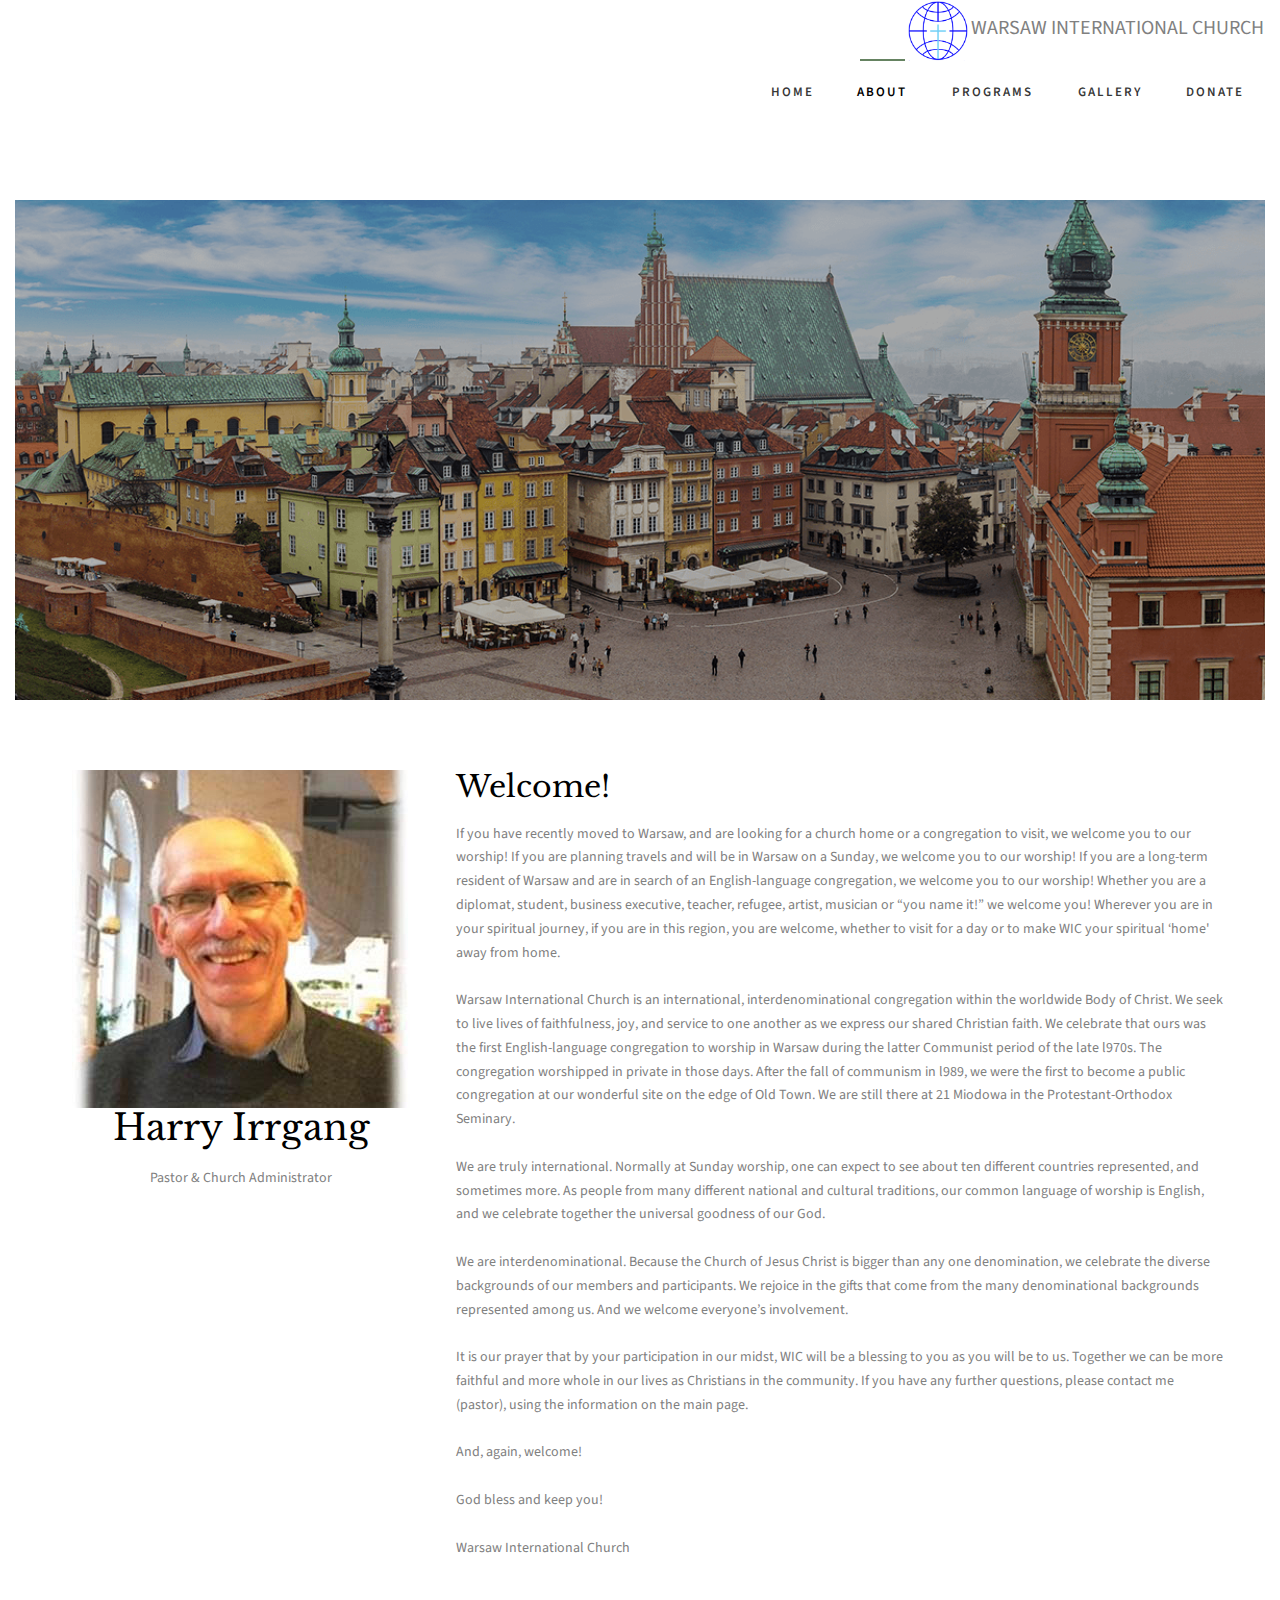
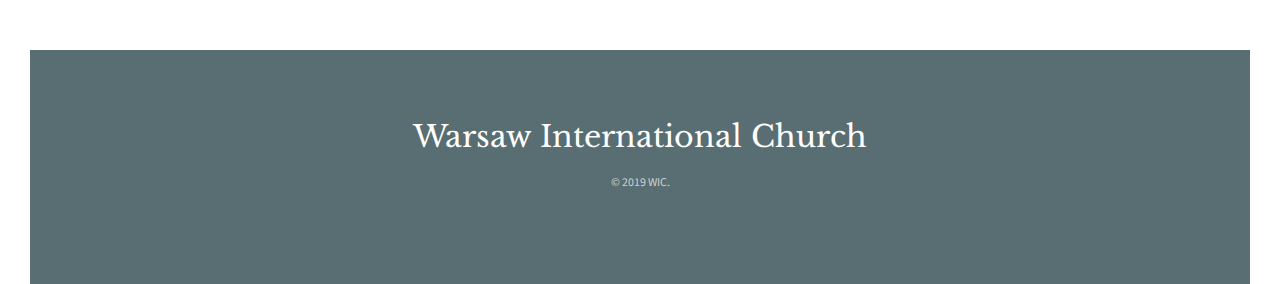
<file: pastor.html>
<!DOCTYPE HTML>
<html>

<head>
    <meta charset="utf-8">
    <meta http-equiv="X-UA-Compatible" content="IE=edge">
    <title>Warsaw International Church</title>
    <!-- 	<meta name="viewport" content="width=device-width, initial-scale=1"> -->
    <meta name="viewport" content="width=1024">
    <meta name="description" content="Warsaw International Church" />
    <meta name="keywords" content="warsaw, church in warsaw, warsaw international church, poland, church in poland" />

    <!-- FAVICON -->
    <link rel="icon" href="./images/logo.PNG" type="image/x-icon" />
    <link rel="shortcut icon" href="./images/logo.PNG" type="image/x-icon" />
    <!-- Facebook and Twitter integration -->
    <meta property="og:title" content="" />
    <meta property="og:image" content="" />
    <meta property="og:url" content="" />
    <meta property="og:site_name" content="" />
    <meta property="og:description" content="" />
    <meta name="twitter:title" content="" />
    <meta name="twitter:image" content="" />
    <meta name="twitter:url" content="" />
    <meta name="twitter:card" content="" />

    <link href="https://fonts.googleapis.com/css?family=Source+Sans+Pro:400,600,700" rel="stylesheet">
    <link href="https://fonts.googleapis.com/css?family=Libre+Baskerville:400,400i,700" rel="stylesheet">

    <!-- Animate.css -->
    <link rel="stylesheet" href="css/animate.css">
    <!-- Icomoon Icon Fonts-->
    <link rel="stylesheet" href="css/icomoon.css">
    <!-- Bootstrap  -->
    <link rel="stylesheet" href="css/bootstrap.css">
    <link rel="stylesheet" href="https://stackpath.bootstrapcdn.com/bootstrap/4.2.1/css/bootstrap.min.css" integrity="sha384-GJzZqFGwb1QTTN6wy59ffF1BuGJpLSa9DkKMp0DgiMDm4iYMj70gZWKYbI706tWS"
        crossorigin="anonymous">
    <link rel="stylesheet" href="https://use.fontawesome.com/releases/v5.7.1/css/all.css" integrity="sha384-fnmOCqbTlWIlj8LyTjo7mOUStjsKC4pOpQbqyi7RrhN7udi9RwhKkMHpvLbHG9Sr"
        crossorigin="anonymous">

    <!-- Magnific Popup -->
    <link rel="stylesheet" href="css/magnific-popup.css">

    <!-- Flexslider  -->
    <link rel="stylesheet" href="css/flexslider.css">

    <!-- Owl Carousel  -->
    <link rel="stylesheet" href="css/owl.carousel.min.css">
    <link rel="stylesheet" href="css/owl.theme.default.min.css">

    <!-- Theme style  -->
    <link rel="stylesheet" href="css/style.css">

    <!-- Modernizr JS -->
    <script src="js/modernizr-2.6.2.min.js"></script>
    <!-- FOR IE9 below -->
    <!--[if lt IE 9]>
	<script src="js/respond.min.js"></script>
	<![endif]-->
</head>

<body>

    <!-- <div class="fh5co-loader"></div> -->
    <div>
        <nav class="fh5co-nav" role="navigation" style="background: white">
            <div class="container-fluid">
                <div class="top-menu">
                    <div class="row">
                        <div class="navbar col-md-12 col-md-offset-0 text-right align-right menu-1 bg-white">
                            <img src="./images/logo.PNG" class="rounded-circle" style="height: 60px" />
                            <span href="index.html" zazzz class="mx-3" style="font-size: 20px">WARSAW INTERNATIONAL
                                CHURCH</span>
                            <ul class="ml-auto">
                                <li><a href="index.html">Home</a></li>
                                <!-- <li><a href="sermons.html">Sermons</a></li> -->
                                <li class="has-dropdown active">
                                    <a href="#">About<i class="fas fa-sort-down" style="margin: 0;"></i></a>
                                    <ul class="dropdown">
                                        <li><a href="pastor.html">Our Pastor</a></li>
                                        <li><a href="history.html">Our History</a></li>
                                    </ul>
                                </li>

                                <li class="has-dropdown">
                                    <a href="#">Programs <i class="fas fa-sort-down" style="margin: 0;"></i></a>
                                    <ul class="dropdown">
                                        <li><a href="biblestudy.html">Bible Study</a></li>
                                        <li><a href="kids.html">Children</a></li>
                                        <li><a href="fellowship.html">Fellowship</a></li>
                                    </ul>
                                </li>
                                <!-- <li><a href="contact.html">Contact</a></li> -->
                                <li><a href="gallery.html">Gallery</a></li>
                                <li><a href="donate.html">Donate</a></li>
                            </ul>
                        </div>
                        <div class="col-md-12 col-offset-0 text-center" style="margin-top: 30px; ">
                            <!-- <div id="fh5co-logo" style="background-image: url(./images/header.jpg); height: 500px; background-size: cover "> -->
                            <!-- <img src="./images/logo.PNG" /> -->

                            <!-- <img src="./images/logo.PNG" style="margin: 0%; border: 2px solid black; float: left; position: absolute; left: 60px; top: -140px; max-width: 500px; width: 250px;" /> -->
                            <br>
                            <!-- <h1 style="font-size: 40px">Welcome to Warsaw International Church</h1>
                                <h2>34 years of service!</h2> -->
                        </div>
                    </div>
                </div>
            </div>
    </div>
    </div>
    </nav>
    <div class="container-fluid">
        <aside id="fh5co-hero">
            <div class="flexslider">
                <ul class="slides">
                    <li style="background-image: url(./images/warsaw.png);">
                        <div class="overlay"></div>
                        <div class="container-fluid">
                            <div class="row">
                                <div class="col-md-6 col-md-offset-3 text-center">
                                    <div class="slider-text">
                                        <div class="slider-text-inner">
                                            <h1>Our Pastor</h1>
                                        </div>
                                    </div>
                                </div>
                            </div>
                        </div>
                    </li>
                </ul>
            </div>
        </aside>


        <!-- OUR PASTOR -->
        <div id="fh5co-sermon" class="bg-light">
            <div class="row">
                <div class="col-sm-12 col-md-12 col-lg-4">
                    <div class="text-center">
                        <!-- <div class="sermon">
                        </div> -->
                        <img src="./images/pastorHarry.jpg" class="rounded-circle d-inlineblock my-2" />
                        <h1>Harry Irrgang</h1>
                        <p>Pastor & Church Administrator</p>
                    </div>
                </div>

                <div class="col-sm-12 col-md-12 col-lg-8">
                    <h2>Welcome!</h2>
                    <span>
                        If you have recently moved to Warsaw, and are looking for a church home or a congregation to
                        visit, we welcome
                        you to our worship!
                        If you are planning travels and will be in Warsaw on a Sunday, we welcome you to our worship!
                        If you are a long-term resident of Warsaw and are in search of an English-language
                        congregation, we welcome you
                        to our worship!
                        Whether you are a diplomat, student, business executive, teacher, refugee, artist, musician or
                        “you name it!” we
                        welcome you!
                        Wherever you are in your spiritual journey, if you are in this region, you are welcome, whether
                        to visit for a
                        day or to make WIC your spiritual ‘home' away from home.
                        <br>
                        <br>
                        Warsaw International Church is an international, interdenominational congregation within the
                        worldwide Body of
                        Christ. We seek to live lives of faithfulness, joy, and service to one another as we express
                        our shared
                        Christian faith. We celebrate that ours was the first English-language congregation to worship
                        in Warsaw during
                        the latter Communist period of the late l970s. The congregation worshipped in private in those
                        days. After the
                        fall of communism in l989, we were the first to become a public congregation at our wonderful
                        site on the edge
                        of Old Town. We are still there at 21 Miodowa in the Protestant-Orthodox Seminary.
                        <br>
                        <br>
                        We are truly international. Normally at Sunday worship, one can expect to see about ten
                        different countries
                        represented, and sometimes more. As people from many different national and cultural
                        traditions, our common
                        language of worship is English, and we celebrate together the universal goodness of our God.
                        <br>
                        <br>
                        We are interdenominational. Because the Church of Jesus Christ is bigger than any one
                        denomination, we celebrate
                        the diverse backgrounds of our members and participants. We rejoice in the gifts that come from
                        the many
                        denominational backgrounds represented among us. And we welcome everyone’s involvement.
                        <br>
                        <br>
                        It is our prayer that by your participation in our midst, WIC will be a blessing to you as you
                        will be to us.
                        Together we can be more faithful and more whole in our lives as Christians in the community. If
                        you have any
                        further questions, please contact me (pastor), using the information on the main page.
                        <br>
                        <br>
                        And, again, welcome!
                        <br>
                        <br>
                        God bless and keep you!
                        <br>
                        <br>
                        Warsaw International Church
                    </span>
                </div>

            </div>
        </div>

        <!-- WELCOME MESSAGE -->
        <!-- <div id="fh5co-intro">
            <div class="row animate-box">
                <div class="col-md-12 col-md-offset-0 text-left">
                    <h2>Welcome!</h2>
                    <span>
                        If you have recently moved to Warsaw, and are looking for a church home or a congregation to
                        visit, we welcome
                        you to our worship!
                        If you are planning travels and will be in Warsaw on a Sunday, we welcome you to our worship!
                        If you are a long-term resident of Warsaw and are in search of an English-language
                        congregation, we welcome you
                        to our worship!
                        Whether you are a diplomat, student, business executive, teacher, refugee, artist, musician or
                        “you name it!” we
                        welcome you!
                        Wherever you are in your spiritual journey, if you are in this region, you are welcome, whether
                        to visit for a
                        day or to make WIC your spiritual ‘home' away from home.
                        <br>
                        <br>
                        Warsaw International Church is an international, interdenominational congregation within the
                        worldwide Body of
                        Christ. We seek to live lives of faithfulness, joy, and service to one another as we express
                        our shared
                        Christian faith. We celebrate that ours was the first English-language congregation to worship
                        in Warsaw during
                        the latter Communist period of the late l970s. The congregation worshipped in private in those
                        days. After the
                        fall of communism in l989, we were the first to become a public congregation at our wonderful
                        site on the edge
                        of Old Town. We are still there at 21 Miodowa in the Protestant-Orthodox Seminary.
                        <br>
                        <br>
                        We are truly international. Normally at Sunday worship, one can expect to see about ten
                        different countries
                        represented, and sometimes more. As people from many different national and cultural
                        traditions, our common
                        language of worship is English, and we celebrate together the universal goodness of our God.
                        <br>
                        <br>
                        We are interdenominational. Because the Church of Jesus Christ is bigger than any one
                        denomination, we celebrate
                        the diverse backgrounds of our members and participants. We rejoice in the gifts that come from
                        the many
                        denominational backgrounds represented among us. And we welcome everyone’s involvement.
                        <br>
                        <br>
                        It is our prayer that by your participation in our midst, WIC will be a blessing to you as you
                        will be to us.
                        Together we can be more faithful and more whole in our lives as Christians in the community. If
                        you have any
                        further questions, please contact me (pastor), using the information on the main page.
                        <br>
                        <br>
                        And, again, welcome!
                        <br>
                        <br>
                        God bless and keep you!
                        <br>
                        <br>
                        Warsaw International Church
                    </span>
                </div>
            </div>
        </div> -->



        <div class="container-fluid">
            <footer id="fh5co-footer" role="contentinfo">
                <!-- <div class="col-md-4 text-center">
						<h3>Miodowa 21b (near Old Town)
							[Entrance from Schillera Street
							church service on 3rd floor]
						</h3>
					</div> -->
                <div class="col-md-12 text-center">
                    <h2><a href="#">Warsaw International Church</a></h2>
                </div>
                <!-- <div class="col-md-4 text-center">
						<p>
							<ul class="fh5co-social-icons">
								<li><a href="#"><i class="icon-twitter2"></i></a></li>
								<li><a href="#"><i class="icon-facebook2"></i></a></li>
								<li><a href="#"><i class="icon-dribbble2"></i></a></li>
							</ul>
						</p>
					</div> -->
                <div class="row copyright">
                    <div class="col-md-12 text-center">
                        <p>
                            <small class="block">&copy; 2019 WIC.</small>
                            <!-- <small class="block">Designed by <a href="http://freehtml5.co/" target="_blank">FreeHTML5.co</a> </small> -->
                        </p>
                    </div>
                </div>
            </footer>
        </div><!-- END container-wrap -->
    </div>

    <div class="gototop js-top">
        <a href="#" class="js-gotop"><i class="icon-arrow-up2"></i></a>
    </div>

    <!-- jQuery -->
    <script src="js/jquery.min.js"></script>
    <!-- jQuery Easing -->
    <script src="js/jquery.easing.1.3.js"></script>
    <!-- Bootstrap -->
    <script src="js/bootstrap.min.js"></script>
    <!-- Waypoints -->
    <script src="js/jquery.waypoints.min.js"></script>
    <!-- Flexslider -->
    <script src="js/jquery.flexslider-min.js"></script>
    <!-- Carousel -->
    <script src="js/owl.carousel.min.js"></script>
    <!-- Magnific Popup -->
    <script src="js/jquery.magnific-popup.min.js"></script>
    <script src="js/magnific-popup-options.js"></script>
    <!-- Counters -->
    <script src="js/jquery.countTo.js"></script>
    <!-- Main -->
    <script src="js/main.js"></script>
    <script>$(document).ready(function () {
            $(window).on("scroll", function () {
                if ($(window).scrollTop() >= 30) {
                    $(".navbar").addClass("compressed");
                    $(".header-icons-noti").addClass("header-icons-noti2");
                } else {
                    $(".navbar").removeClass("compressed");
                    $(".header-icons-noti").removeClass("header-icons-noti2");
                }
            });
        });
    </script>

</body>

</html>
</file>
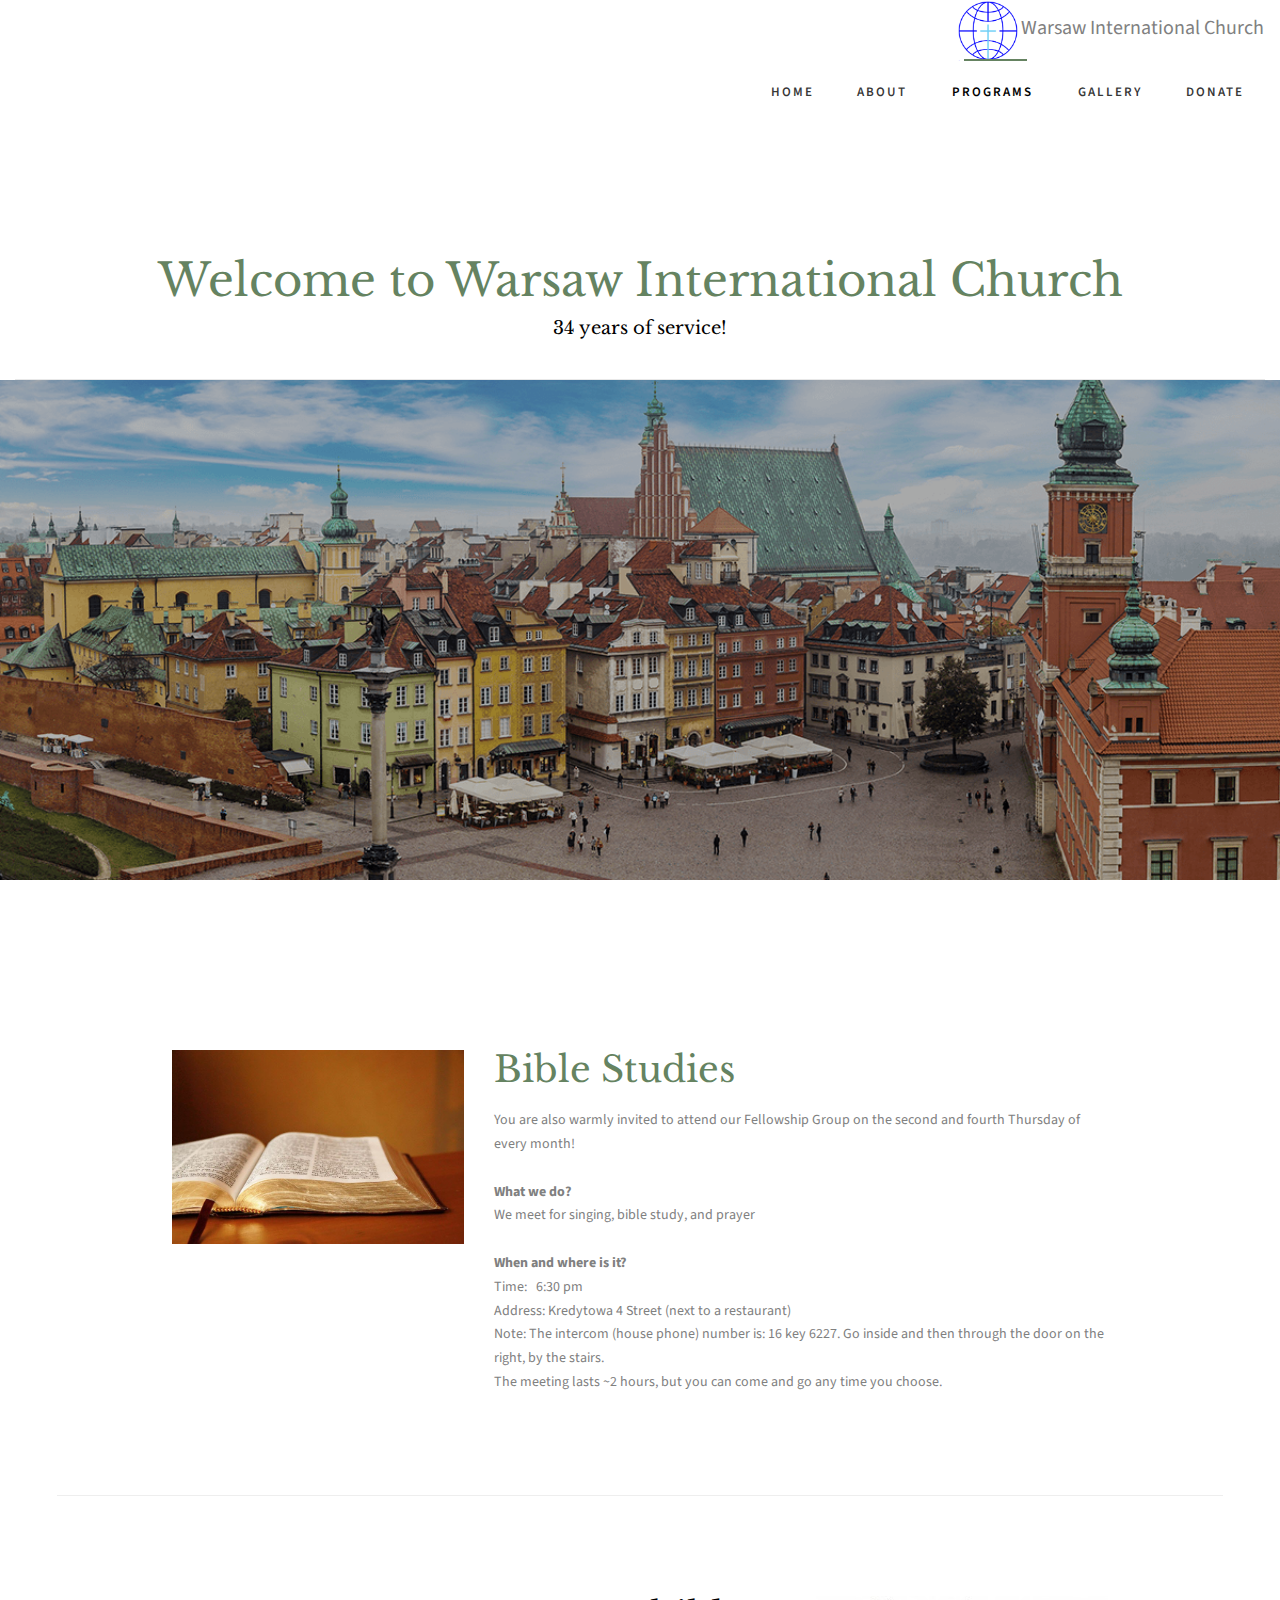
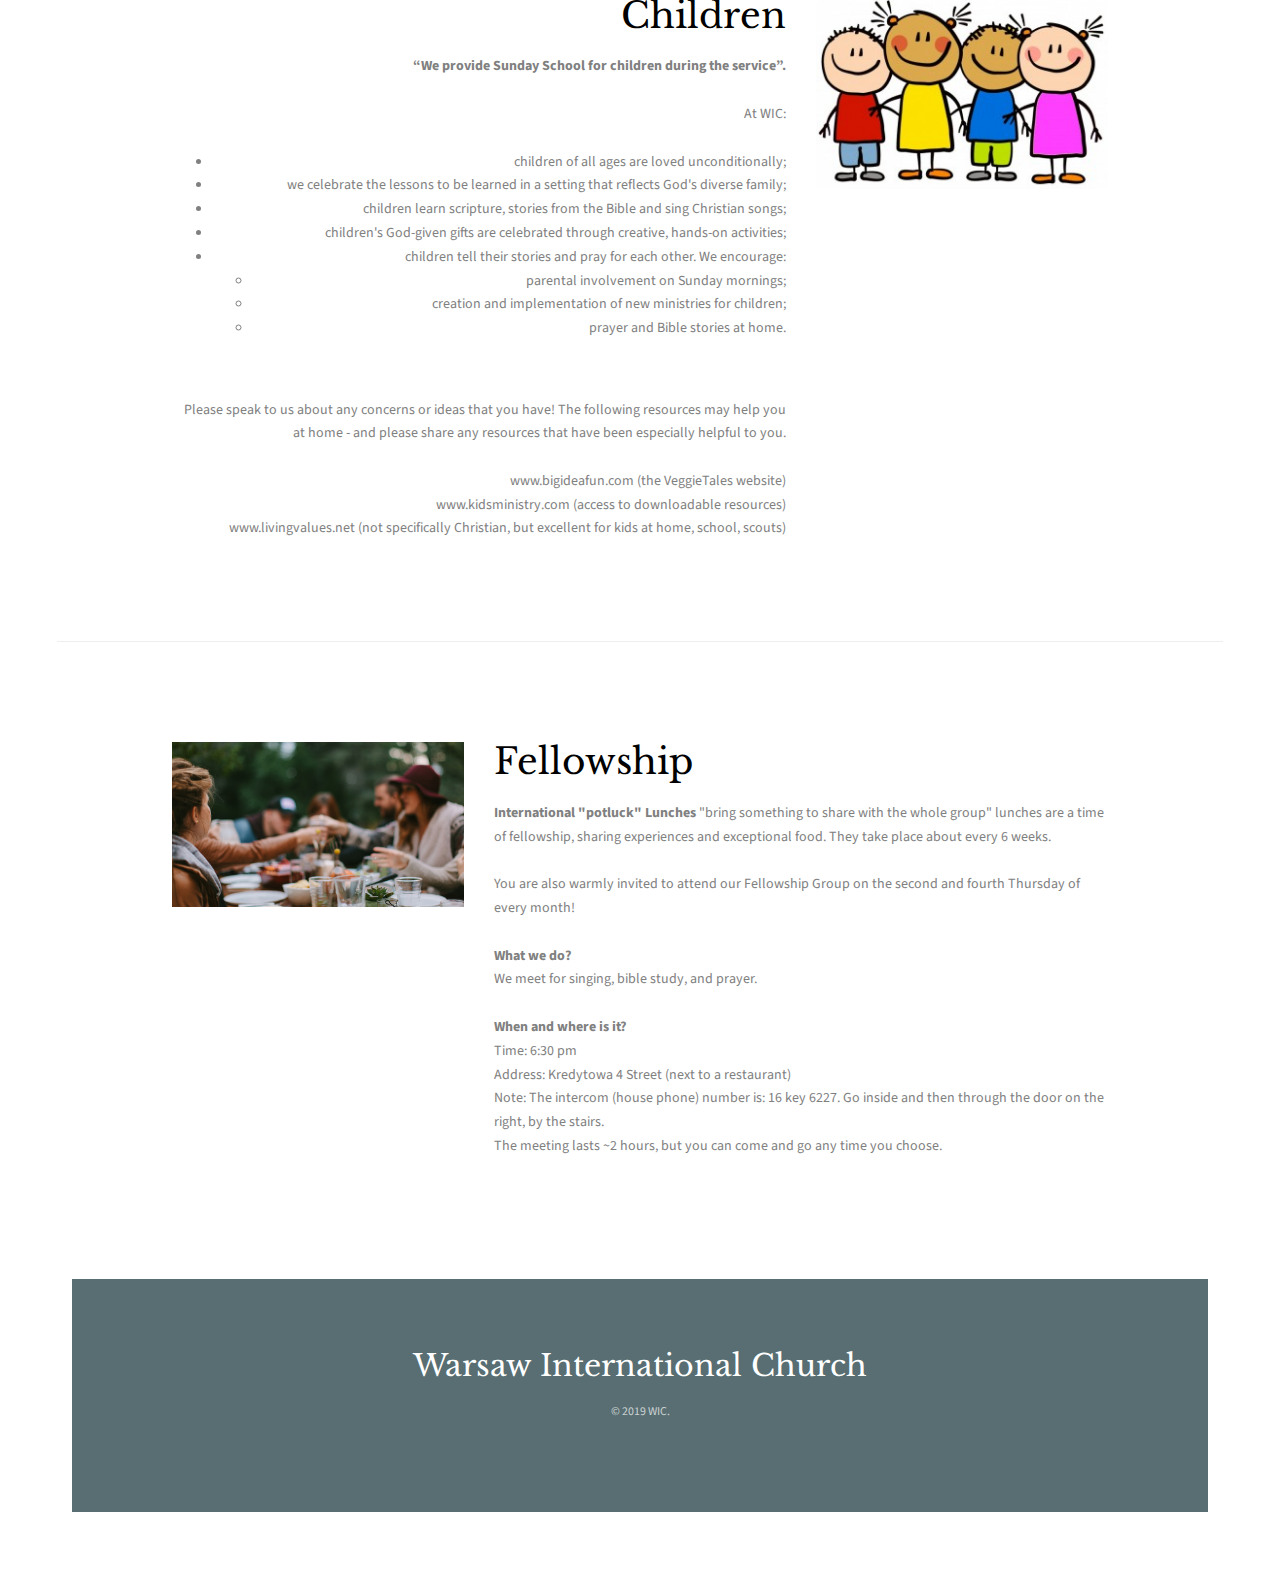
<file: programs.html>
<!DOCTYPE HTML>
<html>

<head>
    <meta charset="utf-8">
    <meta http-equiv="X-UA-Compatible" content="IE=edge">
    <title>Warsaw International Church</title>
    <!-- 	<meta name="viewport" content="width=device-width, initial-scale=1"> -->
    <meta name="viewport" content="width=1024">
    <meta name="description" content="Warsaw International Church" />
    <meta name="keywords" content="warsaw, church in warsaw, warsaw international church, poland, church in poland" />

    <!-- FAVICON -->
    <link rel="icon" href="./images/logo.PNG" type="image/x-icon" />
    <link rel="shortcut icon" href="./images/logo.PNG" type="image/x-icon" />
    <!-- Facebook and Twitter integration -->
    <meta property="og:title" content="" />
    <meta property="og:image" content="" />
    <meta property="og:url" content="" />
    <meta property="og:site_name" content="" />
    <meta property="og:description" content="" />
    <meta name="twitter:title" content="" />
    <meta name="twitter:image" content="" />
    <meta name="twitter:url" content="" />
    <meta name="twitter:card" content="" />

    <link href="https://fonts.googleapis.com/css?family=Source+Sans+Pro:400,600,700" rel="stylesheet">
    <link href="https://fonts.googleapis.com/css?family=Libre+Baskerville:400,400i,700" rel="stylesheet">

    <!-- Animate.css -->
    <link rel="stylesheet" href="css/animate.css">
    <!-- Icomoon Icon Fonts-->
    <link rel="stylesheet" href="css/icomoon.css">
    <!-- Bootstrap  -->
    <link rel="stylesheet" href="css/bootstrap.css">
    <link rel="stylesheet" href="https://stackpath.bootstrapcdn.com/bootstrap/4.2.1/css/bootstrap.min.css" integrity="sha384-GJzZqFGwb1QTTN6wy59ffF1BuGJpLSa9DkKMp0DgiMDm4iYMj70gZWKYbI706tWS"
        crossorigin="anonymous">
    <link rel="stylesheet" href="https://use.fontawesome.com/releases/v5.7.1/css/all.css" integrity="sha384-fnmOCqbTlWIlj8LyTjo7mOUStjsKC4pOpQbqyi7RrhN7udi9RwhKkMHpvLbHG9Sr"
        crossorigin="anonymous">

    <!-- Magnific Popup -->
    <link rel="stylesheet" href="css/magnific-popup.css">

    <!-- Flexslider  -->
    <link rel="stylesheet" href="css/flexslider.css">

    <!-- Owl Carousel  -->
    <link rel="stylesheet" href="css/owl.carousel.min.css">
    <link rel="stylesheet" href="css/owl.theme.default.min.css">

    <!-- Theme style  -->
    <link rel="stylesheet" href="css/style.css">

    <!-- Modernizr JS -->
    <script src="js/modernizr-2.6.2.min.js"></script>
    <!-- FOR IE9 below -->
    <!--[if lt IE 9]>
	<script src="js/respond.min.js"></script>
	<![endif]-->
</head>

<body>

    <div class="fh5co-loader"></div>

    <div id="page">
        <nav class="fh5co-nav" role="navigation" style="background: white">
            <div class="container-fluid">
                <div class="top-menu">
                    <div class="row">
                        <div class="navbar col-md-12 col-md-offset-0 text-right align-right menu-1 bg-white">
                            <img src="./images/logo.PNG" class="rounded-circle" style="height: 60px" />
                            <span href="index.html" class="mx-3" style="font-size: 20px">Warsaw International Church</span>
                            <ul class="ml-auto">
                                <li><a href="index.html">Home</a></li>
                                <!-- <li><a href="sermons.html">Sermons</a></li> -->
                                <li class="has-dropdown">
                                    <a href="#">About<i class="fas fa-sort-down" style="margin: 0;"></i></a>
                                    <ul class="dropdown">
                                        <li><a href="pastor.html">Our Pastor</a></li>
                                        <li><a href="history.html">Our History</a></li>
                                    </ul>
                                </li>

                                <li class="has-dropdown active">
                                    <a href="#">Programs <i class="fas fa-sort-down" style="margin: 0;"></i></a>
                                    <ul class="dropdown">
                                        <li><a href="#">Bible Study</a></li>
                                        <li><a href="#">Children</a></li>
                                        <li><a href="#">Fellowship</a></li>
                                    </ul>
                                </li>
                                <!-- <li><a href="contact.html">Contact</a></li> -->
                                <li><a href="gallery.html">Gallery</a></li>
                                <li><a href="donate.html">Donate</a></li>
                            </ul>
                        </div>
                        <div class="col-md-12 col-offset-0 text-center">
                            <div id="fh5co-logo">
                                <!-- <img src="./images/logo.PNG" /> -->

                                <!-- <img src="./images/logo.PNG" style="margin: 0%; border: 2px solid black; float: left; position: absolute; left: 60px; top: -140px; max-width: 500px; width: 250px;" /> -->
                                <br>
                                <a>Welcome to Warsaw International Church</a>
                                <h4>34 years of service!</h4>
                            </div>
                        </div>
                    </div>
                </div>
            </div>
    </div>
    </nav>

    <aside id="fh5co-hero">
        <div class="flexslider">
            <ul class="slides">
                <li style="background-image: url(./images/warsaw.png);">
                    <div class="overlay"></div>
                    <div class="container-fluid">
                        <div class="row">
                            <div class="col-md-6 col-md-offset-3 text-center">
                                <div class="slider-text">
                                    <div class="slider-text-inner">
                                        <h1>Our Programs</h1>
                                    </div>
                                </div>
                            </div>
                        </div>
                    </div>
                </li>
            </ul>
        </div>
    </aside>
    <div class="container-fluid">
        <div id="fh5co-services"">
            <div class=" row animate-box">
            <!-- <div class="col-md-6 col-md-offset-3 text-center fh5co-heading">
                    <h2>Programs</h2>
                </div> -->
        </div>
        <div class="row" style="margin: 100px;">
            <div class="col-md-4">
                <div class="services" style="cursor: pointer" data-toggle="modal" data-target="#modal1">
                    <a class="img-holder"><img class="img-responsive" style="width: 500px" src="./images/bible.jpg" alt="Bible"></a>
                    <div class="desc">
                        <br>

                    </div>
                </div>
            </div>
            <div class="col-md-8">
                <h1><a>Bible Studies</a></h1>
                <div class="text-dark">
                    You are also warmly invited to attend our Fellowship Group on the second and fourth Thursday of
                    every month! <br><br>
                    <strong>What we do?</strong>
                    <br>
                    We meet for singing, bible study, and prayer
                    <br>
                    <br>
                    <strong>When and where is it?</strong>
                    <br>
                    Time: &nbsp 6:30 pm
                    <br>
                    Address: Kredytowa 4 Street (next to a restaurant)
                    <br>
                    Note: The intercom (house phone) number is: 16 key 6227. Go inside and then through the door on
                    the right, by
                    the stairs.
                    <br>
                    The meeting lasts ~2 hours, but you can come and go any time you choose.
                </div>
            </div>
        </div>

        <hr>

        <div class="row" style="margin: 100px;">
            <div class="col-md-8">
                <div class="text-dark text-right">
                    <h1>Children</h1>
                    <strong>
                        “We provide Sunday School for children during the service”.
                    </strong>
                    <br>
                    <br>
                    At WIC:
                    <br>
                    <br>
                    <ul>
                        <li>children of all ages are loved unconditionally;</li>
                        <li>we celebrate the lessons to be learned in a setting that reflects God's diverse family;</li>
                        <li>children learn scripture, stories from the Bible and sing Christian songs;</li>
                        <li>children's God-given gifts are celebrated through creative, hands-on activities;</li>
                        <li>children tell their stories and pray for each other. We encourage:</li>
                        <ul>
                            <li>parental involvement on Sunday mornings;</li>
                            <li>creation and implementation of new ministries for children;</li>
                            <li>prayer and Bible stories at home.</li>
                        </ul>

                    </ul>
                    <br>
                    <br>
                    Please speak to us about any concerns or ideas that you have! The following resources may help
                    you at home - and
                    please share any resources that have been especially helpful to you.
                    <br>
                    <br>
                    www.bigideafun.com (the VeggieTales website)
                    <br>
                    www.kidsministry.com (access to downloadable resources)
                    <br>
                    www.livingvalues.net (not specifically Christian, but excellent for kids at home, school,
                    scouts)
                </div>

            </div>
            <div class="col-md-4">
                <div class="services" style="cursor: pointer" data-toggle="modal" data-target="#modal2">
                    <a class="img-holder"><img class="img-responsive" style="width: 500px" src="./images/children.jpg"
                            alt="Children"></a>
                    <div class="desc">

                    </div>
                </div>
            </div>
        </div>

        <hr>

        <div class="row" style="margin: 100px;">
            <div class=" col-md-4">
                <div class="services" style="cursor: pointer" data-toggle="modal" data-target="#modal1">
                    <a class="img-holder"><img class="img-responsive" style="width: 500px" src="./images/fellowship.jpg"
                            alt="fellowship"></a>
                    <div class="desc">
                        <br>
                    </div>
                </div>
            </div>
            <div class="col-md-8">
                <h1>Fellowship</h1>
                <div class="text-dark">
                    <strong>International "potluck" Lunches</strong></em>
                    "bring something to share
                    with the whole group" lunches are a
                    time of
                    fellowship, sharing experiences and exceptional food.
                    They take place about every 6 weeks.
                    <br>
                    <br>

                    You are also warmly invited to attend our Fellowship Group on the second and fourth Thursday of
                    every month! <br><br>
                    <strong>What we do?</strong>
                    <br>
                    We meet for singing, bible study, and prayer.
                    <br>
                    <br>
                    <strong>When and where is it?</strong>
                    <br>
                    Time: 6:30 pm
                    <br>
                    Address: Kredytowa 4 Street (next to a restaurant)
                    <br>
                    Note: The intercom (house phone) number is: 16 key 6227. Go inside and then through the door on
                    the right, by
                    the stairs.
                    <br>
                    The meeting lasts ~2 hours, but you can come and go any time you choose.
                </div>
            </div>
        </div>


        <!-- <div class="col-md-4 animate-box">
            <div class="services" style="cursor: pointer" data-toggle="modal" data-target="#modal1">
                <aclass="img-holder"><img class="img-responsive" src="./images/fellowship.jpg" alt="Bible"></a>
                    <div class="desc">
                        <br>
                        <h3><a>Bible Studies</a></h3>
                        <a>More detail <i class="icon-arrow-right3"></i></a>
                    </div>
            </div>
        </div>
        <div class="col-md-4 animate-box">
            <div class="services" style="cursor: pointer" data-toggle="modal" data-target="#modal2">
                <a class="img-holder"><img class="img-responsive" src="./images/children.jpg" alt="Children"></a>
                <div class="desc">
                    <h3><a>Children</a></h3>
                    <a>More detail <i class="icon-arrow-right3"></i></a>
                </div>
            </div>
        </div>
        <div class="col-md-4 animate-box">
            <div class="services" style="cursor: pointer" data-toggle="modal" data-target="#modal3">
                <a class="img-holder"><img class="img-responsive" src="./images/fellowship.jpg" alt="Fellowship"></a>
                <div class="desc">
                    <h3><a>Fellowship</a></h3>
                    <a>More detail <i class="icon-arrow-right3"></i></a>
                </div>
            </div>
        </div>
    </div>
    </div>

    <!-- MODAL -->

        <!-- <div class="modal fade" id="modal1" tabindex="-1" role="dialog" aria-labelledby="exampleModalLabel" aria-hidden="true">
            <div class="modal-dialog" role="document">
                <div class="modal-content">
                    <div class="modal-header">
                        <h5 class="modal-title" id="exampleModalLabel">Bible Studies</h5>
                    </div>
                    <div class="modal-body">
                        You are also warmly invited to attend our Fellowship Group on the second and fourth Thursday of
                        every month! <br><br>
                        <strong>What we do?</strong>
                        <br>
                        We meet for singing, bible study, and prayer
                        <br>
                        <br>
                        <strong>When and where is it?</strong>
                        <br>
                        Time: &nbsp 6:30 pm
                        <br>
                        Address: Kredytowa 4 Street (next to a restaurant)
                        <br>
                        Note: The intercom (house phone) number is: 16 key 6227. Go inside and then through the door on
                        the right, by
                        the stairs.
                        <br>
                        The meeting lasts ~2 hours, but you can come and go any time you choose.
                    </div>
                    <div class="modal-footer">
                        <button type="button" class="btn btn-secondary" data-dismiss="modal">Close</button>
                    </div>
                </div>
            </div>
        </div>

        <div class="modal fade" id="modal2" tabindex="-1" role="dialog" aria-labelledby="exampleModalLabel" aria-hidden="true">
            <div class="modal-dialog" role="document">
                <div class="modal-content">
                    <div class="modal-header">
                        <h5 class="modal-title" id="exampleModalLabel">Children</h5>
                    </div>
                    <div class="modal-body">
                        <center>
                            <strong>
                                “We provide Sunday School for children during the service”.
                            </strong>
                        </center>
                        <br>
                        <br>
                        At WIC:
                        <br>
                        <br>
                        <ul>
                            <li>children of all ages are loved unconditionally;</li>
                            <li>we celebrate the lessons to be learned in a setting that reflects God's diverse family;</li>
                            <li>children learn scripture, stories from the Bible and sing Christian songs;</li>
                            <li>children's God-given gifts are celebrated through creative, hands-on activities;</li>
                            <li>children tell their stories and pray for each other. We encourage:</li>
                            <ul>
                                <li>parental involvement on Sunday mornings;</li>
                                <li>creation and implementation of new ministries for children;</li>
                                <li>prayer and Bible stories at home.</li>
                            </ul>

                        </ul>
                        <br>
                        <br>
                        Please speak to us about any concerns or ideas that you have! The following resources may help
                        you at home - and
                        please share any resources that have been especially helpful to you.
                        <br>
                        <br>
                        www.bigideafun.com (the VeggieTales website)
                        <br>
                        www.kidsministry.com (access to downloadable resources)
                        <br>
                        www.livingvalues.net (not specifically Christian, but excellent for kids at home, school,
                        scouts)
                    </div>
                    <div class="modal-footer">
                        <button type="button" class="btn btn-secondary" data-dismiss="modal">Close</button>
                    </div>
                </div>
            </div>
        </div>

        <div class="modal fade" id="modal3" tabindex="-1" role="dialog" aria-labelledby="exampleModalLabel" aria-hidden="true">
            <div class="modal-dialog" role="document">
                <div class="modal-content">
                    <div class="modal-header">
                        <h5 class="modal-title" id="exampleModalLabel">Fellowship</h5>
                    </div>
                    <div class="modal-body">
                        <center><em><strong>International "potluck" Lunches</strong></em></center>
                        "bring something to share
                        with the whole group" lunches are a
                        time of
                        fellowship, sharing experiences and exceptional food.
                        They take place about every 6 weeks.
                        <br>
                        <br>

                        You are also warmly invited to attend our Fellowship Group on the second and fourth Thursday of
                        every month! <br><br>
                        <strong>What we do?</strong>
                        <br>
                        We meet for singing, bible study, and prayer.
                        <br>
                        <br>
                        <strong>When and where is it?</strong>
                        <br>
                        Time: 6:30 pm
                        <br>
                        Address: Kredytowa 4 Street (next to a restaurant)
                        <br>
                        Note: The intercom (house phone) number is: 16 key 6227. Go inside and then through the door on
                        the right, by
                        the stairs.
                        <br>
                        The meeting lasts ~2 hours, but you can come and go any time you choose.
                    </div>
                    <div class="modal-footer">
                        <button type="button" class="btn btn-secondary" data-dismiss="modal">Close</button>
                    </div>
                </div>
            </div>
        </div>

 -->


        <!-- <div id="fh5co-events">
				<div class="row animate-box">
					<div class="col-md-6 col-md-offset-3 text-center fh5co-heading">
						<h2>Our Events</h2>
						<p>Dignissimos asperiores vitae velit veniam totam fuga molestias accusamus alias autem provident. Odit ab
							aliquam dolor eius.</p>
					</div>
				</div>
				<div class="row">
					<div class="col-md-4 animate-box">
						<div class="events-entry">
							<span class="date">March 10, 2017</span>
							<h3><a href="#">Message From God</a></h3>
							<p>Facilis ipsum reprehenderit nemo molestias. Aut cum mollitia reprehenderit. Eos cumque dicta adipisci
								architecto culpa amet.</p>
							<a href="#">Read More <i class="icon-arrow-right3"></i></a>
						</div>
					</div>
					<div class="col-md-4 animate-box">
						<div class="events-entry">
							<span class="date">March 20, 2017</span>
							<h3><a href="#">Message From God</a></h3>
							<p>Facilis ipsum reprehenderit nemo molestias. Aut cum mollitia reprehenderit. Eos cumque dicta adipisci
								architecto culpa amet.</p>
							<a href="#">Read More <i class="icon-arrow-right3"></i></a>
						</div>
					</div>
					<div class="col-md-4 animate-box">
						<div class="events-entry">
							<span class="date">March 30, 2017</span>
							<h3><a href="#">Message From God</a></h3>
							<p>Facilis ipsum reprehenderit nemo molestias. Aut cum mollitia reprehenderit. Eos cumque dicta adipisci
								architecto culpa amet.</p>
							<a href="#">Read More <i class="icon-arrow-right3"></i></a>
						</div>
					</div>
				</div>
			</div>
			<div id="fh5co-news" class="fh5co-light-grey">
				<div class="row animate-box">
					<div class="col-md-6 col-md-offset-3 text-center fh5co-heading">
						<h2>Our News</h2>
						<p>Dignissimos asperiores vitae velit veniam totam fuga molestias accusamus alias autem provident. Odit ab
							aliquam dolor eius.</p>
					</div>
				</div>
				<div class="row">
					<div class="col-md-3 animate-box">
						<div class="news">
							<a href="#" class="img-holder"><img class="img-responsive" src="images/img-1.jpg" alt="Free HTML5 Website Template by freehtml5.co"></a>
							<div class="desc">
								<span class="date">March 30, 2017</span>
								<h3><a href="#">Live News</a></h3>
								<p>Dignissimos asperiores vitae velit veniam totam fuga molestias accusamus alias autem provident. Odit ab
									aliquam dolor eius.</p>
								<a href="#">Read More <i class="icon-arrow-right3"></i></a>
							</div>
						</div>
					</div>
					<div class="col-md-3 animate-box">
						<div class="news">
							<a href="#" class="img-holder"><img class="img-responsive" src="images/img-3.jpg" alt="Free HTML5 Website Template by freehtml5.co"></a>
							<div class="desc">
								<span class="date">March 30, 2017</span>
								<h3><a href="#">Biblical Counseling</a></h3>
								<p>Dignissimos asperiores vitae velit veniam totam fuga molestias accusamus alias autem provident. Odit ab
									aliquam dolor eius.</p>
								<a href="#">Read More <i class="icon-arrow-right3"></i></a>
							</div>
						</div>
					</div>
					<div class="col-md-3 animate-box">
						<div class="news">
							<a href="#" class="img-holder"><img class="img-responsive" src="images/img-2.jpg" alt="Free HTML5 Website Template by freehtml5.co"></a>
							<div class="desc">
								<span class="date">March 30, 2017</span>
								<h3><a href="#">Helping Children</a></h3>
								<p>Dignissimos asperiores vitae velit veniam totam fuga molestias accusamus alias autem provident. Odit ab
									aliquam dolor eius.</p>
								<a href="#">Read More <i class="icon-arrow-right3"></i></a>
							</div>
						</div>
					</div>
					<div class="col-md-3 animate-box">
						<div class="news">
							<a href="#" class="img-holder"><img class="img-responsive" src="images/img-4.jpg" alt="Free HTML5 Website Template by freehtml5.co"></a>
							<div class="desc">
								<span class="date">March 30, 2017</span>
								<h3><a href="#">Helping Children</a></h3>
								<p>Dignissimos asperiores vitae velit veniam totam fuga molestias accusamus alias autem provident. Odit ab
									aliquam dolor eius.</p>
								<a href="#">Read More <i class="icon-arrow-right3"></i></a>
							</div>
						</div>
					</div>
				</div>
			</div>
		</div> -->
        <!-- END container-wrap -->

        <div class="container-fluid">
            <footer id="fh5co-footer" role="contentinfo">
                <!-- <div class="col-md-4 text-center">
						<h3>Miodowa 21b (near Old Town)
							[Entrance from Schillera Street
							church service on 3rd floor]
						</h3>
					</div> -->
                <div class="col-md-12 text-center">
                    <h2><a href="#">Warsaw International Church</a></h2>
                </div>
                <!-- <div class="col-md-4 text-center">
						<p>
							<ul class="fh5co-social-icons">
								<li><a href="#"><i class="icon-twitter2"></i></a></li>
								<li><a href="#"><i class="icon-facebook2"></i></a></li>
								<li><a href="#"><i class="icon-dribbble2"></i></a></li>
							</ul>
						</p>
					</div> -->
                <div class="row copyright">
                    <div class="col-md-12 text-center">
                        <p>
                            <small class="block">&copy; 2019 WIC.</small>
                            <!-- <small class="block">Designed by <a href="http://freehtml5.co/" target="_blank">FreeHTML5.co</a> </small> -->
                        </p>
                    </div>
                </div>
            </footer>
        </div><!-- END container-wrap -->
    </div>

    <div class="gototop js-top">
        <a href="#" class="js-gotop"><i class="icon-arrow-up2"></i></a>
    </div>

    <!-- jQuery -->
    <script src="js/jquery.min.js"></script>
    <!-- jQuery Easing -->
    <script src="js/jquery.easing.1.3.js"></script>
    <!-- Bootstrap -->
    <script src="js/bootstrap.min.js"></script>
    <!-- Waypoints -->
    <script src="js/jquery.waypoints.min.js"></script>
    <!-- Flexslider -->
    <script src="js/jquery.flexslider-min.js"></script>
    <!-- Carousel -->
    <script src="js/owl.carousel.min.js"></script>
    <!-- Magnific Popup -->
    <script src="js/jquery.magnific-popup.min.js"></script>
    <script src="js/magnific-popup-options.js"></script>
    <!-- Counters -->
    <script src="js/jquery.countTo.js"></script>
    <!-- Main -->
    <script src="js/main.js"></script>
    <script>$(document).ready(function () {
            $(window).on("scroll", function () {
                if ($(window).scrollTop() >= 30) {
                    $(".navbar").addClass("compressed");
                    $(".header-icons-noti").addClass("header-icons-noti2");
                } else {
                    $(".navbar").removeClass("compressed");
                    $(".header-icons-noti").removeClass("header-icons-noti2");
                }
            });
        });
    </script>

</body>

</html>
</file>
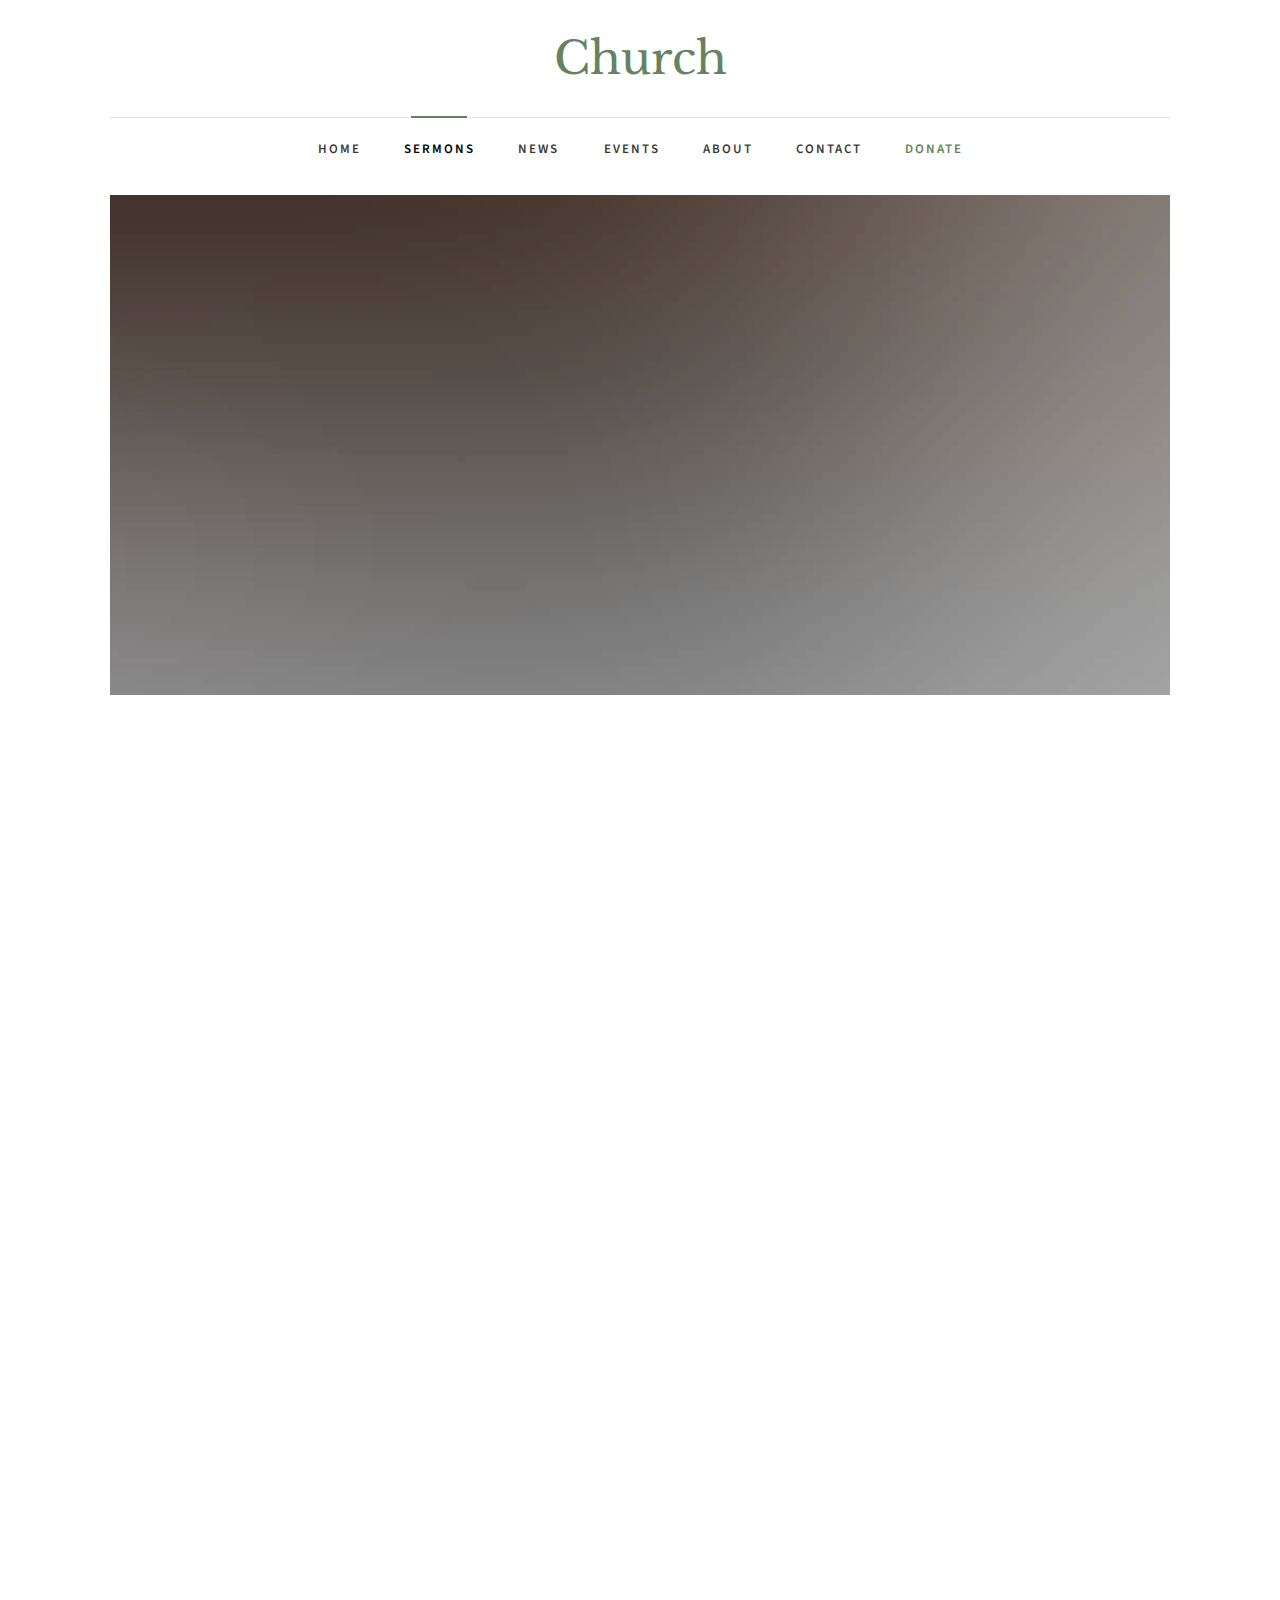
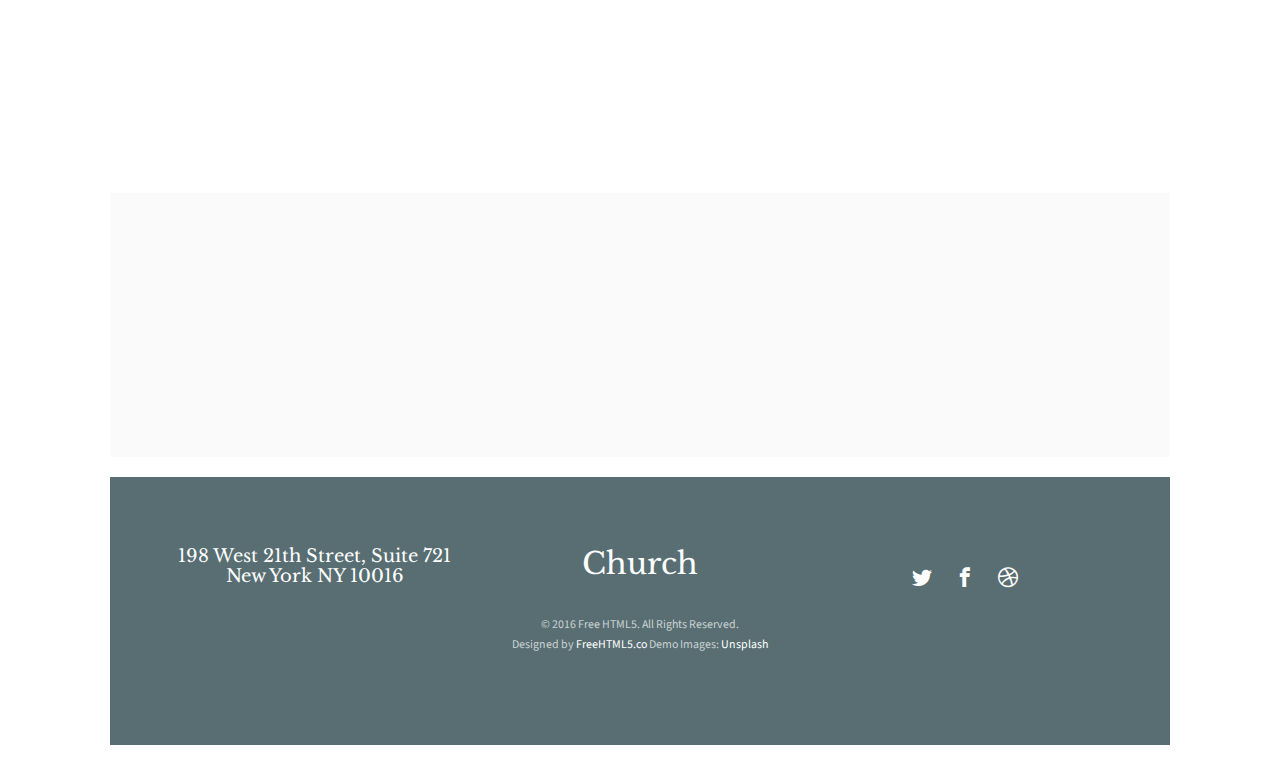
<file: sermons.html>
<!DOCTYPE HTML>
<html>
	<head>
	<meta charset="utf-8">
	<meta http-equiv="X-UA-Compatible" content="IE=edge">
	<title>Church &mdash; Free Website Template, Free HTML5 Template by freehtml5.co</title>
	<meta name="viewport" content="width=device-width, initial-scale=1">
	<meta name="description" content="Free HTML5 Website Template by freehtml5.co" />
	<meta name="keywords" content="free website templates, free html5, free template, free bootstrap, free website template, html5, css3, mobile first, responsive" />
	<meta name="author" content="freehtml5.co" />

	<!-- 
	//////////////////////////////////////////////////////

	FREE HTML5 TEMPLATE 
	DESIGNED & DEVELOPED by FreeHTML5.co
		
	Website: 		http://freehtml5.co/
	Email: 			info@freehtml5.co
	Twitter: 		http://twitter.com/fh5co
	Facebook: 		https://www.facebook.com/fh5co

	//////////////////////////////////////////////////////
	 -->

  	<!-- Facebook and Twitter integration -->
	<meta property="og:title" content=""/>
	<meta property="og:image" content=""/>
	<meta property="og:url" content=""/>
	<meta property="og:site_name" content=""/>
	<meta property="og:description" content=""/>
	<meta name="twitter:title" content="" />
	<meta name="twitter:image" content="" />
	<meta name="twitter:url" content="" />
	<meta name="twitter:card" content="" />

	<link href="https://fonts.googleapis.com/css?family=Source+Sans+Pro:400,600,700" rel="stylesheet">
	<link href="https://fonts.googleapis.com/css?family=Libre+Baskerville:400,400i,700" rel="stylesheet"
	>
	
	<!-- Animate.css -->
	<link rel="stylesheet" href="css/animate.css">
	<!-- Icomoon Icon Fonts-->
	<link rel="stylesheet" href="css/icomoon.css">
	<!-- Bootstrap  -->
	<link rel="stylesheet" href="css/bootstrap.css">

	<!-- Magnific Popup -->
	<link rel="stylesheet" href="css/magnific-popup.css">

	<!-- Flexslider  -->
	<link rel="stylesheet" href="css/flexslider.css">

	<!-- Owl Carousel  -->
	<link rel="stylesheet" href="css/owl.carousel.min.css">
	<link rel="stylesheet" href="css/owl.theme.default.min.css">

	<!-- Theme style  -->
	<link rel="stylesheet" href="css/style.css">

	<!-- Modernizr JS -->
	<script src="js/modernizr-2.6.2.min.js"></script>
	<!-- FOR IE9 below -->
	<!--[if lt IE 9]>
	<script src="js/respond.min.js"></script>
	<![endif]-->

	</head>
	<body>
		
	<div class="fh5co-loader"></div>
	
	<div id="page">
	<nav class="fh5co-nav" role="navigation">
		<div class="container-wrap">
			<div class="top-menu">
				<div class="row">
					<div class="col-md-12 col-offset-0 text-center">
						<div id="fh5co-logo"><a href="index.html">Church</a></div>
					</div>
					<div class="col-md-12 col-md-offset-0 text-center menu-1">
						<ul>
							<li><a href="index.html">Home</a></li>
							<li class="active"><a href="sermons.html">Sermons</a></li>
							<li class="has-dropdown">
								<a href="news.html">News</a>
								<ul class="dropdown">
									<li><a href="#">Ministry</a></li>
									<li><a href="#">Medical Missionary</a></li>
									<li><a href="#">Country Living</a></li>
									<li><a href="#">Gospel Workers</a></li>
								</ul>
							</li>
							<li><a href="events.html">Events</a></li>
							<li><a href="about.html">About</a></li>
							<li><a href="contact.html">Contact</a></li>
							<li><a href="#" class="donate">Donate</a></li>
						</ul>
					</div>
				</div>
				
			</div>
		</div>
	</nav>
	<div class="container-wrap">
		<aside id="fh5co-hero">
			<div class="flexslider">
				<ul class="slides">
			   	<li style="background-image: url(images/img_bg_2.jpg);">
			   		<div class="overlay"></div>
			   		<div class="container-fluid">
			   			<div class="row">
				   			<div class="col-md-6 col-md-offset-3 text-center slider-text">
				   				<div class="slider-text-inner">
				   					<h1>Watch Our Sermons</h1>
										<h2>Free html5 templates Made by <a href="http://freehtml5.co/" target="_blank">freehtml5.co</a></h2>
				   				</div>
				   			</div>
				   		</div>
			   		</div>
			   	</li>
			  	</ul>
		  	</div>
		</aside>
		<div id="fh5co-sermon">
			<div class="row animate-box">
				<div class="col-md-6 col-md-offset-3 text-center fh5co-heading">
					<h2>Our Sermons</h2>
					<p>Dignissimos asperiores vitae velit veniam totam fuga molestias accusamus alias autem provident. Odit ab aliquam dolor eius.</p>
				</div>
			</div>
			<div class="row">
				<div class="col-md-4 text-center animate-box">
					<div class="sermon-entry">
						<div class="sermon" style="background-image: url(images/sermon-1.jpg);">
							<div class="play">
								<a class="popup-vimeo" href="https://vimeo.com/channels/staffpicks/93951774"><i class="icon-play3"></i></a>
							</div>
						</div>
						<h3>Soul Winning</h3>
						<span>Pstr. John Doe</span>
					</div>
				</div>
				<div class="col-md-4 text-center animate-box">
					<div class="sermon-entry">
						<div class="sermon" style="background-image: url(images/sermon-3.jpg);">
							<div class="play">
								<a class="popup-vimeo" href="https://vimeo.com/channels/staffpicks/93951774"><i class="icon-play3"></i></a>
							</div>
						</div>
						<h3>Message From God</h3>
						<span>Pstr. John Doe</span>
					</div>
				</div>
				<div class="col-md-4 text-center animate-box">
					<div class="sermon-entry">
						<div class="sermon" style="background-image: url(images/sermon-2.jpg);">
							<div class="play">
								<a class="popup-vimeo" href="https://vimeo.com/channels/staffpicks/93951774"><i class="icon-play3"></i></a>
							</div>
						</div>
						<h3>Our World Today</h3>
						<span>Pstr. John Doe</span>
					</div>
				</div>
				<div class="col-md-4 text-center animate-box">
					<div class="sermon-entry">
						<div class="sermon" style="background-image: url(images/sermon-1.jpg);">
							<div class="play">
								<a class="popup-vimeo" href="https://vimeo.com/channels/staffpicks/93951774"><i class="icon-play3"></i></a>
							</div>
						</div>
						<h3>Soul Winning</h3>
						<span>Pstr. John Doe</span>
					</div>
				</div>
				<div class="col-md-4 text-center animate-box">
					<div class="sermon-entry">
						<div class="sermon" style="background-image: url(images/sermon-3.jpg);">
							<div class="play">
								<a class="popup-vimeo" href="https://vimeo.com/channels/staffpicks/93951774"><i class="icon-play3"></i></a>
							</div>
						</div>
						<h3>Message From God</h3>
						<span>Pstr. John Doe</span>
					</div>
				</div>
				<div class="col-md-4 text-center animate-box">
					<div class="sermon-entry">
						<div class="sermon" style="background-image: url(images/sermon-2.jpg);">
							<div class="play">
								<a class="popup-vimeo" href="https://vimeo.com/channels/staffpicks/93951774"><i class="icon-play3"></i></a>
							</div>
						</div>
						<h3>Our World Today</h3>
						<span>Pstr. John Doe</span>
					</div>
				</div>
			</div>
		</div>
		<div id="fh5co-counter" class="fh5co-counters fh5co-light-grey">
			<div class="row">
				<div class="col-md-6 col-md-offset-3 text-center animate-box">
					<p>We have a fun facts far far away, behind the word mountains, far from the countries Vokalia and Consonantia, there live the blind texts.</p>
					</div>
			</div>
			<div class="row animate-box">
				<div class="col-md-8 col-md-offset-2">
					<div class="row">
						<div class="col-md-3 col-sm-6 col-xs-6 text-center">
							<span class="fh5co-counter js-counter" data-from="0" data-to="9452" data-speed="5000" data-refresh-interval="50"></span>
							<span class="fh5co-counter-label">Members</span>
						</div>
						<div class="col-md-3 col-sm-6 col-xs-6 text-center">
							<span class="fh5co-counter js-counter" data-from="0" data-to="214" data-speed="5000" data-refresh-interval="50"></span>
							<span class="fh5co-counter-label">Ministries</span>
						</div>
						<div class="clearfix visible-sm-block visible-xs-block"></div>
						<div class="col-md-3 col-sm-6 col-xs-6 text-center">
							<span class="fh5co-counter js-counter" data-from="0" data-to="433" data-speed="5000" data-refresh-interval="50"></span>
							<span class="fh5co-counter-label">Classes</span>
						</div>
						<div class="col-md-3 col-sm-6 col-xs-6 text-center">
							<span class="fh5co-counter js-counter" data-from="0" data-to="512" data-speed="5000" data-refresh-interval="50"></span>
							<span class="fh5co-counter-label">Activities</span>
						</div>
					</div>
				</div>
			</div>
		</div>
	</div><!-- END container-wrap -->

	<div class="container-wrap">
		<footer id="fh5co-footer" role="contentinfo">
			<div class="col-md-4 text-center">
				<h3>198 West 21th Street, Suite 721 New York NY 10016</h3>
			</div>
			<div class="col-md-4 text-center">
				<h2><a href="#">Church</a></h2>
			</div>
			<div class="col-md-4 text-center">
				<p>
					<ul class="fh5co-social-icons">
						<li><a href="#"><i class="icon-twitter2"></i></a></li>
						<li><a href="#"><i class="icon-facebook2"></i></a></li>
						<li><a href="#"><i class="icon-dribbble2"></i></a></li>
					</ul>
				</p>
			</div>
			<div class="row copyright">
				<div class="col-md-12 text-center">
					<p>
						<small class="block">&copy; 2016 Free HTML5. All Rights Reserved.</small> 
						<small class="block">Designed by <a href="http://freehtml5.co/" target="_blank">FreeHTML5.co</a> Demo Images: <a href="http://unsplash.co/" target="_blank">Unsplash</a></small>
					</p>
				</div>
			</div>
		</footer>
	</div><!-- END container-wrap -->
	</div>

	<div class="gototop js-top">
		<a href="#" class="js-gotop"><i class="icon-arrow-up2"></i></a>
	</div>
	
	<!-- jQuery -->
	<script src="js/jquery.min.js"></script>
	<!-- jQuery Easing -->
	<script src="js/jquery.easing.1.3.js"></script>
	<!-- Bootstrap -->
	<script src="js/bootstrap.min.js"></script>
	<!-- Waypoints -->
	<script src="js/jquery.waypoints.min.js"></script>
	<!-- Flexslider -->
	<script src="js/jquery.flexslider-min.js"></script>
	<!-- Carousel -->
	<script src="js/owl.carousel.min.js"></script>
	<!-- Magnific Popup -->
	<script src="js/jquery.magnific-popup.min.js"></script>
	<script src="js/magnific-popup-options.js"></script>
	<!-- Counters -->
	<script src="js/jquery.countTo.js"></script>
	<!-- Main -->
	<script src="js/main.js"></script>

	</body>
</html>
</file>
<file: css/icomoon.css>
@font-face {
  font-family: 'icomoon';
  src:  url('fonts/icomoon.eot?5j2n32');
  src:  url('fonts/icomoon.eot?5j2n32#iefix') format('embedded-opentype'),
    url('fonts/icomoon.ttf?5j2n32') format('truetype'),
    url('fonts/icomoon.woff?5j2n32') format('woff'),
    url('fonts/icomoon.svg?5j2n32#icomoon') format('svg');
  font-weight: normal;
  font-style: normal;
}

[class^="icon-"], [class*=" icon-"] {
  /* use !important to prevent issues with browser extensions that change fonts */
  font-family: 'icomoon' !important;
  speak: none;
  font-style: normal;
  font-weight: normal;
  font-variant: normal;
  text-transform: none;
  line-height: 1;

  /* Better Font Rendering =========== */
  -webkit-font-smoothing: antialiased;
  -moz-osx-font-smoothing: grayscale;
}

.icon-eye2:before {
  content: "\e064";
}
.icon-paper-clip:before {
  content: "\e065";
}
.icon-mail5:before {
  content: "\e066";
}
.icon-toggle:before {
  content: "\e067";
}
.icon-layout:before {
  content: "\e068";
}
.icon-link2:before {
  content: "\e069";
}
.icon-bell2:before {
  content: "\e06a";
}
.icon-lock3:before {
  content: "\e06b";
}
.icon-unlock:before {
  content: "\e06c";
}
.icon-ribbon2:before {
  content: "\e06d";
}
.icon-image2:before {
  content: "\e06e";
}
.icon-signal:before {
  content: "\e06f";
}
.icon-target3:before {
  content: "\e070";
}
.icon-clipboard3:before {
  content: "\e071";
}
.icon-clock3:before {
  content: "\e072";
}
.icon-watch:before {
  content: "\e073";
}
.icon-air-play:before {
  content: "\e074";
}
.icon-camera3:before {
  content: "\e075";
}
.icon-video2:before {
  content: "\e076";
}
.icon-disc:before {
  content: "\e077";
}
.icon-printer3:before {
  content: "\e078";
}
.icon-monitor:before {
  content: "\e079";
}
.icon-server:before {
  content: "\e07a";
}
.icon-cog2:before {
  content: "\e07b";
}
.icon-heart3:before {
  content: "\e07c";
}
.icon-paragraph:before {
  content: "\e07d";
}
.icon-align-justify:before {
  content: "\e07e";
}
.icon-align-left:before {
  content: "\e07f";
}
.icon-align-center:before {
  content: "\e080";
}
.icon-align-right:before {
  content: "\e081";
}
.icon-book2:before {
  content: "\e082";
}
.icon-layers2:before {
  content: "\e083";
}
.icon-stack2:before {
  content: "\e084";
}
.icon-stack-2:before {
  content: "\e085";
}
.icon-paper:before {
  content: "\e086";
}
.icon-paper-stack:before {
  content: "\e087";
}
.icon-search3:before {
  content: "\e088";
}
.icon-zoom-in2:before {
  content: "\e089";
}
.icon-zoom-out2:before {
  content: "\e08a";
}
.icon-reply2:before {
  content: "\e08b";
}
.icon-circle-plus:before {
  content: "\e08c";
}
.icon-circle-minus:before {
  content: "\e08d";
}
.icon-circle-check:before {
  content: "\e08e";
}
.icon-circle-cross:before {
  content: "\e08f";
}
.icon-square-plus:before {
  content: "\e090";
}
.icon-square-minus:before {
  content: "\e091";
}
.icon-square-check:before {
  content: "\e092";
}
.icon-square-cross:before {
  content: "\e093";
}
.icon-microphone:before {
  content: "\e094";
}
.icon-record:before {
  content: "\e095";
}
.icon-skip-back:before {
  content: "\e096";
}
.icon-rewind:before {
  content: "\e097";
}
.icon-play4:before {
  content: "\e098";
}
.icon-pause3:before {
  content: "\e099";
}
.icon-stop3:before {
  content: "\e09a";
}
.icon-fast-forward:before {
  content: "\e09b";
}
.icon-skip-forward:before {
  content: "\e09c";
}
.icon-shuffle2:before {
  content: "\e09d";
}
.icon-repeat:before {
  content: "\e09e";
}
.icon-folder2:before {
  content: "\e09f";
}
.icon-umbrella:before {
  content: "\e0a0";
}
.icon-moon:before {
  content: "\e0a1";
}
.icon-thermometer:before {
  content: "\e0a2";
}
.icon-drop:before {
  content: "\e0a3";
}
.icon-sun2:before {
  content: "\e0a4";
}
.icon-cloud3:before {
  content: "\e0a5";
}
.icon-cloud-upload2:before {
  content: "\e0a6";
}
.icon-cloud-download2:before {
  content: "\e0a7";
}
.icon-upload4:before {
  content: "\e0a8";
}
.icon-download4:before {
  content: "\e0a9";
}
.icon-location3:before {
  content: "\e0aa";
}
.icon-location-2:before {
  content: "\e0ab";
}
.icon-map3:before {
  content: "\e0ac";
}
.icon-battery:before {
  content: "\e0ad";
}
.icon-head:before {
  content: "\e0ae";
}
.icon-briefcase3:before {
  content: "\e0af";
}
.icon-speech-bubble:before {
  content: "\e0b0";
}
.icon-anchor2:before {
  content: "\e0b1";
}
.icon-globe2:before {
  content: "\e0b2";
}
.icon-box:before {
  content: "\e0b3";
}
.icon-reload:before {
  content: "\e0b4";
}
.icon-share3:before {
  content: "\e0b5";
}
.icon-marquee:before {
  content: "\e0b6";
}
.icon-marquee-plus:before {
  content: "\e0b7";
}
.icon-marquee-minus:before {
  content: "\e0b8";
}
.icon-tag:before {
  content: "\e0b9";
}
.icon-power2:before {
  content: "\e0ba";
}
.icon-command2:before {
  content: "\e0bb";
}
.icon-alt:before {
  content: "\e0bc";
}
.icon-esc:before {
  content: "\e0bd";
}
.icon-bar-graph:before {
  content: "\e0be";
}
.icon-bar-graph-2:before {
  content: "\e0bf";
}
.icon-pie-graph:before {
  content: "\e0c0";
}
.icon-star:before {
  content: "\e0c1";
}
.icon-arrow-left3:before {
  content: "\e0c2";
}
.icon-arrow-right3:before {
  content: "\e0c3";
}
.icon-arrow-up3:before {
  content: "\e0c4";
}
.icon-arrow-down3:before {
  content: "\e0c5";
}
.icon-volume:before {
  content: "\e0c6";
}
.icon-mute:before {
  content: "\e0c7";
}
.icon-content-right:before {
  content: "\e100";
}
.icon-content-left:before {
  content: "\e101";
}
.icon-grid2:before {
  content: "\e102";
}
.icon-grid-2:before {
  content: "\e103";
}
.icon-columns:before {
  content: "\e104";
}
.icon-loader:before {
  content: "\e105";
}
.icon-bag:before {
  content: "\e106";
}
.icon-ban:before {
  content: "\e107";
}
.icon-flag3:before {
  content: "\e108";
}
.icon-trash:before {
  content: "\e109";
}
.icon-expand2:before {
  content: "\e110";
}
.icon-contract:before {
  content: "\e111";
}
.icon-maximize:before {
  content: "\e112";
}
.icon-minimize:before {
  content: "\e113";
}
.icon-plus2:before {
  content: "\e114";
}
.icon-minus2:before {
  content: "\e115";
}
.icon-check:before {
  content: "\e116";
}
.icon-cross2:before {
  content: "\e117";
}
.icon-move:before {
  content: "\e118";
}
.icon-delete:before {
  content: "\e119";
}
.icon-menu5:before {
  content: "\e120";
}
.icon-archive:before {
  content: "\e121";
}
.icon-inbox:before {
  content: "\e122";
}
.icon-outbox:before {
  content: "\e123";
}
.icon-file:before {
  content: "\e124";
}
.icon-file-add:before {
  content: "\e125";
}
.icon-file-subtract:before {
  content: "\e126";
}
.icon-help:before {
  content: "\e127";
}
.icon-open:before {
  content: "\e128";
}
.icon-ellipsis:before {
  content: "\e129";
}
.icon-heart4:before {
  content: "\e900";
}
.icon-cloud4:before {
  content: "\e901";
}
.icon-star2:before {
  content: "\e902";
}
.icon-tv2:before {
  content: "\e903";
}
.icon-sound:before {
  content: "\e904";
}
.icon-video3:before {
  content: "\e905";
}
.icon-trash2:before {
  content: "\e906";
}
.icon-user2:before {
  content: "\e907";
}
.icon-key3:before {
  content: "\e908";
}
.icon-search4:before {
  content: "\e909";
}
.icon-settings:before {
  content: "\e90a";
}
.icon-camera4:before {
  content: "\e90b";
}
.icon-tag2:before {
  content: "\e90c";
}
.icon-lock4:before {
  content: "\e90d";
}
.icon-bulb:before {
  content: "\e90e";
}
.icon-pen2:before {
  content: "\e90f";
}
.icon-diamond:before {
  content: "\e910";
}
.icon-display2:before {
  content: "\e911";
}
.icon-location4:before {
  content: "\e912";
}
.icon-eye3:before {
  content: "\e913";
}
.icon-bubble3:before {
  content: "\e914";
}
.icon-stack3:before {
  content: "\e915";
}
.icon-cup:before {
  content: "\e916";
}
.icon-phone3:before {
  content: "\e917";
}
.icon-news:before {
  content: "\e918";
}
.icon-mail6:before {
  content: "\e919";
}
.icon-like:before {
  content: "\e91a";
}
.icon-photo:before {
  content: "\e91b";
}
.icon-note:before {
  content: "\e91c";
}
.icon-clock4:before {
  content: "\e91d";
}
.icon-paperplane:before {
  content: "\e91e";
}
.icon-params:before {
  content: "\e91f";
}
.icon-banknote:before {
  content: "\e920";
}
.icon-data:before {
  content: "\e921";
}
.icon-music2:before {
  content: "\e922";
}
.icon-megaphone2:before {
  content: "\e923";
}
.icon-study:before {
  content: "\e924";
}
.icon-lab2:before {
  content: "\e925";
}
.icon-food:before {
  content: "\e926";
}
.icon-t-shirt:before {
  content: "\e927";
}
.icon-fire2:before {
  content: "\e928";
}
.icon-clip:before {
  content: "\e929";
}
.icon-shop:before {
  content: "\e92a";
}
.icon-calendar3:before {
  content: "\e92b";
}
.icon-wallet2:before {
  content: "\e92c";
}
.icon-vynil:before {
  content: "\e92d";
}
.icon-truck2:before {
  content: "\e92e";
}
.icon-world:before {
  content: "\e92f";
}
.icon-mobile:before {
  content: "\e000";
}
.icon-laptop:before {
  content: "\e001";
}
.icon-desktop:before {
  content: "\e002";
}
.icon-tablet:before {
  content: "\e003";
}
.icon-phone:before {
  content: "\e004";
}
.icon-document:before {
  content: "\e005";
}
.icon-documents:before {
  content: "\e006";
}
.icon-search:before {
  content: "\e007";
}
.icon-clipboard:before {
  content: "\e008";
}
.icon-newspaper:before {
  content: "\e009";
}
.icon-notebook:before {
  content: "\e00a";
}
.icon-book-open:before {
  content: "\e00b";
}
.icon-browser:before {
  content: "\e00c";
}
.icon-calendar:before {
  content: "\e00d";
}
.icon-presentation:before {
  content: "\e00e";
}
.icon-picture:before {
  content: "\e00f";
}
.icon-pictures:before {
  content: "\e010";
}
.icon-video:before {
  content: "\e011";
}
.icon-camera:before {
  content: "\e012";
}
.icon-printer:before {
  content: "\e013";
}
.icon-toolbox:before {
  content: "\e014";
}
.icon-briefcase:before {
  content: "\e015";
}
.icon-wallet:before {
  content: "\e016";
}
.icon-gift:before {
  content: "\e017";
}
.icon-bargraph:before {
  content: "\e018";
}
.icon-grid:before {
  content: "\e019";
}
.icon-expand:before {
  content: "\e01a";
}
.icon-focus:before {
  content: "\e01b";
}
.icon-edit:before {
  content: "\e01c";
}
.icon-adjustments:before {
  content: "\e01d";
}
.icon-ribbon:before {
  content: "\e01e";
}
.icon-hourglass:before {
  content: "\e01f";
}
.icon-lock:before {
  content: "\e020";
}
.icon-megaphone:before {
  content: "\e021";
}
.icon-shield:before {
  content: "\e022";
}
.icon-trophy:before {
  content: "\e023";
}
.icon-flag:before {
  content: "\e024";
}
.icon-map:before {
  content: "\e025";
}
.icon-puzzle:before {
  content: "\e026";
}
.icon-basket:before {
  content: "\e027";
}
.icon-envelope:before {
  content: "\e028";
}
.icon-streetsign:before {
  content: "\e029";
}
.icon-telescope:before {
  content: "\e02a";
}
.icon-gears:before {
  content: "\e02b";
}
.icon-key:before {
  content: "\e02c";
}
.icon-paperclip:before {
  content: "\e02d";
}
.icon-attachment:before {
  content: "\e02e";
}
.icon-pricetags:before {
  content: "\e02f";
}
.icon-lightbulb:before {
  content: "\e030";
}
.icon-layers:before {
  content: "\e031";
}
.icon-pencil:before {
  content: "\e032";
}
.icon-tools:before {
  content: "\e033";
}
.icon-tools-2:before {
  content: "\e034";
}
.icon-scissors:before {
  content: "\e035";
}
.icon-paintbrush:before {
  content: "\e036";
}
.icon-magnifying-glass:before {
  content: "\e037";
}
.icon-circle-compass:before {
  content: "\e038";
}
.icon-linegraph:before {
  content: "\e039";
}
.icon-mic:before {
  content: "\e03a";
}
.icon-strategy:before {
  content: "\e03b";
}
.icon-beaker:before {
  content: "\e03c";
}
.icon-caution:before {
  content: "\e03d";
}
.icon-recycle:before {
  content: "\e03e";
}
.icon-anchor:before {
  content: "\e03f";
}
.icon-profile-male:before {
  content: "\e040";
}
.icon-profile-female:before {
  content: "\e041";
}
.icon-bike:before {
  content: "\e042";
}
.icon-wine:before {
  content: "\e043";
}
.icon-hotairballoon:before {
  content: "\e044";
}
.icon-globe:before {
  content: "\e045";
}
.icon-genius:before {
  content: "\e046";
}
.icon-map-pin:before {
  content: "\e047";
}
.icon-dial:before {
  content: "\e048";
}
.icon-chat:before {
  content: "\e049";
}
.icon-heart:before {
  content: "\e04a";
}
.icon-cloud:before {
  content: "\e04b";
}
.icon-upload:before {
  content: "\e04c";
}
.icon-download:before {
  content: "\e04d";
}
.icon-target:before {
  content: "\e04e";
}
.icon-hazardous:before {
  content: "\e04f";
}
.icon-piechart:before {
  content: "\e050";
}
.icon-speedometer:before {
  content: "\e051";
}
.icon-global:before {
  content: "\e052";
}
.icon-compass:before {
  content: "\e053";
}
.icon-lifesaver:before {
  content: "\e054";
}
.icon-clock:before {
  content: "\e055";
}
.icon-aperture:before {
  content: "\e056";
}
.icon-quote:before {
  content: "\e057";
}
.icon-scope:before {
  content: "\e058";
}
.icon-alarmclock:before {
  content: "\e059";
}
.icon-refresh:before {
  content: "\e05a";
}
.icon-happy:before {
  content: "\e05b";
}
.icon-sad:before {
  content: "\e05c";
}
.icon-facebook:before {
  content: "\e05d";
}
.icon-twitter:before {
  content: "\e05e";
}
.icon-googleplus:before {
  content: "\e05f";
}
.icon-rss:before {
  content: "\e060";
}
.icon-tumblr:before {
  content: "\e061";
}
.icon-linkedin:before {
  content: "\e062";
}
.icon-dribbble:before {
  content: "\e063";
}
.icon-home:before {
  content: "\e930";
}
.icon-home2:before {
  content: "\e931";
}
.icon-home3:before {
  content: "\e932";
}
.icon-office:before {
  content: "\e933";
}
.icon-newspaper2:before {
  content: "\e934";
}
.icon-pencil2:before {
  content: "\e935";
}
.icon-pencil22:before {
  content: "\e936";
}
.icon-quill:before {
  content: "\e937";
}
.icon-pen:before {
  content: "\e938";
}
.icon-blog:before {
  content: "\e939";
}
.icon-eyedropper:before {
  content: "\e93a";
}
.icon-droplet:before {
  content: "\e93b";
}
.icon-paint-format:before {
  content: "\e93c";
}
.icon-image:before {
  content: "\e93d";
}
.icon-images:before {
  content: "\e93e";
}
.icon-camera2:before {
  content: "\e93f";
}
.icon-headphones:before {
  content: "\e940";
}
.icon-music:before {
  content: "\e941";
}
.icon-play:before {
  content: "\e942";
}
.icon-film:before {
  content: "\e943";
}
.icon-video-camera:before {
  content: "\e944";
}
.icon-dice:before {
  content: "\e945";
}
.icon-pacman:before {
  content: "\e946";
}
.icon-spades:before {
  content: "\e947";
}
.icon-clubs:before {
  content: "\e948";
}
.icon-diamonds:before {
  content: "\e949";
}
.icon-bullhorn:before {
  content: "\e94a";
}
.icon-connection:before {
  content: "\e94b";
}
.icon-podcast:before {
  content: "\e94c";
}
.icon-feed:before {
  content: "\e94d";
}
.icon-mic2:before {
  content: "\e94e";
}
.icon-book:before {
  content: "\e94f";
}
.icon-books:before {
  content: "\e950";
}
.icon-library:before {
  content: "\e951";
}
.icon-file-text:before {
  content: "\e952";
}
.icon-profile:before {
  content: "\e953";
}
.icon-file-empty:before {
  content: "\e954";
}
.icon-files-empty:before {
  content: "\e955";
}
.icon-file-text2:before {
  content: "\e956";
}
.icon-file-picture:before {
  content: "\e957";
}
.icon-file-music:before {
  content: "\e958";
}
.icon-file-play:before {
  content: "\e959";
}
.icon-file-video:before {
  content: "\e95a";
}
.icon-file-zip:before {
  content: "\e95b";
}
.icon-copy:before {
  content: "\e95c";
}
.icon-paste:before {
  content: "\e95d";
}
.icon-stack:before {
  content: "\e95e";
}
.icon-folder:before {
  content: "\e95f";
}
.icon-folder-open:before {
  content: "\e960";
}
.icon-folder-plus:before {
  content: "\e961";
}
.icon-folder-minus:before {
  content: "\e962";
}
.icon-folder-download:before {
  content: "\e963";
}
.icon-folder-upload:before {
  content: "\e964";
}
.icon-price-tag:before {
  content: "\e965";
}
.icon-price-tags:before {
  content: "\e966";
}
.icon-barcode:before {
  content: "\e967";
}
.icon-qrcode:before {
  content: "\e968";
}
.icon-ticket:before {
  content: "\e969";
}
.icon-cart:before {
  content: "\e96a";
}
.icon-coin-dollar:before {
  content: "\e96b";
}
.icon-coin-euro:before {
  content: "\e96c";
}
.icon-coin-pound:before {
  content: "\e96d";
}
.icon-coin-yen:before {
  content: "\e96e";
}
.icon-credit-card:before {
  content: "\e96f";
}
.icon-calculator:before {
  content: "\e970";
}
.icon-lifebuoy:before {
  content: "\e971";
}
.icon-phone2:before {
  content: "\e972";
}
.icon-phone-hang-up:before {
  content: "\e973";
}
.icon-address-book:before {
  content: "\e974";
}
.icon-envelop:before {
  content: "\e975";
}
.icon-pushpin:before {
  content: "\e976";
}
.icon-location:before {
  content: "\e977";
}
.icon-location2:before {
  content: "\e978";
}
.icon-compass2:before {
  content: "\e979";
}
.icon-compass22:before {
  content: "\e97a";
}
.icon-map2:before {
  content: "\e97b";
}
.icon-map22:before {
  content: "\e97c";
}
.icon-history:before {
  content: "\e97d";
}
.icon-clock2:before {
  content: "\e97e";
}
.icon-clock22:before {
  content: "\e97f";
}
.icon-alarm:before {
  content: "\e980";
}
.icon-bell:before {
  content: "\e981";
}
.icon-stopwatch:before {
  content: "\e982";
}
.icon-calendar2:before {
  content: "\e983";
}
.icon-printer2:before {
  content: "\e984";
}
.icon-keyboard:before {
  content: "\e985";
}
.icon-display:before {
  content: "\e986";
}
.icon-laptop2:before {
  content: "\e987";
}
.icon-mobile2:before {
  content: "\e988";
}
.icon-mobile22:before {
  content: "\e989";
}
.icon-tablet2:before {
  content: "\e98a";
}
.icon-tv:before {
  content: "\e98b";
}
.icon-drawer:before {
  content: "\e98c";
}
.icon-drawer2:before {
  content: "\e98d";
}
.icon-box-add:before {
  content: "\e98e";
}
.icon-box-remove:before {
  content: "\e98f";
}
.icon-download3:before {
  content: "\e990";
}
.icon-upload2:before {
  content: "\e991";
}
.icon-floppy-disk:before {
  content: "\e992";
}
.icon-drive:before {
  content: "\e993";
}
.icon-database:before {
  content: "\e994";
}
.icon-undo:before {
  content: "\e995";
}
.icon-redo:before {
  content: "\e996";
}
.icon-undo2:before {
  content: "\e997";
}
.icon-redo2:before {
  content: "\e998";
}
.icon-forward:before {
  content: "\e999";
}
.icon-reply:before {
  content: "\e99a";
}
.icon-bubble:before {
  content: "\e99b";
}
.icon-bubbles:before {
  content: "\e99c";
}
.icon-bubbles2:before {
  content: "\e99d";
}
.icon-bubble2:before {
  content: "\e99e";
}
.icon-bubbles3:before {
  content: "\e99f";
}
.icon-bubbles4:before {
  content: "\e9a0";
}
.icon-user:before {
  content: "\e9a1";
}
.icon-users:before {
  content: "\e9a2";
}
.icon-user-plus:before {
  content: "\e9a3";
}
.icon-user-minus:before {
  content: "\e9a4";
}
.icon-user-check:before {
  content: "\e9a5";
}
.icon-user-tie:before {
  content: "\e9a6";
}
.icon-quotes-left:before {
  content: "\e9a7";
}
.icon-quotes-right:before {
  content: "\e9a8";
}
.icon-hour-glass:before {
  content: "\e9a9";
}
.icon-spinner:before {
  content: "\e9aa";
}
.icon-spinner2:before {
  content: "\e9ab";
}
.icon-spinner3:before {
  content: "\e9ac";
}
.icon-spinner4:before {
  content: "\e9ad";
}
.icon-spinner5:before {
  content: "\e9ae";
}
.icon-spinner6:before {
  content: "\e9af";
}
.icon-spinner7:before {
  content: "\e9b0";
}
.icon-spinner8:before {
  content: "\e9b1";
}
.icon-spinner9:before {
  content: "\e9b2";
}
.icon-spinner10:before {
  content: "\e9b3";
}
.icon-spinner11:before {
  content: "\e9b4";
}
.icon-binoculars:before {
  content: "\e9b5";
}
.icon-search2:before {
  content: "\e9b6";
}
.icon-zoom-in:before {
  content: "\e9b7";
}
.icon-zoom-out:before {
  content: "\e9b8";
}
.icon-enlarge:before {
  content: "\e9b9";
}
.icon-shrink:before {
  content: "\e9ba";
}
.icon-enlarge2:before {
  content: "\e9bb";
}
.icon-shrink2:before {
  content: "\e9bc";
}
.icon-key2:before {
  content: "\e9bd";
}
.icon-key22:before {
  content: "\e9be";
}
.icon-lock2:before {
  content: "\e9bf";
}
.icon-unlocked:before {
  content: "\e9c0";
}
.icon-wrench:before {
  content: "\e9c1";
}
.icon-equalizer:before {
  content: "\e9c2";
}
.icon-equalizer2:before {
  content: "\e9c3";
}
.icon-cog:before {
  content: "\e9c4";
}
.icon-cogs:before {
  content: "\e9c5";
}
.icon-hammer:before {
  content: "\e9c6";
}
.icon-magic-wand:before {
  content: "\e9c7";
}
.icon-aid-kit:before {
  content: "\e9c8";
}
.icon-bug:before {
  content: "\e9c9";
}
.icon-pie-chart:before {
  content: "\e9ca";
}
.icon-stats-dots:before {
  content: "\e9cb";
}
.icon-stats-bars:before {
  content: "\e9cc";
}
.icon-stats-bars2:before {
  content: "\e9cd";
}
.icon-trophy2:before {
  content: "\e9ce";
}
.icon-gift2:before {
  content: "\e9cf";
}
.icon-glass:before {
  content: "\e9d0";
}
.icon-glass2:before {
  content: "\e9d1";
}
.icon-mug:before {
  content: "\e9d2";
}
.icon-spoon-knife:before {
  content: "\e9d3";
}
.icon-leaf:before {
  content: "\e9d4";
}
.icon-rocket:before {
  content: "\e9d5";
}
.icon-meter:before {
  content: "\e9d6";
}
.icon-meter2:before {
  content: "\e9d7";
}
.icon-hammer2:before {
  content: "\e9d8";
}
.icon-fire:before {
  content: "\e9d9";
}
.icon-lab:before {
  content: "\e9da";
}
.icon-magnet:before {
  content: "\e9db";
}
.icon-bin:before {
  content: "\e9dc";
}
.icon-bin2:before {
  content: "\e9dd";
}
.icon-briefcase2:before {
  content: "\e9de";
}
.icon-airplane:before {
  content: "\e9df";
}
.icon-truck:before {
  content: "\e9e0";
}
.icon-road:before {
  content: "\e9e1";
}
.icon-accessibility:before {
  content: "\e9e2";
}
.icon-target2:before {
  content: "\e9e3";
}
.icon-shield2:before {
  content: "\e9e4";
}
.icon-power:before {
  content: "\e9e5";
}
.icon-switch:before {
  content: "\e9e6";
}
.icon-power-cord:before {
  content: "\e9e7";
}
.icon-clipboard2:before {
  content: "\e9e8";
}
.icon-list-numbered:before {
  content: "\e9e9";
}
.icon-list:before {
  content: "\e9ea";
}
.icon-list2:before {
  content: "\e9eb";
}
.icon-tree:before {
  content: "\e9ec";
}
.icon-menu:before {
  content: "\e9ed";
}
.icon-menu2:before {
  content: "\e9ee";
}
.icon-menu3:before {
  content: "\e9ef";
}
.icon-menu4:before {
  content: "\e9f0";
}
.icon-cloud2:before {
  content: "\e9f1";
}
.icon-cloud-download:before {
  content: "\e9f2";
}
.icon-cloud-upload:before {
  content: "\e9f3";
}
.icon-cloud-check:before {
  content: "\e9f4";
}
.icon-download2:before {
  content: "\e9f5";
}
.icon-upload22:before {
  content: "\e9f6";
}
.icon-download32:before {
  content: "\e9f7";
}
.icon-upload3:before {
  content: "\e9f8";
}
.icon-sphere:before {
  content: "\e9f9";
}
.icon-earth:before {
  content: "\e9fa";
}
.icon-link:before {
  content: "\e9fb";
}
.icon-flag2:before {
  content: "\e9fc";
}
.icon-attachment2:before {
  content: "\e9fd";
}
.icon-eye:before {
  content: "\e9fe";
}
.icon-eye-plus:before {
  content: "\e9ff";
}
.icon-eye-minus:before {
  content: "\ea00";
}
.icon-eye-blocked:before {
  content: "\ea01";
}
.icon-bookmark:before {
  content: "\ea02";
}
.icon-bookmarks:before {
  content: "\ea03";
}
.icon-sun:before {
  content: "\ea04";
}
.icon-contrast:before {
  content: "\ea05";
}
.icon-brightness-contrast:before {
  content: "\ea06";
}
.icon-star-empty:before {
  content: "\ea07";
}
.icon-star-half:before {
  content: "\ea08";
}
.icon-star-full:before {
  content: "\ea09";
}
.icon-heart2:before {
  content: "\ea0a";
}
.icon-heart-broken:before {
  content: "\ea0b";
}
.icon-man:before {
  content: "\ea0c";
}
.icon-woman:before {
  content: "\ea0d";
}
.icon-man-woman:before {
  content: "\ea0e";
}
.icon-happy3:before {
  content: "\ea0f";
}
.icon-happy2:before {
  content: "\ea10";
}
.icon-smile:before {
  content: "\ea11";
}
.icon-smile2:before {
  content: "\ea12";
}
.icon-tongue:before {
  content: "\ea13";
}
.icon-tongue2:before {
  content: "\ea14";
}
.icon-sad2:before {
  content: "\ea15";
}
.icon-sad22:before {
  content: "\ea16";
}
.icon-wink:before {
  content: "\ea17";
}
.icon-wink2:before {
  content: "\ea18";
}
.icon-grin:before {
  content: "\ea19";
}
.icon-grin2:before {
  content: "\ea1a";
}
.icon-cool:before {
  content: "\ea1b";
}
.icon-cool2:before {
  content: "\ea1c";
}
.icon-angry:before {
  content: "\ea1d";
}
.icon-angry2:before {
  content: "\ea1e";
}
.icon-evil:before {
  content: "\ea1f";
}
.icon-evil2:before {
  content: "\ea20";
}
.icon-shocked:before {
  content: "\ea21";
}
.icon-shocked2:before {
  content: "\ea22";
}
.icon-baffled:before {
  content: "\ea23";
}
.icon-baffled2:before {
  content: "\ea24";
}
.icon-confused:before {
  content: "\ea25";
}
.icon-confused2:before {
  content: "\ea26";
}
.icon-neutral:before {
  content: "\ea27";
}
.icon-neutral2:before {
  content: "\ea28";
}
.icon-hipster:before {
  content: "\ea29";
}
.icon-hipster2:before {
  content: "\ea2a";
}
.icon-wondering:before {
  content: "\ea2b";
}
.icon-wondering2:before {
  content: "\ea2c";
}
.icon-sleepy:before {
  content: "\ea2d";
}
.icon-sleepy2:before {
  content: "\ea2e";
}
.icon-frustrated:before {
  content: "\ea2f";
}
.icon-frustrated2:before {
  content: "\ea30";
}
.icon-crying:before {
  content: "\ea31";
}
.icon-crying2:before {
  content: "\ea32";
}
.icon-point-up:before {
  content: "\ea33";
}
.icon-point-right:before {
  content: "\ea34";
}
.icon-point-down:before {
  content: "\ea35";
}
.icon-point-left:before {
  content: "\ea36";
}
.icon-warning:before {
  content: "\ea37";
}
.icon-notification:before {
  content: "\ea38";
}
.icon-question:before {
  content: "\ea39";
}
.icon-plus:before {
  content: "\ea3a";
}
.icon-minus:before {
  content: "\ea3b";
}
.icon-info:before {
  content: "\ea3c";
}
.icon-cancel-circle:before {
  content: "\ea3d";
}
.icon-blocked:before {
  content: "\ea3e";
}
.icon-cross:before {
  content: "\ea3f";
}
.icon-checkmark:before {
  content: "\ea40";
}
.icon-checkmark2:before {
  content: "\ea41";
}
.icon-spell-check:before {
  content: "\ea42";
}
.icon-enter:before {
  content: "\ea43";
}
.icon-exit:before {
  content: "\ea44";
}
.icon-play2:before {
  content: "\ea45";
}
.icon-pause:before {
  content: "\ea46";
}
.icon-stop:before {
  content: "\ea47";
}
.icon-previous:before {
  content: "\ea48";
}
.icon-next:before {
  content: "\ea49";
}
.icon-backward:before {
  content: "\ea4a";
}
.icon-forward2:before {
  content: "\ea4b";
}
.icon-play3:before {
  content: "\ea4c";
}
.icon-pause2:before {
  content: "\ea4d";
}
.icon-stop2:before {
  content: "\ea4e";
}
.icon-backward2:before {
  content: "\ea4f";
}
.icon-forward3:before {
  content: "\ea50";
}
.icon-first:before {
  content: "\ea51";
}
.icon-last:before {
  content: "\ea52";
}
.icon-previous2:before {
  content: "\ea53";
}
.icon-next2:before {
  content: "\ea54";
}
.icon-eject:before {
  content: "\ea55";
}
.icon-volume-high:before {
  content: "\ea56";
}
.icon-volume-medium:before {
  content: "\ea57";
}
.icon-volume-low:before {
  content: "\ea58";
}
.icon-volume-mute:before {
  content: "\ea59";
}
.icon-volume-mute2:before {
  content: "\ea5a";
}
.icon-volume-increase:before {
  content: "\ea5b";
}
.icon-volume-decrease:before {
  content: "\ea5c";
}
.icon-loop:before {
  content: "\ea5d";
}
.icon-loop2:before {
  content: "\ea5e";
}
.icon-infinite:before {
  content: "\ea5f";
}
.icon-shuffle:before {
  content: "\ea60";
}
.icon-arrow-up-left:before {
  content: "\ea61";
}
.icon-arrow-up:before {
  content: "\ea62";
}
.icon-arrow-up-right:before {
  content: "\ea63";
}
.icon-arrow-right:before {
  content: "\ea64";
}
.icon-arrow-down-right:before {
  content: "\ea65";
}
.icon-arrow-down:before {
  content: "\ea66";
}
.icon-arrow-down-left:before {
  content: "\ea67";
}
.icon-arrow-left:before {
  content: "\ea68";
}
.icon-arrow-up-left2:before {
  content: "\ea69";
}
.icon-arrow-up2:before {
  content: "\ea6a";
}
.icon-arrow-up-right2:before {
  content: "\ea6b";
}
.icon-arrow-right2:before {
  content: "\ea6c";
}
.icon-arrow-down-right2:before {
  content: "\ea6d";
}
.icon-arrow-down2:before {
  content: "\ea6e";
}
.icon-arrow-down-left2:before {
  content: "\ea6f";
}
.icon-arrow-left2:before {
  content: "\ea70";
}
.icon-circle-up:before {
  content: "\ea71";
}
.icon-circle-right:before {
  content: "\ea72";
}
.icon-circle-down:before {
  content: "\ea73";
}
.icon-circle-left:before {
  content: "\ea74";
}
.icon-tab:before {
  content: "\ea75";
}
.icon-move-up:before {
  content: "\ea76";
}
.icon-move-down:before {
  content: "\ea77";
}
.icon-sort-alpha-asc:before {
  content: "\ea78";
}
.icon-sort-alpha-desc:before {
  content: "\ea79";
}
.icon-sort-numeric-asc:before {
  content: "\ea7a";
}
.icon-sort-numberic-desc:before {
  content: "\ea7b";
}
.icon-sort-amount-asc:before {
  content: "\ea7c";
}
.icon-sort-amount-desc:before {
  content: "\ea7d";
}
.icon-command:before {
  content: "\ea7e";
}
.icon-shift:before {
  content: "\ea7f";
}
.icon-ctrl:before {
  content: "\ea80";
}
.icon-opt:before {
  content: "\ea81";
}
.icon-checkbox-checked:before {
  content: "\ea82";
}
.icon-checkbox-unchecked:before {
  content: "\ea83";
}
.icon-radio-checked:before {
  content: "\ea84";
}
.icon-radio-checked2:before {
  content: "\ea85";
}
.icon-radio-unchecked:before {
  content: "\ea86";
}
.icon-crop:before {
  content: "\ea87";
}
.icon-make-group:before {
  content: "\ea88";
}
.icon-ungroup:before {
  content: "\ea89";
}
.icon-scissors2:before {
  content: "\ea8a";
}
.icon-filter:before {
  content: "\ea8b";
}
.icon-font:before {
  content: "\ea8c";
}
.icon-ligature:before {
  content: "\ea8d";
}
.icon-ligature2:before {
  content: "\ea8e";
}
.icon-text-height:before {
  content: "\ea8f";
}
.icon-text-width:before {
  content: "\ea90";
}
.icon-font-size:before {
  content: "\ea91";
}
.icon-bold:before {
  content: "\ea92";
}
.icon-underline:before {
  content: "\ea93";
}
.icon-italic:before {
  content: "\ea94";
}
.icon-strikethrough:before {
  content: "\ea95";
}
.icon-omega:before {
  content: "\ea96";
}
.icon-sigma:before {
  content: "\ea97";
}
.icon-page-break:before {
  content: "\ea98";
}
.icon-superscript:before {
  content: "\ea99";
}
.icon-subscript:before {
  content: "\ea9a";
}
.icon-superscript2:before {
  content: "\ea9b";
}
.icon-subscript2:before {
  content: "\ea9c";
}
.icon-text-color:before {
  content: "\ea9d";
}
.icon-pagebreak:before {
  content: "\ea9e";
}
.icon-clear-formatting:before {
  content: "\ea9f";
}
.icon-table:before {
  content: "\eaa0";
}
.icon-table2:before {
  content: "\eaa1";
}
.icon-insert-template:before {
  content: "\eaa2";
}
.icon-pilcrow:before {
  content: "\eaa3";
}
.icon-ltr:before {
  content: "\eaa4";
}
.icon-rtl:before {
  content: "\eaa5";
}
.icon-section:before {
  content: "\eaa6";
}
.icon-paragraph-left:before {
  content: "\eaa7";
}
.icon-paragraph-center:before {
  content: "\eaa8";
}
.icon-paragraph-right:before {
  content: "\eaa9";
}
.icon-paragraph-justify:before {
  content: "\eaaa";
}
.icon-indent-increase:before {
  content: "\eaab";
}
.icon-indent-decrease:before {
  content: "\eaac";
}
.icon-share:before {
  content: "\eaad";
}
.icon-new-tab:before {
  content: "\eaae";
}
.icon-embed:before {
  content: "\eaaf";
}
.icon-embed2:before {
  content: "\eab0";
}
.icon-terminal:before {
  content: "\eab1";
}
.icon-share2:before {
  content: "\eab2";
}
.icon-mail:before {
  content: "\eab3";
}
.icon-mail2:before {
  content: "\eab4";
}
.icon-mail3:before {
  content: "\eab5";
}
.icon-mail4:before {
  content: "\eab6";
}
.icon-amazon:before {
  content: "\eab7";
}
.icon-google:before {
  content: "\eab8";
}
.icon-google2:before {
  content: "\eab9";
}
.icon-google3:before {
  content: "\eaba";
}
.icon-google-plus:before {
  content: "\eabb";
}
.icon-google-plus2:before {
  content: "\eabc";
}
.icon-google-plus3:before {
  content: "\eabd";
}
.icon-hangouts:before {
  content: "\eabe";
}
.icon-google-drive:before {
  content: "\eabf";
}
.icon-facebook2:before {
  content: "\eac0";
}
.icon-facebook22:before {
  content: "\eac1";
}
.icon-instagram:before {
  content: "\eac2";
}
.icon-whatsapp:before {
  content: "\eac3";
}
.icon-spotify:before {
  content: "\eac4";
}
.icon-telegram:before {
  content: "\eac5";
}
.icon-twitter2:before {
  content: "\eac6";
}
.icon-vine:before {
  content: "\eac7";
}
.icon-vk:before {
  content: "\eac8";
}
.icon-renren:before {
  content: "\eac9";
}
.icon-sina-weibo:before {
  content: "\eaca";
}
.icon-rss2:before {
  content: "\eacb";
}
.icon-rss22:before {
  content: "\eacc";
}
.icon-youtube:before {
  content: "\eacd";
}
.icon-youtube2:before {
  content: "\eace";
}
.icon-twitch:before {
  content: "\eacf";
}
.icon-vimeo:before {
  content: "\ead0";
}
.icon-vimeo2:before {
  content: "\ead1";
}
.icon-lanyrd:before {
  content: "\ead2";
}
.icon-flickr:before {
  content: "\ead3";
}
.icon-flickr2:before {
  content: "\ead4";
}
.icon-flickr3:before {
  content: "\ead5";
}
.icon-flickr4:before {
  content: "\ead6";
}
.icon-dribbble2:before {
  content: "\ead7";
}
.icon-behance:before {
  content: "\ead8";
}
.icon-behance2:before {
  content: "\ead9";
}
.icon-deviantart:before {
  content: "\eada";
}
.icon-500px:before {
  content: "\eadb";
}
.icon-steam:before {
  content: "\eadc";
}
.icon-steam2:before {
  content: "\eadd";
}
.icon-dropbox:before {
  content: "\eade";
}
.icon-onedrive:before {
  content: "\eadf";
}
.icon-github:before {
  content: "\eae0";
}
.icon-npm:before {
  content: "\eae1";
}
.icon-basecamp:before {
  content: "\eae2";
}
.icon-trello:before {
  content: "\eae3";
}
.icon-wordpress:before {
  content: "\eae4";
}
.icon-joomla:before {
  content: "\eae5";
}
.icon-ello:before {
  content: "\eae6";
}
.icon-blogger:before {
  content: "\eae7";
}
.icon-blogger2:before {
  content: "\eae8";
}
.icon-tumblr2:before {
  content: "\eae9";
}
.icon-tumblr22:before {
  content: "\eaea";
}
.icon-yahoo:before {
  content: "\eaeb";
}
.icon-yahoo2:before {
  content: "\eaec";
}
.icon-tux:before {
  content: "\eaed";
}
.icon-appleinc:before {
  content: "\eaee";
}
.icon-finder:before {
  content: "\eaef";
}
.icon-android:before {
  content: "\eaf0";
}
.icon-windows:before {
  content: "\eaf1";
}
.icon-windows8:before {
  content: "\eaf2";
}
.icon-soundcloud:before {
  content: "\eaf3";
}
.icon-soundcloud2:before {
  content: "\eaf4";
}
.icon-skype:before {
  content: "\eaf5";
}
.icon-reddit:before {
  content: "\eaf6";
}
.icon-hackernews:before {
  content: "\eaf7";
}
.icon-wikipedia:before {
  content: "\eaf8";
}
.icon-linkedin2:before {
  content: "\eaf9";
}
.icon-linkedin22:before {
  content: "\eafa";
}
.icon-lastfm:before {
  content: "\eafb";
}
.icon-lastfm2:before {
  content: "\eafc";
}
.icon-delicious:before {
  content: "\eafd";
}
.icon-stumbleupon:before {
  content: "\eafe";
}
.icon-stumbleupon2:before {
  content: "\eaff";
}
.icon-stackoverflow:before {
  content: "\eb00";
}
.icon-pinterest:before {
  content: "\eb01";
}
.icon-pinterest2:before {
  content: "\eb02";
}
.icon-xing:before {
  content: "\eb03";
}
.icon-xing2:before {
  content: "\eb04";
}
.icon-flattr:before {
  content: "\eb05";
}
.icon-foursquare:before {
  content: "\eb06";
}
.icon-yelp:before {
  content: "\eb07";
}
.icon-paypal:before {
  content: "\eb08";
}
.icon-chrome:before {
  content: "\eb09";
}
.icon-firefox:before {
  content: "\eb0a";
}
.icon-IE:before {
  content: "\eb0b";
}
.icon-edge:before {
  content: "\eb0c";
}
.icon-safari:before {
  content: "\eb0d";
}
.icon-opera:before {
  content: "\eb0e";
}
.icon-file-pdf:before {
  content: "\eb0f";
}
.icon-file-openoffice:before {
  content: "\eb10";
}
.icon-file-word:before {
  content: "\eb11";
}
.icon-file-excel:before {
  content: "\eb12";
}
.icon-libreoffice:before {
  content: "\eb13";
}
.icon-html-five:before {
  content: "\eb14";
}
.icon-html-five2:before {
  content: "\eb15";
}
.icon-css3:before {
  content: "\eb16";
}
.icon-git:before {
  content: "\eb17";
}
.icon-codepen:before {
  content: "\eb18";
}
.icon-svg:before {
  content: "\eb19";
}
.icon-IcoMoon:before {
  content: "\eb1a";
}
</file>
<file: css/style.css>
@font-face {
  font-family: 'icomoon';
  src: url("../fonts/icomoon/icomoon.eot?srf3rx");
  src: url("../fonts/icomoon/icomoon.eot?srf3rx#iefix") format("embedded-opentype"), url("../fonts/icomoon/icomoon.ttf?srf3rx") format("truetype"), url("../fonts/icomoon/icomoon.woff?srf3rx") format("woff"), url("../fonts/icomoon/icomoon.svg?srf3rx#icomoon") format("svg");
  font-weight: normal;
  font-style: normal;
}
/* =======================================================
*
* 	Template Style 
*
* ======================================================= */
body {
  font-family: "Source Sans Pro", sans-serif;
  font-weight: normal;
  font-size: 14px;
  line-height: 1.7;
  color: gray;
  /* background: url(../images/body-bg.png) repeat fixed; */
}

/* .gmaps{
  width: 650px;
  height: 400px;
} */

/* @media only screen and (min-width: 600px) {
  .gmaps{
    width: 650px;
    height: 400px;
  }
} */

@media only screen and (max-width: 768px) {
  .gmaps{
    width: 300px;
    height: 200px;
  }
}

@media only screen and (min-width: 768px) {
  .gmaps{
    width: 650px;
  height: 400px;
  }
}

.navbar.compressed {
  padding-top: 10px;
  /* padding-bottom: 10px; */
  box-shadow: 2px 2px 2px rgba(0, 0, 0, 0.1);
  position: fixed;
  top: 0px;
  left: 0px;
  right: 0px;
  z-index: 9999;
}

#page {
  position: relative;
  overflow-x: hidden;
  width: 100%;
  height: 100%;
  -webkit-transition: 0.5s;
  -o-transition: 0.5s;
  transition: 0.5s;
}
.offcanvas #page {
  overflow: hidden;
  position: absolute;
}
.offcanvas #page:after {
  -webkit-transition: 2s;
  -o-transition: 2s;
  transition: 2s;
  position: absolute;
  top: 0;
  right: 0;
  bottom: 0;
  left: 0;
  z-index: 101;
  background: rgba(0, 0, 0, 0.7);
  content: "";
}

a {
  color: #658361;
  -webkit-transition: 0.5s;
  -o-transition: 0.5s;
  transition: 0.5s;
}
a:hover, a:active, a:focus {
  color: #658361;
  outline: none;
  text-decoration: none;
}

p {
  margin-bottom: 20px;
}

h1, h2, h3, h4, h5, h6, figure {
  color: #000;
  font-family: "Libre Baskerville", serif;
  font-weight: 400;
  margin: 0 0 20px 0;
  font-weight: normal;
}

::-webkit-selection {
  color: #fff;
  background: #658361;
}

::-moz-selection {
  color: #fff;
  background: #658361;
}

::selection {
  color: #fff;
  background: #658361;
}

.container-wrap {
  max-width: 1060px;
  margin: 0 auto;
  margin-bottom: 1em;
  background: #fff;
}
@media screen and (max-width: 768px) {
  .container-wrap {
    width: 100%;
  }
}

.fh5co-nav {
  margin: 0;
}
@media screen and (max-width: 768px) {
  .fh5co-nav {
    margin: 0;
  }
}
.fh5co-nav .top-menu {
  padding: 0 0;
}
@media screen and (max-width: 768px) {
  .fh5co-nav .top-menu {
    padding: 28px 1em;
  }
}
.fh5co-nav #fh5co-logo {
  font-size: 45px;
  margin: 0;
  padding: 20px 0;
  font-family: "Libre Baskerville", serif;
  display: block;
  border-bottom: 1px solid rgba(0, 0, 0, 0.09);
}
@media screen and (max-width: 768px) {
  .fh5co-nav #fh5co-logo {
    border-bottom: none;
    padding: .1em 0;
  }
}
.fh5co-nav #fh5co-logo a {
  color: #658361;
}
.fh5co-nav a {
  padding: 5px 10px;
  color: #000;
}
@media screen and (max-width: 768px) {
  .fh5co-nav .menu-1 {
    display: none;
  }
}
.fh5co-nav ul {
  padding: 20px 0;
  margin: 0;
}
.fh5co-nav ul li {
  font-family: "Source Sans Pro", sans-serif;
  padding: 0;
  margin: 0;
  list-style: none;
  display: inline;
  text-transform: uppercase;
  letter-spacing: 2px;
  font-weight: 600;
}
.fh5co-nav ul li a {
  position: relative;
  font-size: 13px;
  padding: 30px 20px;
  color: rgba(0, 0, 0, 0.8);
  -webkit-transition: 0.5s;
  -o-transition: 0.5s;
  transition: 0.5s;
}
.fh5co-nav ul li a:after {
  position: absolute;
  top: 6px;
  left: 0;
  right: 0;
  content: '';
  width: 50%;
  height: 2px;
  background: #658361;
  margin: 0 auto;
  opacity: 0;
  -webkit-transition: -webkit-transform 0.3s, opacity 0.3s;
  transition: transform 0.3s, opacity 0.3s;
  -webkit-transform: translate3d(0, 10px, 0);
  transform: translate3d(0, 10px, 0);
}
.fh5co-nav ul li a:hover {
  color: #000;
}
.fh5co-nav ul li a:hover:after {
  opacity: 1;
  -webkit-transform: translate3d(0, 0, 0);
  transform: translate3d(0, 0, 0);
}
.fh5co-nav ul li a.donate {
  color: #658361;
}
.fh5co-nav ul li.has-dropdown {
  position: relative;
}
.fh5co-nav ul li.has-dropdown .dropdown {
  width: 140px;
  -webkit-box-shadow: 0px 14px 33px -9px rgba(0, 0, 0, 0.75);
  -moz-box-shadow: 0px 14px 33px -9px rgba(0, 0, 0, 0.75);
  box-shadow: 0px 14px 33px -9px rgba(0, 0, 0, 0.75);
  z-index: 1002;
  visibility: hidden;
  opacity: 0;
  position: absolute;
  top: 40px;
  left: 0;
  text-align: left;
  background: #000;
  padding: 20px;
  -webkit-border-radius: 4px;
  -moz-border-radius: 4px;
  -ms-border-radius: 4px;
  border-radius: 4px;
  -webkit-transition: 0s;
  -o-transition: 0s;
  transition: 0s;
}
.fh5co-nav ul li.has-dropdown .dropdown:before {
  bottom: 100%;
  left: 40px;
  border: solid transparent;
  content: " ";
  height: 0;
  width: 0;
  position: absolute;
  pointer-events: none;
  border-bottom-color: #000;
  border-width: 8px;
  margin-left: -8px;
}
.fh5co-nav ul li.has-dropdown .dropdown li {
  display: block;
  margin-bottom: 7px;
}
.fh5co-nav ul li.has-dropdown .dropdown li:last-child {
  margin-bottom: 0;
}
.fh5co-nav ul li.has-dropdown .dropdown li a {
  padding: 2px 0;
  display: block;
  color: #999999;
  line-height: 1.2;
  text-transform: none;
  font-size: 13px;
  letter-spacing: 0;
}
.fh5co-nav ul li.has-dropdown .dropdown li a:hover {
  color: #fff;
}
.fh5co-nav ul li.has-dropdown .dropdown li a:after {
  display: none !important;
}
.fh5co-nav ul li.has-dropdown:hover a, .fh5co-nav ul li.has-dropdown:focus a {
  color: #000;
}
.fh5co-nav ul li.btn-cta a {
  padding: 30px 0px !important;
  color: #fff;
}
.fh5co-nav ul li.btn-cta a span {
  background: #658361;
  padding: 4px 10px;
  display: -moz-inline-stack;
  display: inline-block;
  zoom: 1;
  *display: inline;
  -webkit-transition: 0.3s;
  -o-transition: 0.3s;
  transition: 0.3s;
  -webkit-border-radius: 100px;
  -moz-border-radius: 100px;
  -ms-border-radius: 100px;
  border-radius: 100px;
}
.fh5co-nav ul li.btn-cta a:hover span {
  -webkit-box-shadow: 0px 14px 20px -9px rgba(0, 0, 0, 0.75);
  -moz-box-shadow: 0px 14px 20px -9px rgba(0, 0, 0, 0.75);
  box-shadow: 0px 14px 20px -9px rgba(0, 0, 0, 0.75);
}
.fh5co-nav ul li.active > a {
  color: #000 !important;
  position: relative;
}
.fh5co-nav ul li.active > a:after {
  opacity: 1;
  -webkit-transform: translate3d(0, 0, 0);
  transform: translate3d(0, 0, 0);
}

#fh5co-counter,
.fh5co-bg {
  background-size: cover;
  background-position: top center;
  background-repeat: no-repeat;
  position: relative;
}

.fh5co-video {
  overflow: hidden;
}
@media screen and (max-width: 992px) {
  .fh5co-video {
    height: 450px;
  }
}
.fh5co-video a {
  z-index: 1001;
  position: absolute;
  top: 50%;
  left: 50%;
  margin-top: -45px;
  margin-left: -45px;
  width: 90px;
  height: 90px;
  display: table;
  text-align: center;
  background: #fff;
  -webkit-box-shadow: 0px 14px 30px -15px rgba(0, 0, 0, 0.75);
  -moz-box-shadow: 0px 14px 30px -15px rgba(0, 0, 0, 0.75);
  -ms-box-shadow: 0px 14px 30px -15px rgba(0, 0, 0, 0.75);
  -o-box-shadow: 0px 14px 30px -15px rgba(0, 0, 0, 0.75);
  box-shadow: 0px 14px 30px -15px rgba(0, 0, 0, 0.75);
  -webkit-border-radius: 50%;
  -moz-border-radius: 50%;
  -ms-border-radius: 50%;
  border-radius: 50%;
}
.fh5co-video a i {
  text-align: center;
  display: table-cell;
  vertical-align: middle;
  font-size: 40px;
}
.fh5co-video .overlay {
  position: absolute;
  top: 0;
  left: 0;
  right: 0;
  bottom: 0;
  background: rgba(0, 0, 0, 0.3);
  -webkit-transition: 0.5s;
  -o-transition: 0.5s;
  transition: 0.5s;
}
.fh5co-video:hover .overlay {
  background: rgba(0, 0, 0, 0.3);
}
.fh5co-video:hover a {
  -webkit-transform: scale(1.1);
  -moz-transform: scale(1.1);
  -ms-transform: scale(1.1);
  -o-transform: scale(1.1);
  transform: scale(1.1);
}

#fh5co-hero {
  height: 500px;
  padding: 0;
  width: 100%;
  /* background: #fff url(../images/loader.gif) no-repeat center center; */
  /* width: 100%; */
  /* float: left; */
}
#fh5co-hero .btn {
  font-size: 24px;
}
#fh5co-hero .btn.btn-primary {
  padding: 14px 30px !important;
}
#fh5co-hero .flexslider {
  border: none;
  z-index: 1;
  margin-bottom: 0;
}
#fh5co-hero .flexslider .slides {
  position: relative;
  overflow: hidden;
}
#fh5co-hero .flexslider .slides .overlay {
  position: absolute;
  top: 0;
  bottom: 0;
  left: 0;
  right: 0;
  content: '';
  background: rgba(0, 0, 0, 0.3);
}
#fh5co-hero .flexslider .slides li {
  background-repeat: no-repeat;
  background-size: cover;
  background-position: bottom center;
  height: 500px;
  position: relative;
}
#fh5co-hero .flexslider .flex-control-nav {
  bottom: 80px;
  z-index: 1000;
  right: 20px;
  float: right;
  width: auto;
}
#fh5co-hero .flexslider .flex-control-nav li {
  display: block;
  margin-bottom: 10px;
}
#fh5co-hero .flexslider .flex-control-nav li a {
  background: rgba(255, 255, 255, 0.8);
  box-shadow: none;
  width: 12px;
  height: 12px;
  cursor: pointer;
}
#fh5co-hero .flexslider .flex-control-nav li a.flex-active {
  cursor: pointer;
  background: transparent;
  border: 2px solid #658361;
}
#fh5co-hero .flexslider .flex-direction-nav {
  display: none;
}
#fh5co-hero .flexslider .slider-text {
  display: table;
  opacity: 0;
  height: 500px;
  z-index: 9;
  width: 100%;
}
#fh5co-hero .flexslider .slider-text > .slider-text-inner {
  display: table-cell;
  vertical-align: middle;
  padding: 2em;
}
@media screen and (max-width: 768px) {
  #fh5co-hero .flexslider .slider-text > .slider-text-inner {
    text-align: center;
  }
}
#fh5co-hero .flexslider .slider-text > .slider-text-inner h1, #fh5co-hero .flexslider .slider-text > .slider-text-inner h2 {
  margin: 0;
  padding: 0;
  color: white;
  font-family: "Libre Baskerville", serif;
}
#fh5co-hero .flexslider .slider-text > .slider-text-inner h1 {
  margin-bottom: 20px;
  font-size: 36px;
  line-height: 1.3;
  font-weight: 300;
}
@media screen and (max-width: 768px) {
  #fh5co-hero .flexslider .slider-text > .slider-text-inner h1 {
    font-size: 28px;
  }
}
#fh5co-hero .flexslider .slider-text > .slider-text-inner h2 {
  font-size: 18px;
  line-height: 1.5;
  margin-bottom: 30px;
}
#fh5co-hero .flexslider .slider-text > .slider-text-inner h2 a {
  color: rgba(101, 131, 97, 0.8);
  border-bottom: 1px solid rgba(101, 131, 97, 0.7);
}
#fh5co-hero .flexslider .slider-text > .slider-text-inner .heading-section {
  font-size: 50px;
}
@media screen and (max-width: 768px) {
  #fh5co-hero .flexslider .slider-text > .slider-text-inner .heading-section {
    font-size: 30px;
  }
}
#fh5co-hero .flexslider .slider-text > .slider-text-inner s
.fh5co-lead {
  font-size: 20px;
  color: #fff;
}
#fh5co-hero .flexslider .slider-text > .slider-text-inner s
.fh5co-lead .icon-heart {
  color: #d9534f;
}
#fh5co-hero .flexslider .slider-text > .slider-text-inner .btn {
  font-size: 12px;
  text-transform: uppercase;
  letter-spacing: 2px;
  color: #fff;
  padding: 20px 30px !important;
  border: none;
}
#fh5co-hero .flexslider .slider-text > .slider-text-inner .btn.btn-learn {
  background: #fff;
  color: #000;
}
@media screen and (max-width: 768px) {
  #fh5co-hero .flexslider .slider-text > .slider-text-inner .btn {
    width: 100%;
  }
}

.fh5co-light-grey {
  background: #fafafa;
}

#fh5co-about,
#fh5co-services,
#fh5co-contact,
#fh5co-sermon,
#fh5co-bible-verse,
#fh5co-news,
#fh5co-events,
#fh5co-counter,
#fh5co-footer {
  padding: 5em 3em;
  clear: both;
}
@media screen and (max-width: 768px) {
  #fh5co-about,
  #fh5co-services,
  #fh5co-contact,
  #fh5co-sermon,
  #fh5co-bible-verse,
  #fh5co-news,
  #fh5co-events,
  #fh5co-counter,
  #fh5co-footer {
    padding: 3em 1em;
  }
}

#fh5co-intro {
  padding: 3em 3em;
  clear: both;
}
#fh5co-intro h2 {
  font-style: italic;
}

.dailyVerse {
  font-family: "Libre Baskerville", serif;
  font-style: italic;
  color: rgba(0, 0, 0, 0.4);
}

.ministries-list {
  margin: 0;
  padding: 0;
}
.ministries-list li {
  list-style: none;
  margin-bottom: 5px;
  color: rgba(0, 0, 0, 0.4);
}
.ministries-list li i {
  padding-right: 10px;
}

.services, .news {
  position: relative;
  -webkit-transition: 0.3s;
  -o-transition: 0.3s;
  transition: 0.3s;
}
.services h3, .news h3 {
  font-size: 18px;
}
.services h3 a, .news h3 a {
  color: #000;
}
.services .img-holder, .news .img-holder {
  width: 100%;
  float: left;
  margin-bottom: 30px;
  overflow: hidden;
  position: relative;
  z-index: 1;
}
.services .img-holder img, .news .img-holder img {
  max-width: 100%;
  z-index: -1;
  position: relative;
  -webkit-transform: scale(1);
  -moz-transform: scale(1);
  -ms-transform: scale(1);
  -o-transform: scale(1);
  transform: scale(1);
  -webkit-transition: all 600ms cubic-bezier(0.645, 0.045, 0.355, 1);
  transition: all 600ms cubic-bezier(0.645, 0.045, 0.355, 1);
}
.services:hover .img-holder img, .news:hover .img-holder img {
  -webkit-transform: scale(1.1);
  -moz-transform: scale(1.1);
  -ms-transform: scale(1.1);
  -o-transform: scale(1.1);
  transform: scale(1.1);
}
.services .desc .date, .news .desc .date {
  display: block;
  margin-bottom: 10px;
}

.news {
  margin-bottom: 40px;
}

.sermon-entry {
  margin-bottom: 40px;
}
.sermon-entry h3 {
  font-size: 18px;
  margin-bottom: 10px;
}

.sermon {
  background-size: cover;
  background-position: center center;
  background-repeat: no-repeat;
  position: relative;
  height: 270px;
  width: 100%;
  display: table;
  overflow: hidden;
  margin-bottom: 20px;
  z-index: 1;
}
@media screen and (max-width: 768px) {
  .sermon {
    height: 400px;
  }
}
@media screen and (max-width: 480px) {
  .sermon {
    height: 270px;
  }
}
.sermon:before {
  position: absolute;
  top: 0;
  bottom: 0;
  left: 0;
  right: 0;
  content: '';
  background: rgba(0, 0, 0, 0.3);
  z-index: -1;
  opacity: 0;
  -webkit-transition: 0.3s;
  -o-transition: 0.3s;
  transition: 0.3s;
}
.sermon .play {
  display: table-cell;
  vertical-align: middle;
  height: 270px;
  z-index: 9;
  -webkit-transition: 0.3s;
  -o-transition: 0.3s;
  transition: 0.3s;
}
.sermon .play a {
  width: 70px;
  height: 70px;
  display: table;
  margin: 0 auto;
  background: #fff;
  -webkit-border-radius: 50%;
  -moz-border-radius: 50%;
  -ms-border-radius: 50%;
  border-radius: 50%;
  -webkit-box-shadow: 0px 4px 28px -16px rgba(0, 0, 0, 0.75);
  -moz-box-shadow: 0px 4px 28px -16px rgba(0, 0, 0, 0.75);
  box-shadow: 0px 4px 28px -16px rgba(0, 0, 0, 0.75);
}
.sermon .play a i {
  display: table-cell;
  vertical-align: middle;
  height: 70px;
  font-size: 20px;
}
.sermon:hover:before {
  opacity: 1;
}

.events-entry {
  margin-bottom: 50px;
}
.events-entry h3 {
  font-size: 20px;
}
.events-entry h3 a {
  color: #000;
}
.events-entry .date {
  display: block;
  margin-bottom: 10px;
  font-family: "Libre Baskerville", serif;
  font-style: italic;
}

#fh5co-bible-verse {
  background: #658361;
  position: relative;
}
#fh5co-bible-verse .bible-verse-slide {
  text-align: center;
  position: relative;
  color: #fff !important;
}
#fh5co-bible-verse .bible-verse-slide blockquote {
  border: none;
  margin: 30px auto;
  width: 60%;
  position: relative;
  padding: 0;
  font-size: 20px;
  font-family: "Libre Baskerville", serif;
  font-style: italic;
}
@media screen and (max-width: 768px) {
  #fh5co-bible-verse .bible-verse-slide blockquote {
    width: 85%;
  }
}
#fh5co-bible-verse .arrow-thumb {
  position: absolute;
  top: 40%;
  display: block;
  width: 100%;
}
#fh5co-bible-verse .arrow-thumb a {
  font-size: 32px;
  color: #dadada;
}
#fh5co-bible-verse .arrow-thumb a:hover, #fh5co-bible-verse .arrow-thumb a:focus, #fh5co-bible-verse .arrow-thumb a:active {
  text-decoration: none;
}
#fh5co-bible-verse .owl-theme .owl-dots .owl-dot span {
  background: rgba(255, 255, 255, 0.3) !important;
}
#fh5co-bible-verse .owl-theme .owl-dots .active span {
  background: white !important;
}

.fh5co-counters {
  padding: 3em 0;
  background-size: cover;
  background-attachment: fixed;
  background-position: center center;
}
.fh5co-counters .counter-wrap {
  border: 1px solid red !important;
}
.fh5co-counters .fh5co-counter {
  font-size: 40px;
  display: block;
  color: black;
  width: 100%;
  font-weight: 400;
  margin-bottom: .3em;
  font-family: "Libre Baskerville", serif;
}
.fh5co-counters .fh5co-counter-label {
  font-size: 12px;
  margin-bottom: 2em;
  display: block;
  text-transform: uppercase;
  letter-spacing: 1px;
  font-family: "Source Sans Pro", sans-serif;
  font-weight: 600;
  color: gray;
}

.contact-info {
  margin-bottom: 4em;
  padding: 0;
}
.contact-info li {
  list-style: none;
  margin: 0 0 20px 0;
  position: relative;
  padding-left: 40px;
  color: #000;
}
.contact-info li i {
  position: absolute;
  top: .3em;
  left: 0;
  font-size: 18px;
  color: rgba(0, 0, 0, 0.3);
}
.contact-info li a {
  color: #000;
}

.form-control {
  -webkit-box-shadow: none;
  -moz-box-shadow: none;
  -ms-box-shadow: none;
  -o-box-shadow: none;
  box-shadow: none;
  border: none;
  font-size: 13px !important;
  font-weight: 300;
  -webkit-border-radius: 0px;
  -moz-border-radius: 0px;
  -ms-border-radius: 0px;
  border-radius: 0px;
}
.form-control:focus, .form-control:active {
  box-shadow: none;
  border: 2px solid rgba(0, 0, 0, 0.8);
}

input[type="text"] {
  height: 50px;
}

.form-group {
  margin-bottom: 30px;
}
.form-group .btn-modify {
  font-family: "Libre Baskerville", serif;
  text-transform: uppercase;
  letter-spacing: 1px;
  font-weight: 700;
  font-size: 13px;
  padding: 10px 15px;
}

.fh5co-social-icons {
  margin: 0;
  padding: 0;
}
.fh5co-social-icons li {
  margin: 0;
  padding: 0;
  list-style: none;
  display: -moz-inline-stack;
  display: inline-block;
  zoom: 1;
  *display: inline;
}
.fh5co-social-icons li a {
  display: -moz-inline-stack;
  display: inline-block;
  zoom: 1;
  *display: inline;
  color: #658361;
  padding-left: 10px;
  padding-right: 10px;
}
.fh5co-social-icons li a i {
  font-size: 20px;
}

.fh5co-heading {
  margin-bottom: 5em;
}
.fh5co-heading h2 {
  font-size: 30px;
  margin-bottom: 20px;
  line-height: auto;
  font-family: "Libre Baskerville", serif;
  color: #000;
}
.fh5co-heading span {
  display: block;
  margin-bottom: 10px;
  text-transform: uppercase;
  font-size: 12px;
  letter-spacing: 2px;
}

#fh5co-footer {
  margin-top: 20px !important;
  background: #586E72;
  color: rgba(255, 255, 255, 0.7) !important;
}
#fh5co-footer a {
  color: white !important;
}
#fh5co-footer .fh5co-footer-links {
  padding: 0;
  margin: 0;
}
@media screen and (max-width: 768px) {
  #fh5co-footer .fh5co-footer-links {
    margin-bottom: 30px;
  }
}
#fh5co-footer .fh5co-footer-links li {
  padding: 0;
  margin: 0 0 10px 0;
  list-style: none;
  display: block;
}
#fh5co-footer .fh5co-footer-links li a {
  color: rgba(255, 255, 255, 0.5);
  text-decoration: none;
}
#fh5co-footer .fh5co-footer-links li a:hover {
  text-decoration: underline;
}
#fh5co-footer h2, #fh5co-footer h3 {
  color: white !important;
}
#fh5co-footer h3 {
  font-size: 18px;
  line-height: auto;
}
#fh5co-footer h2 {
  font-style: 28px;
}
#fh5co-footer p .fh5co-social-icons {
  border: 1px solid red;
  margin: 0 !important;
}
#fh5co-footer .copyright {
  display: block;
  margin-top: 3em;
}
#fh5co-footer .copyright .block {
  display: block;
}

#fh5co-offcanvas {
  position: absolute;
  z-index: 1901;
  width: 270px;
  background: black;
  top: 0;
  right: 0;
  top: 0;
  bottom: 0;
  padding: 75px 40px 40px 40px;
  overflow-y: auto;
  display: none;
  -moz-transform: translateX(270px);
  -webkit-transform: translateX(270px);
  -ms-transform: translateX(270px);
  -o-transform: translateX(270px);
  transform: translateX(270px);
  -webkit-transition: 0.5s;
  -o-transition: 0.5s;
  transition: 0.5s;
}
@media screen and (max-width: 768px) {
  #fh5co-offcanvas {
    display: block;
  }
}
.offcanvas #fh5co-offcanvas {
  -moz-transform: translateX(0px);
  -webkit-transform: translateX(0px);
  -ms-transform: translateX(0px);
  -o-transform: translateX(0px);
  transform: translateX(0px);
}
#fh5co-offcanvas a {
  color: rgba(255, 255, 255, 0.5);
}
#fh5co-offcanvas a:hover {
  color: rgba(255, 255, 255, 0.8);
}
#fh5co-offcanvas ul {
  padding: 0;
  margin: 0;
}
#fh5co-offcanvas ul li {
  padding: 0;
  margin: 0;
  list-style: none;
}
#fh5co-offcanvas ul li > ul {
  padding-left: 20px;
  display: none;
}
#fh5co-offcanvas ul li.offcanvas-has-dropdown > a {
  display: block;
  position: relative;
}
#fh5co-offcanvas ul li.offcanvas-has-dropdown > a:after {
  position: absolute;
  right: 0px;
  font-family: 'icomoon';
  speak: none;
  font-style: normal;
  font-weight: normal;
  font-variant: normal;
  text-transform: none;
  line-height: 1;
  /* Better Font Rendering =========== */
  -webkit-font-smoothing: antialiased;
  -moz-osx-font-smoothing: grayscale;
  content: "\e0c5";
  font-size: 20px;
  color: rgba(255, 255, 255, 0.2);
  -webkit-transition: 0.5s;
  -o-transition: 0.5s;
  transition: 0.5s;
}
#fh5co-offcanvas ul li.offcanvas-has-dropdown.active a:after {
  -webkit-transform: rotate(-180deg);
  -moz-transform: rotate(-180deg);
  -ms-transform: rotate(-180deg);
  -o-transform: rotate(-180deg);
  transform: rotate(-180deg);
}

.gototop {
  position: fixed;
  bottom: 20px;
  right: 20px;
  z-index: 999;
  opacity: 0;
  visibility: hidden;
  -webkit-transition: 0.5s;
  -o-transition: 0.5s;
  transition: 0.5s;
}
.gototop.active {
  opacity: 1;
  visibility: visible;
}
.gototop a {
  width: 50px;
  height: 50px;
  display: table;
  background: rgba(0, 0, 0, 0.5);
  color: #fff;
  text-align: center;
  -webkit-border-radius: 4px;
  -moz-border-radius: 4px;
  -ms-border-radius: 4px;
  border-radius: 4px;
}
.gototop a i {
  height: 50px;
  display: table-cell;
  vertical-align: middle;
}
.gototop a:hover, .gototop a:active, .gototop a:focus {
  text-decoration: none;
  outline: none;
}

.fh5co-nav-toggle {
  width: 25px;
  height: 25px;
  cursor: pointer;
  text-decoration: none;
  top: 25px !important;
}
.fh5co-nav-toggle.active i::before, .fh5co-nav-toggle.active i::after {
  background: #444;
}
.fh5co-nav-toggle:hover, .fh5co-nav-toggle:focus, .fh5co-nav-toggle:active {
  outline: none;
  border-bottom: none !important;
}
.fh5co-nav-toggle i {
  position: relative;
  display: inline-block;
  width: 25px;
  height: 2px;
  color: #252525;
  font: bold 14px/.4 Helvetica;
  text-transform: uppercase;
  text-indent: -55px;
  background: #252525;
  transition: all .2s ease-out;
}
.fh5co-nav-toggle i::before, .fh5co-nav-toggle i::after {
  content: '';
  width: 25px;
  height: 2px;
  background: #252525;
  position: absolute;
  left: 0;
  transition: all .2s ease-out;
}
.fh5co-nav-toggle.fh5co-nav-white > i {
  color: #fff;
  background: #000;
}
.fh5co-nav-toggle.fh5co-nav-white > i::before, .fh5co-nav-toggle.fh5co-nav-white > i::after {
  background: #000;
}

.fh5co-nav-toggle i::before {
  top: -7px;
}

.fh5co-nav-toggle i::after {
  bottom: -7px;
}

.fh5co-nav-toggle:hover i::before {
  top: -10px;
}

.fh5co-nav-toggle:hover i::after {
  bottom: -10px;
}

.fh5co-nav-toggle.active i {
  background: transparent;
}

.fh5co-nav-toggle.active i::before {
  top: 0;
  -webkit-transform: rotateZ(45deg);
  -moz-transform: rotateZ(45deg);
  -ms-transform: rotateZ(45deg);
  -o-transform: rotateZ(45deg);
  transform: rotateZ(45deg);
  background: #fff;
}

.fh5co-nav-toggle.active i::after {
  bottom: 0;
  -webkit-transform: rotateZ(-45deg);
  -moz-transform: rotateZ(-45deg);
  -ms-transform: rotateZ(-45deg);
  -o-transform: rotateZ(-45deg);
  transform: rotateZ(-45deg);
  background: #fff;
}

.fh5co-nav-toggle {
  position: absolute;
  right: 0px;
  top: 65px;
  z-index: 21;
  padding: 6px 0 0 0;
  display: block;
  margin: 0 auto;
  display: none;
  height: 44px;
  width: 44px;
  z-index: 2001;
  border-bottom: none !important;
}
@media screen and (max-width: 768px) {
  .fh5co-nav-toggle {
    display: block;
  }
}

.btn {
  margin-right: 4px;
  margin-bottom: 4px;
  font-family: "Source Sans Pro", sans-serif;
  font-size: 16px;
  font-weight: 400;
  -webkit-border-radius: 0px;
  -moz-border-radius: 0px;
  -ms-border-radius: 0px;
  border-radius: 0px;
  -webkit-transition: 0.5s;
  -o-transition: 0.5s;
  transition: 0.5s;
  padding: 8px 20px;
}
.btn.btn-md {
  padding: 8px 20px !important;
}
.btn.btn-lg {
  padding: 18px 36px !important;
}
.btn:hover, .btn:active, .btn:focus {
  box-shadow: none !important;
  outline: none !important;
}

.btn-primary {
  background: #658361;
  color: #fff;
  border: 2px solid #658361;
}
.btn-primary:hover, .btn-primary:focus, .btn-primary:active {
  background: #70926c !important;
  border-color: #70926c !important;
}
.btn-primary.btn-outline {
  background: transparent;
  color: #658361;
  border: 2px solid #658361;
}
.btn-primary.btn-outline:hover, .btn-primary.btn-outline:focus, .btn-primary.btn-outline:active {
  background: #658361;
  color: #fff;
}

.btn-success {
  background: #5cb85c;
  color: #fff;
  border: 2px solid #5cb85c;
}
.btn-success:hover, .btn-success:focus, .btn-success:active {
  background: #4cae4c !important;
  border-color: #4cae4c !important;
}
.btn-success.btn-outline {
  background: transparent;
  color: #5cb85c;
  border: 2px solid #5cb85c;
}
.btn-success.btn-outline:hover, .btn-success.btn-outline:focus, .btn-success.btn-outline:active {
  background: #5cb85c;
  color: #fff;
}

.btn-info {
  background: #5bc0de;
  color: #fff;
  border: 2px solid #5bc0de;
}
.btn-info:hover, .btn-info:focus, .btn-info:active {
  background: #46b8da !important;
  border-color: #46b8da !important;
}
.btn-info.btn-outline {
  background: transparent;
  color: #5bc0de;
  border: 2px solid #5bc0de;
}
.btn-info.btn-outline:hover, .btn-info.btn-outline:focus, .btn-info.btn-outline:active {
  background: #5bc0de;
  color: #fff;
}

.btn-warning {
  background: #f0ad4e;
  color: #fff;
  border: 2px solid #f0ad4e;
}
.btn-warning:hover, .btn-warning:focus, .btn-warning:active {
  background: #eea236 !important;
  border-color: #eea236 !important;
}
.btn-warning.btn-outline {
  background: transparent;
  color: #f0ad4e;
  border: 2px solid #f0ad4e;
}
.btn-warning.btn-outline:hover, .btn-warning.btn-outline:focus, .btn-warning.btn-outline:active {
  background: #f0ad4e;
  color: #fff;
}

.btn-danger {
  background: #d9534f;
  color: #fff;
  border: 2px solid #d9534f;
}
.btn-danger:hover, .btn-danger:focus, .btn-danger:active {
  background: #d43f3a !important;
  border-color: #d43f3a !important;
}
.btn-danger.btn-outline {
  background: transparent;
  color: #d9534f;
  border: 2px solid #d9534f;
}
.btn-danger.btn-outline:hover, .btn-danger.btn-outline:focus, .btn-danger.btn-outline:active {
  background: #d9534f;
  color: #fff;
}

.btn-outline {
  background: none;
  border: 2px solid gray;
  font-size: 16px;
  -webkit-transition: 0.3s;
  -o-transition: 0.3s;
  transition: 0.3s;
}
.btn-outline:hover, .btn-outline:focus, .btn-outline:active {
  box-shadow: none;
}

.btn.with-arrow {
  position: relative;
  -webkit-transition: 0.3s;
  -o-transition: 0.3s;
  transition: 0.3s;
}
.btn.with-arrow i {
  visibility: hidden;
  opacity: 0;
  position: absolute;
  right: 0px;
  top: 50%;
  margin-top: -8px;
  -webkit-transition: 0.2s;
  -o-transition: 0.2s;
  transition: 0.2s;
}
.btn.with-arrow:hover {
  padding-right: 50px;
}
.btn.with-arrow:hover i {
  color: #fff;
  right: 18px;
  visibility: visible;
  opacity: 1;
}

.form-control {
  box-shadow: none;
  background: transparent;
  border: 2px solid rgba(0, 0, 0, 0.1);
  height: 54px;
  font-size: 18px;
  font-weight: 300;
}
.form-control:active, .form-control:focus {
  outline: none;
  box-shadow: none;
  border-color: #658361;
}

.row-pb-md {
  padding-bottom: 4em !important;
}

.row-pb-sm {
  padding-bottom: 2em !important;
}

.nopadding {
  padding: 0 !important;
  margin: 0 !important;
}

.fh5co-loader {
  position: fixed;
  left: 0px;
  top: 0px;
  width: 100%;
  height: 100%;
  z-index: 9999;
  background: url(../images/loader.gif) center no-repeat #fff;
}

.js .animate-box {
  opacity: 0;
}

/*# sourceMappingURL=style.css.map */
</file>
